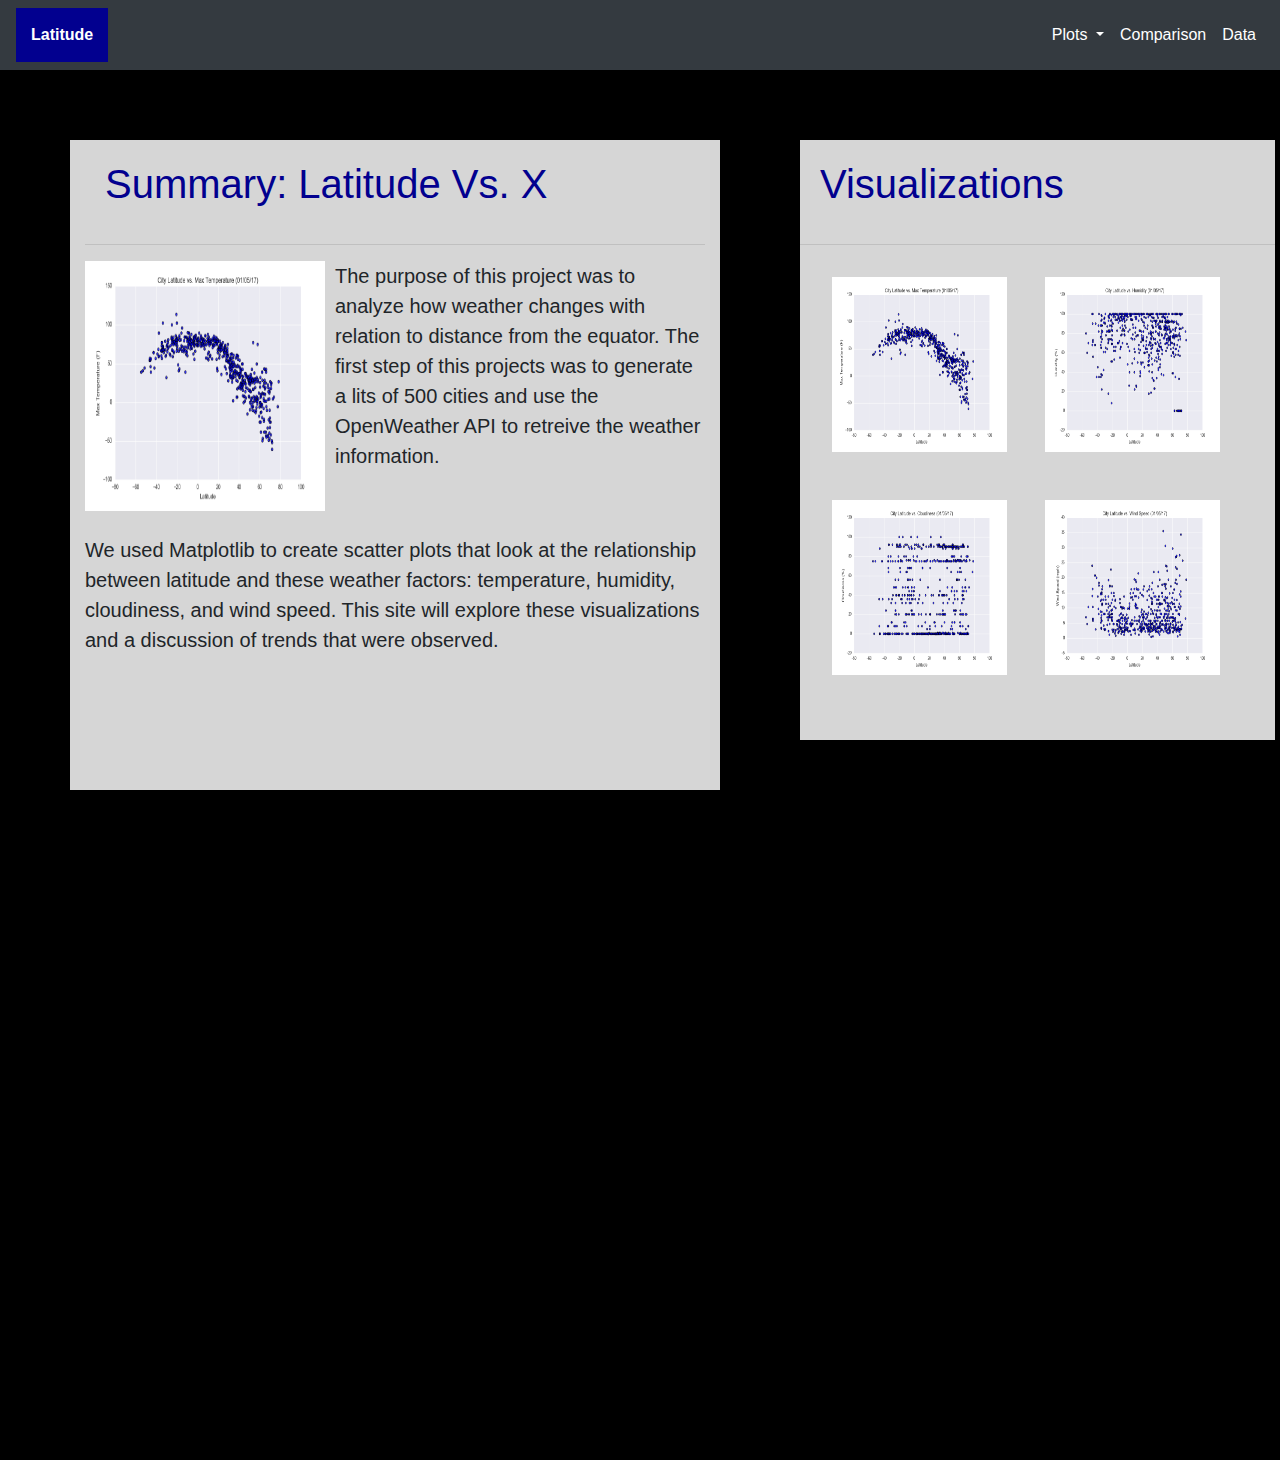
<file: index.html>
<!DOCTYPE html>
<html lang="en">
<head>
    <meta name="viewport" content="width=device-width, initial-scale=1.0, minimum-scale=1.0, maximum-scale=1.0, user-scalable=no, viewport-fit=cover">
    <meta charset="UTF-8">
    <title>Weather Data</title>
    <link rel="stylesheet" href="https://stackpath.bootstrapcdn.com/bootstrap/4.3.1/css/bootstrap.min.css" integrity="sha384-ggOyR0iXCbMQv3Xipma34MD+dH/1fQ784/j6cY/iJTQUOhcWr7x9JvoRxT2MZw1T" crossorigin="anonymous">
    <link rel="stylesheet" href="style.css">
</head>


<nav class="navbar navbar-expand-lg bg-dark navbar-dark" id="fun">
    <!-- This is the branded Label in the upper left -->
    <a class="Latitude" class="navbar-brand" href="https://joekell.github.io/WeatherWebVisualization/"><b>Latitude</b></a>
    <!-- Hamburger Button -->
    <button class="navbar-toggler" type="button" data-toggle="collapse" data-target="#navbarSupportedContent" aria-controls="navbarSupportedContent" aria-expanded="false" aria-label="Toggle navigation">
      <span class="navbar-toggler-icon"></span>
    </button>
    <!-- This groups the nav links in the upper right -->
    <div class="collapse navbar-collapse" id="navbarSupportedContent">
        <ul class="navbar-nav ml-auto">
            <li class="nav-item dropdown active">
                <a class="nav-link dropdown-toggle" id="navbarDropdown" role="button" data-toggle="dropdown" aria-haspopup="true" aria-expanded="false">
                    Plots
                </a>
                <div class="dropdown-menu" aria-labelledby="navbarDropdown">
                    <a class="dropdown-item" href="https://joekell.github.io/WeatherWebVisualization/maxtemp">Temperature</a>
                    <a class="dropdown-item" href="https://joekell.github.io/WeatherWebVisualization/humidity">Humidity</a>
                    <a class="dropdown-item" href="https://joekell.github.io/WeatherWebVisualization/cloudiness">Cloudiness</a>
                    <a class="dropdown-item" href="https://joekell.github.io/WeatherWebVisualization/windspeed">Wind Speed</a>
                </div>
            </li>
            <li class="nav-item active">
                <a class="nav-link" href="https://joekell.github.io/WeatherWebVisualization/comparison">Comparison</a>
            </li>
            <li class="nav-item active">
                <a class="nav-link" href="https://joekell.github.io/WeatherWebVisualization/data">Data</a>
            </li>
        </ul>
    </div>
</nav>



<body>
  <div class="container">
    <h1>Summary: Latitude Vs. X</h1>
    <hr>
    <img src="Resources/assets/images/Fig1.png" class="left" style="width:250px;height:250px;">
    <p>
      The purpose of this project was to analyze how weather changes with relation 
      to distance from the equator. The first step of this projects was to generate 
      a lits of 500 cities and use the OpenWeather API to retreive the weather information.
    </p>
    <br>
    <br>
    <p>
      We used Matplotlib to create scatter plots that look at the relationship 
      between latitude and these weather factors: temperature, 
      humidity, cloudiness, and wind speed. This site will explore these visualizations 
      and a discussion of trends that were observed.
    </p>
  </div>

  <!-- The sidebar -->
  <div class="sidebar">
    <h1>
      Visualizations
    </h1>
    <hr>
    <div class="row">
      <a href="https://joekell.github.io/WeatherWebVisualization/maxtemp">
        <img src="Resources/assets/images/Fig1.png" class="vis">
      </a>
      <a href="https://joekell.github.io/WeatherWebVisualization/humidity">
        <img src="Resources/assets/images/Fig2.png" class="vis">
      </a>
    </div>

    <div class="row">
      <a href="https://joekell.github.io/WeatherWebVisualization/cloudiness">
        <img src="Resources/assets/images/Fig3.png" class="vis">
      </a>
      <a href="https://joekell.github.io/WeatherWebVisualization/windspeed">
        <img src="Resources/assets/images/Fig4.png" class="vis">
      </a>
    </div>
  </div>

  <script src="https://code.jquery.com/jquery-3.3.1.slim.min.js" integrity="sha384-q8i/X+965DzO0rT7abK41JStQIAqVgRVzpbzo5smXKp4YfRvH+8abtTE1Pi6jizo" crossorigin="anonymous"></script>
  <script src="https://cdnjs.cloudflare.com/ajax/libs/popper.js/1.14.7/umd/popper.min.js" integrity="sha384-UO2eT0CpHqdSJQ6hJty5KVphtPhzWj9WO1clHTMGa3JDZwrnQq4sF86dIHNDz0W1" crossorigin="anonymous"></script>
  <script src="https://stackpath.bootstrapcdn.com/bootstrap/4.3.1/js/bootstrap.min.js" integrity="sha384-JjSmVgyd0p3pXB1rRibZUAYoIIy6OrQ6VrjIEaFf/nJGzIxFDsf4x0xIM+B07jRM" crossorigin="anonymous"></script>
</body>



</html>
</file>
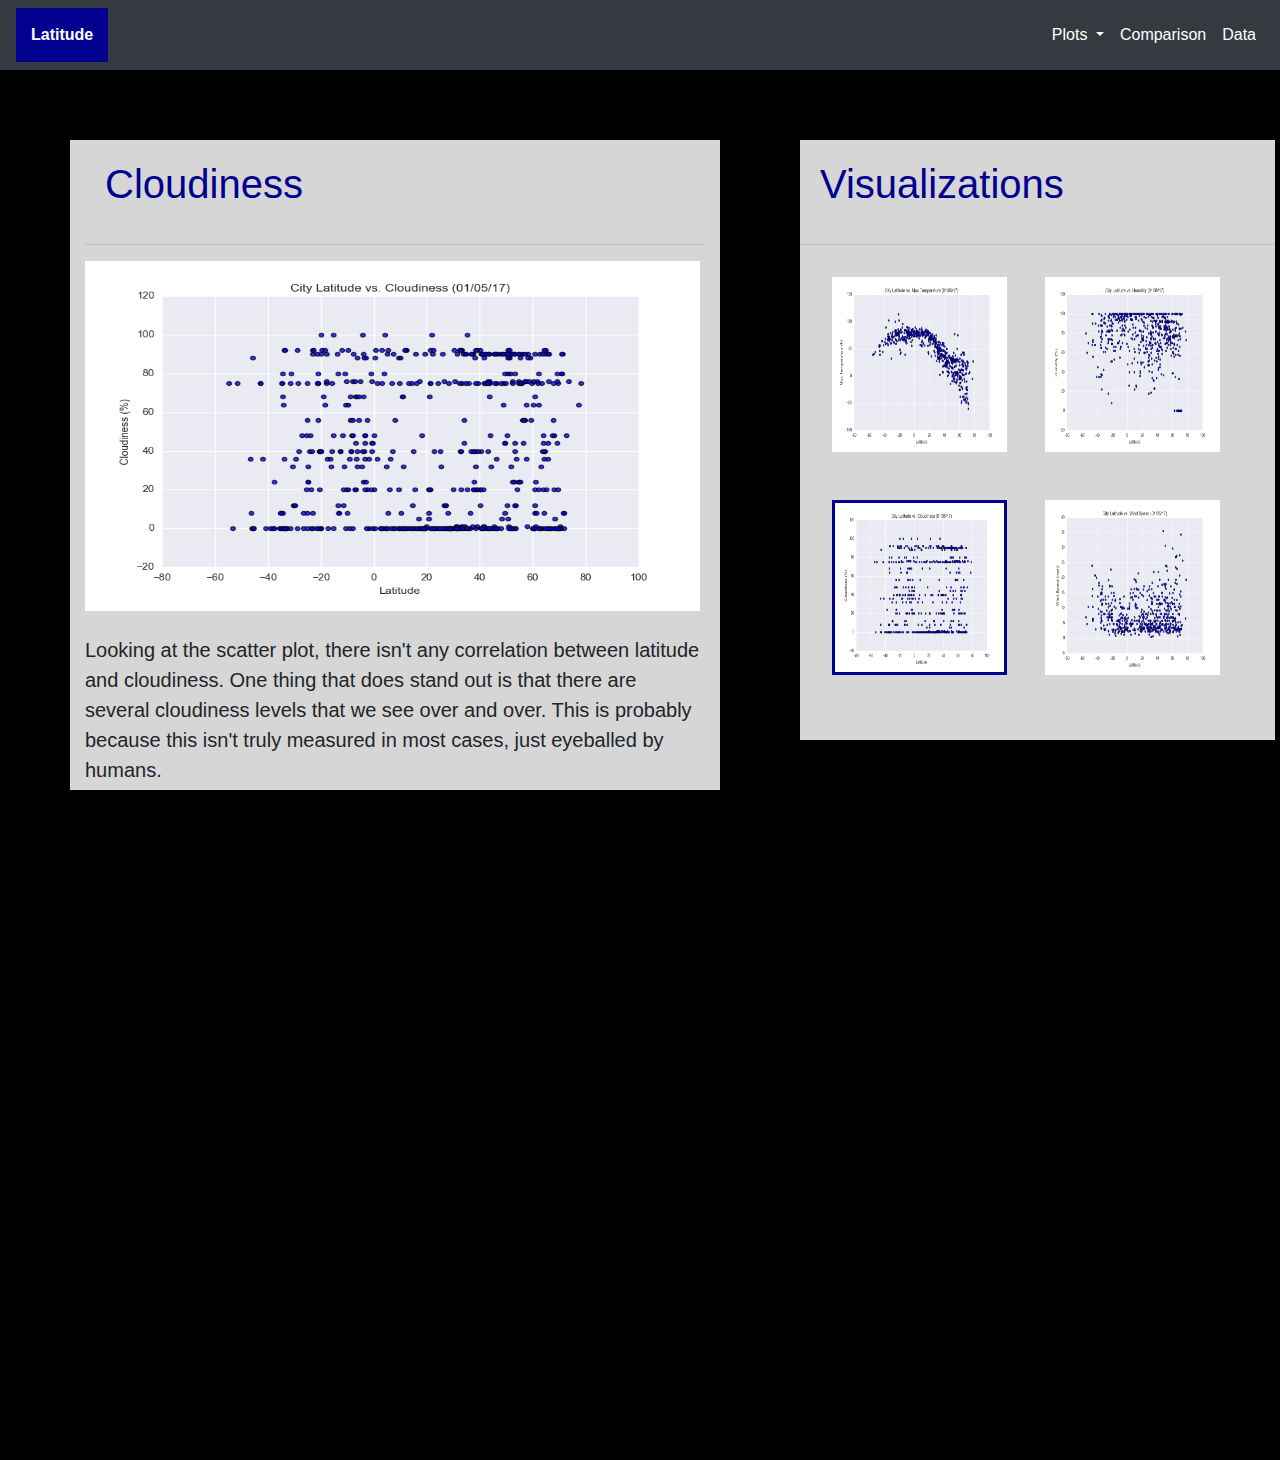
<file: cloudiness.html>
<!DOCTYPE html>
<html lang="en">
<head>
    <meta name="viewport" content="width=device-width, initial-scale=1.0, minimum-scale=1.0, maximum-scale=1.0, user-scalable=no, viewport-fit=cover">
    <meta charset="UTF-8">
    <title>Cloudiness vs Lat</title>
    <link rel="stylesheet" href="https://stackpath.bootstrapcdn.com/bootstrap/4.3.1/css/bootstrap.min.css" integrity="sha384-ggOyR0iXCbMQv3Xipma34MD+dH/1fQ784/j6cY/iJTQUOhcWr7x9JvoRxT2MZw1T" crossorigin="anonymous">
    <link rel="stylesheet" href="style.css">
</head>


<nav class="navbar navbar-expand-lg bg-dark navbar-dark" id="fun">
    <!-- This is the branded Label in the upper left -->
    <a class="Latitude" class="navbar-brand" href="https://joekell.github.io/WeatherWebVisualization/"><b>Latitude</b></a>
    <!-- Hamburger Button -->
    <button class="navbar-toggler" type="button" data-toggle="collapse" data-target="#navbarSupportedContent" aria-controls="navbarSupportedContent" aria-expanded="false" aria-label="Toggle navigation">
      <span class="navbar-toggler-icon"></span>
    </button>
    <!-- This groups the nav links in the upper right -->
    <div class="collapse navbar-collapse" id="navbarSupportedContent">
        <ul class="navbar-nav ml-auto">
            <li class="nav-item dropdown active">
                <a class="nav-link dropdown-toggle" id="navbarDropdown" role="button" data-toggle="dropdown" aria-haspopup="true" aria-expanded="false">
                    Plots
                </a>
                <div class="dropdown-menu" aria-labelledby="navbarDropdown">
                    <a class="dropdown-item" href="https://joekell.github.io/WeatherWebVisualization/maxtemp">Temperature</a>
                    <a class="dropdown-item" href="https://joekell.github.io/WeatherWebVisualization/humidity">Humidity</a>
                    <a class="dropdown-item" href="https://joekell.github.io/WeatherWebVisualization/cloudiness">Cloudiness</a>
                    <a class="dropdown-item" href="https://joekell.github.io/WeatherWebVisualization/windspeed">Wind Speed</a>
                </div>
            </li>
            <li class="nav-item active">
                <a class="nav-link" href="https://joekell.github.io/WeatherWebVisualization/comparison">Comparison</a>
            </li>
            <li class="nav-item active">
                <a class="nav-link" href="https://joekell.github.io/WeatherWebVisualization/data">Data</a>
            </li>
        </ul>
    </div>
</nav>



<body>
  <div class="container">
    <h1>Cloudiness</h1>
    <hr>
    <img src="Resources/assets/images/Fig3.png" class="mainfig">
    <br>
    <br>
    <p>
      Looking at the scatter plot, there isn't any correlation between latitude and cloudiness. 
      One thing that does stand out is that there are several cloudiness levels that we see over and over.
      This is probably because this isn't truly measured in most cases, just eyeballed by humans.
    </p>
  </div>

  <!-- The sidebar -->
  <div class="sidebar">
    <h1>
      Visualizations
    </h1>
    <hr>
    <div class="row">
      <a href="https://joekell.github.io/WeatherWebVisualization/maxtemp">
        <img src="Resources/assets/images/Fig1.png" class="vis">
      </a>
      <a href="https://joekell.github.io/WeatherWebVisualization/humidity">
        <img src="Resources/assets/images/Fig2.png" class="vis">
      </a>
    </div>

    <div class="row">
      <a href="https://joekell.github.io/WeatherWebVisualization/cloudiness">
        <img src="Resources/assets/images/Fig3.png" class="currentvis">
      </a>
      <a href="https://joekell.github.io/WeatherWebVisualization/windspeed">
        <img src="Resources/assets/images/Fig4.png" class="vis">
      </a>
    </div>
  </div>

  <script src="https://code.jquery.com/jquery-3.3.1.slim.min.js" integrity="sha384-q8i/X+965DzO0rT7abK41JStQIAqVgRVzpbzo5smXKp4YfRvH+8abtTE1Pi6jizo" crossorigin="anonymous"></script>
  <script src="https://cdnjs.cloudflare.com/ajax/libs/popper.js/1.14.7/umd/popper.min.js" integrity="sha384-UO2eT0CpHqdSJQ6hJty5KVphtPhzWj9WO1clHTMGa3JDZwrnQq4sF86dIHNDz0W1" crossorigin="anonymous"></script>
  <script src="https://stackpath.bootstrapcdn.com/bootstrap/4.3.1/js/bootstrap.min.js" integrity="sha384-JjSmVgyd0p3pXB1rRibZUAYoIIy6OrQ6VrjIEaFf/nJGzIxFDsf4x0xIM+B07jRM" crossorigin="anonymous"></script>
</body>



</html>
</file>
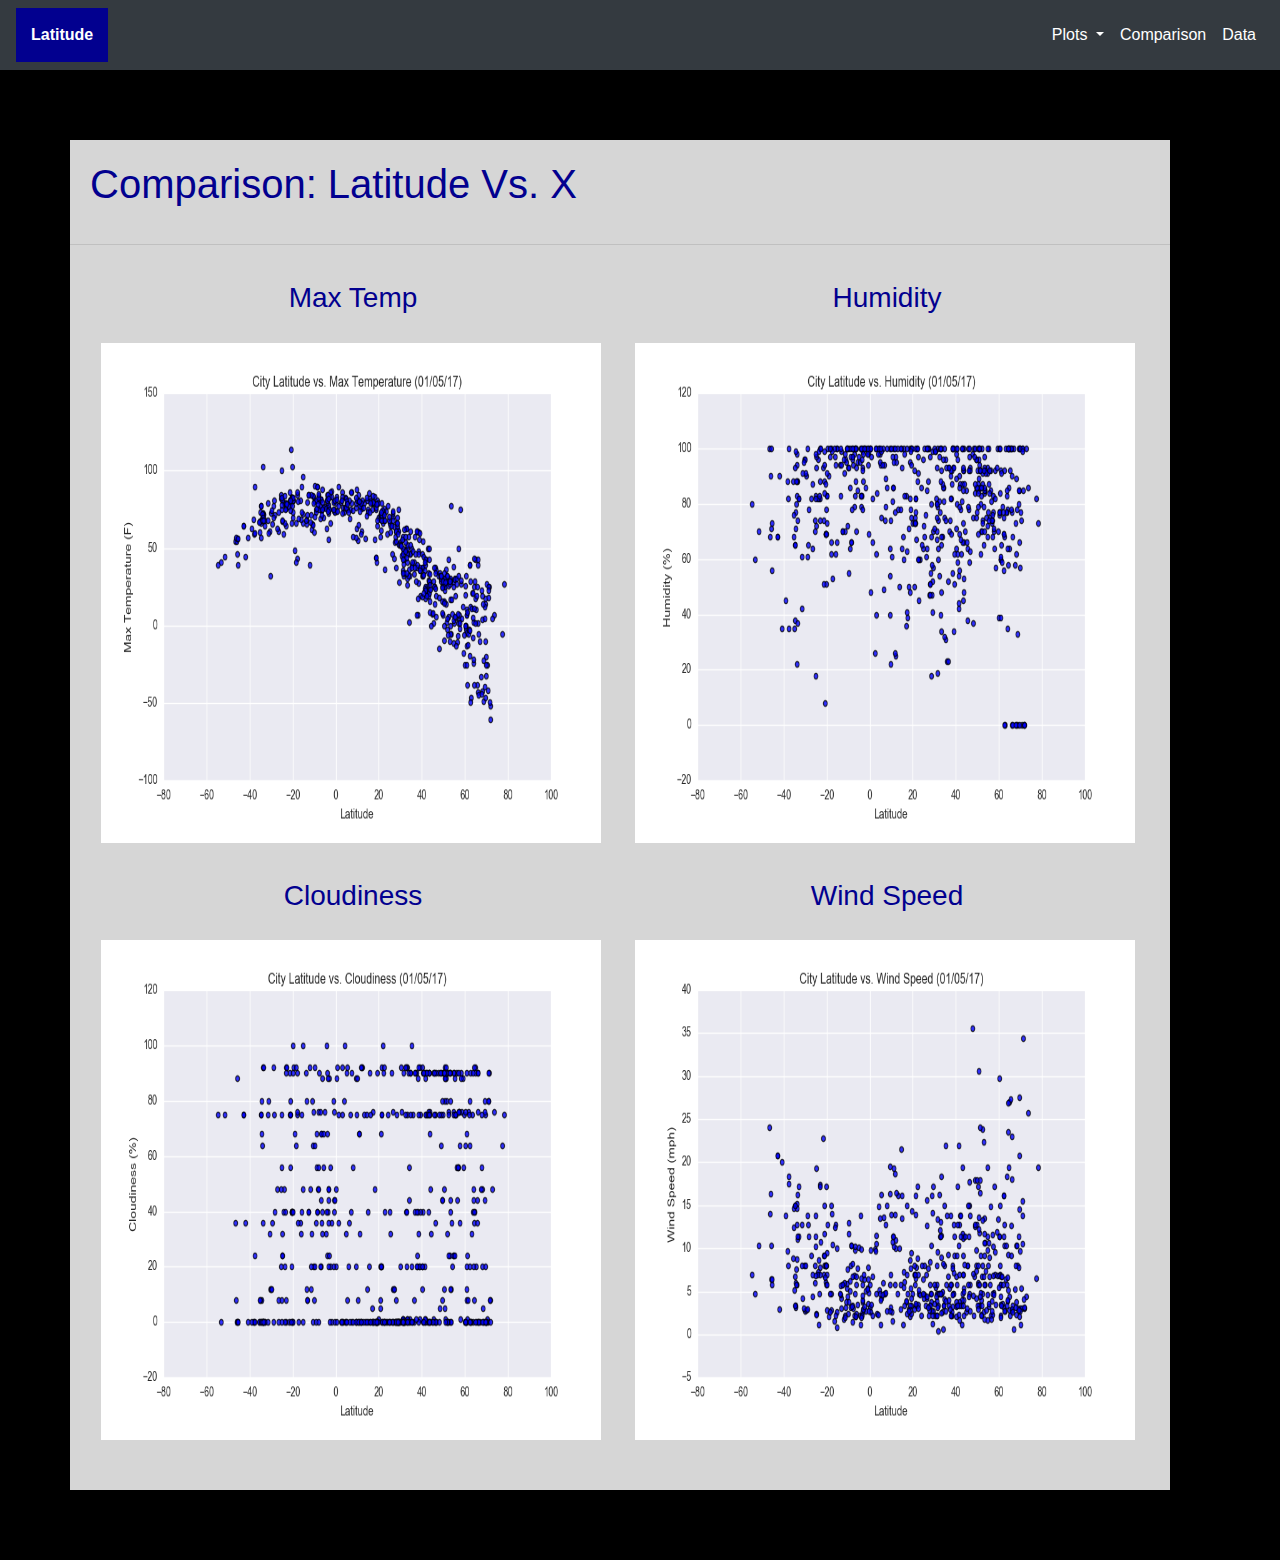
<file: comparison.html>
<!DOCTYPE html>
<html lang="en">
<head>
    <meta name="viewport" content="width=device-width, initial-scale=1.0, minimum-scale=1.0, maximum-scale=1.0, user-scalable=no, viewport-fit=cover">
    <meta charset="UTF-8">
    <title>Plot Comparisons</title>
    <link rel="stylesheet" href="https://stackpath.bootstrapcdn.com/bootstrap/4.3.1/css/bootstrap.min.css" integrity="sha384-ggOyR0iXCbMQv3Xipma34MD+dH/1fQ784/j6cY/iJTQUOhcWr7x9JvoRxT2MZw1T" crossorigin="anonymous">
    <link rel="stylesheet" href="style.css">
</head>


<nav class="navbar navbar-expand-lg bg-dark navbar-dark" id="fun">
    <!-- This is the branded Label in the upper left -->
    <a class="Latitude" class="navbar-brand" href="https://joekell.github.io/WeatherWebVisualization/"><b>Latitude</b></a>
    <!-- Hamburger Button -->
    <button class="navbar-toggler" type="button" data-toggle="collapse" data-target="#navbarSupportedContent" aria-controls="navbarSupportedContent" aria-expanded="false" aria-label="Toggle navigation">
      <span class="navbar-toggler-icon"></span>
    </button>
    <!-- This groups the nav links in the upper right -->
    <div class="collapse navbar-collapse" id="navbarSupportedContent">
        <ul class="navbar-nav ml-auto">
            <li class="nav-item dropdown active">
                <a class="nav-link dropdown-toggle" id="navbarDropdown" role="button" data-toggle="dropdown" aria-haspopup="true" aria-expanded="false">
                    Plots
                </a>
                <div class="dropdown-menu" aria-labelledby="navbarDropdown">
                    <a class="dropdown-item" href="https://joekell.github.io/WeatherWebVisualization/maxtemp">Temperature</a>
                    <a class="dropdown-item" href="https://joekell.github.io/WeatherWebVisualization/humidity">Humidity</a>
                    <a class="dropdown-item" href="https://joekell.github.io/WeatherWebVisualization/cloudiness">Cloudiness</a>
                    <a class="dropdown-item" href="https://joekell.github.io/WeatherWebVisualization/windspeed">Wind Speed</a>
                </div>
            </li>
            <li class="nav-item active">
                <a class="nav-link" href="https://joekell.github.io/WeatherWebVisualization/comparison">Comparison</a>
            </li>
            <li class="nav-item active">
                <a class="nav-link" href="https://joekell.github.io/WeatherWebVisualization/data">Data</a>
            </li>
        </ul>
    </div>
</nav>



<body>
  <div class="compcont">
    <h1>Comparison: Latitude Vs. X</h1>
    <hr>
    <div class="row">
        <div class="col-lg-6">
            <h3 class="center-block text-center">Max Temp</h3>
            <a href="https://joekell.github.io/WeatherWebVisualization/maxtemp">
                <img src="Resources/assets/images/Fig1.png" class="compvis">
            </a>
        </div>
        <div class="col-lg-6">
            <h3 class="text-center">Humidity</h3>
            <a class="center-block" href="https://joekell.github.io/WeatherWebVisualization/maxtemp">
                <img src="Resources/assets/images/Fig2.png" class="compvis">
            </a>
        </div>
    </div>
    <div class="row">
        <div class="col-lg-6">
            <h3 class="center-block text-center">Cloudiness</h3>
            <a href="https://joekell.github.io/WeatherWebVisualization/maxtemp">
                <img src="Resources/assets/images/Fig3.png" class="compvis">
            </a>
        </div>
        <div class="col-lg-6">
            <h3 class="center-block text-center">Wind Speed</h3>
            <a href="https://joekell.github.io/WeatherWebVisualization/maxtemp">
                <img src="Resources/assets/images/Fig4.png" class="compvis">
            </a>
        </div>
    </div>
  </div>

  <script src="https://code.jquery.com/jquery-3.3.1.slim.min.js" integrity="sha384-q8i/X+965DzO0rT7abK41JStQIAqVgRVzpbzo5smXKp4YfRvH+8abtTE1Pi6jizo" crossorigin="anonymous"></script>
  <script src="https://cdnjs.cloudflare.com/ajax/libs/popper.js/1.14.7/umd/popper.min.js" integrity="sha384-UO2eT0CpHqdSJQ6hJty5KVphtPhzWj9WO1clHTMGa3JDZwrnQq4sF86dIHNDz0W1" crossorigin="anonymous"></script>
  <script src="https://stackpath.bootstrapcdn.com/bootstrap/4.3.1/js/bootstrap.min.js" integrity="sha384-JjSmVgyd0p3pXB1rRibZUAYoIIy6OrQ6VrjIEaFf/nJGzIxFDsf4x0xIM+B07jRM" crossorigin="anonymous"></script>
</body>



</html>
</file>
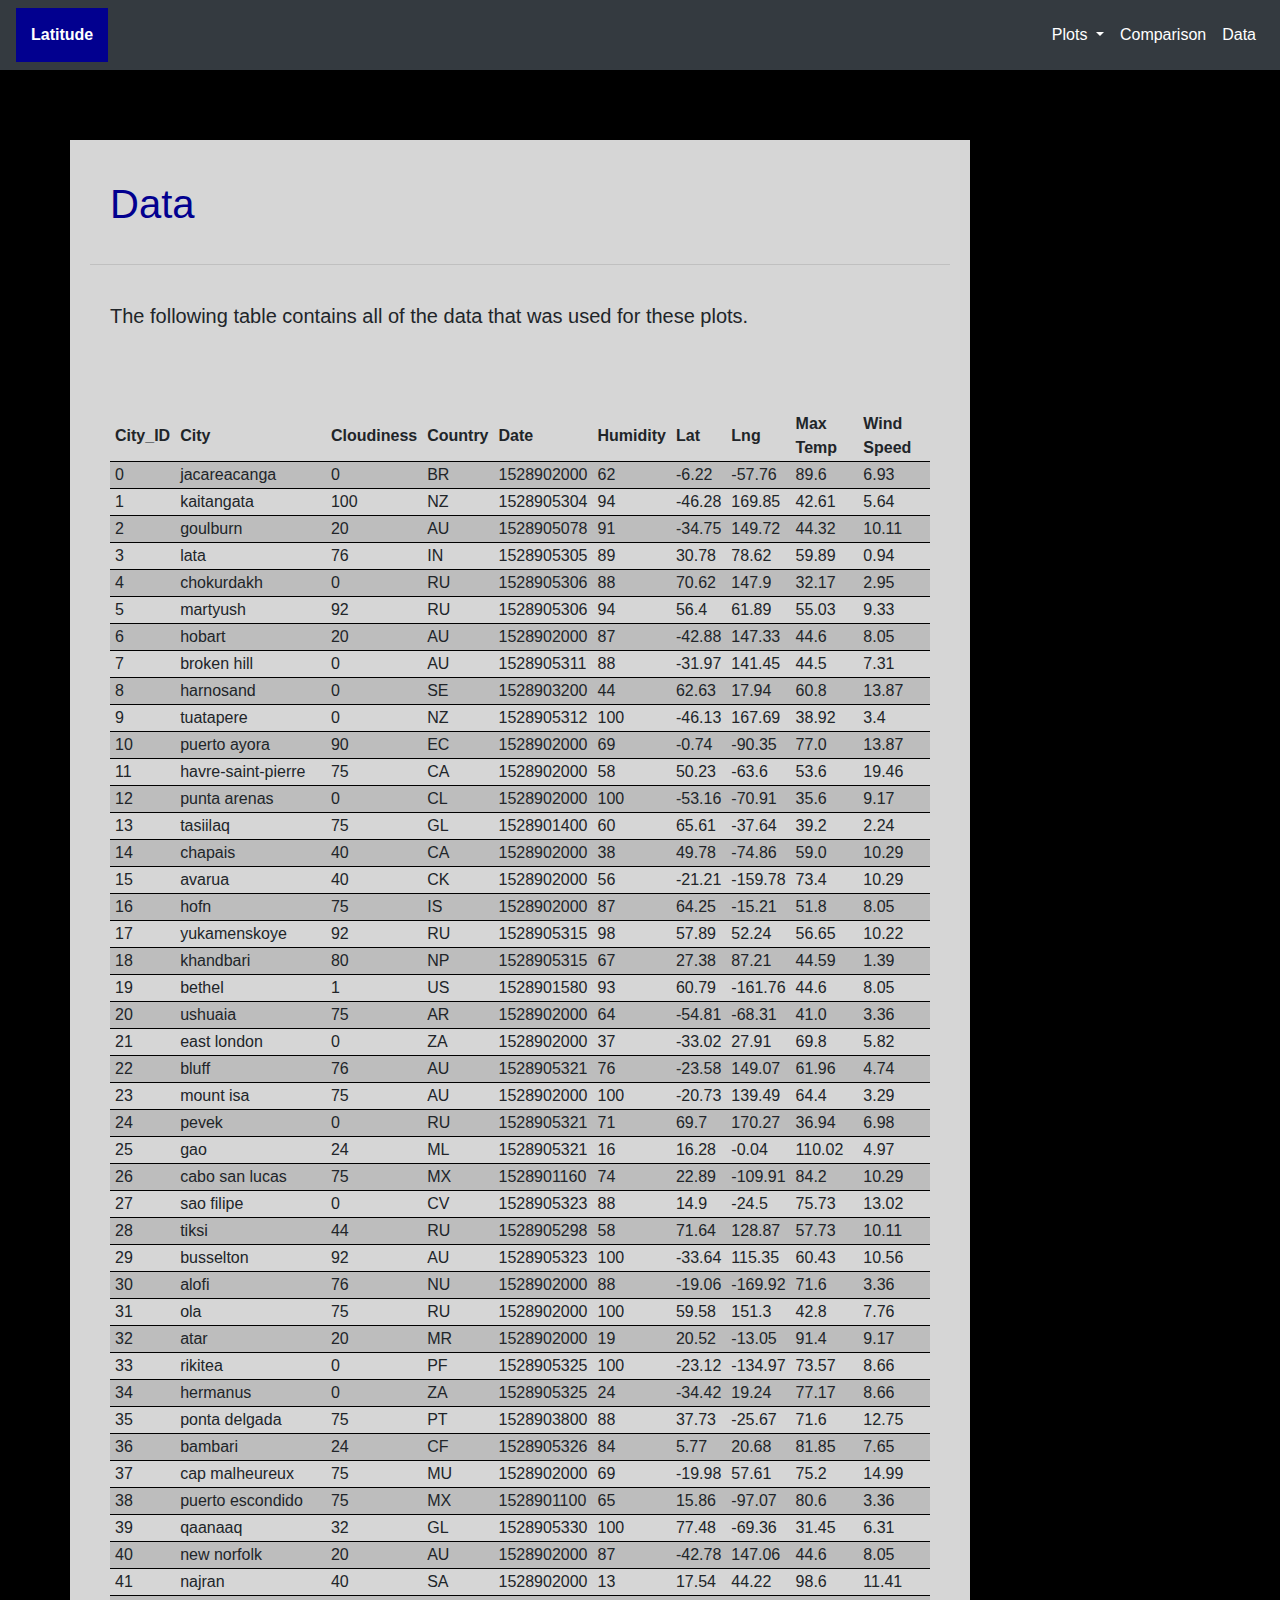
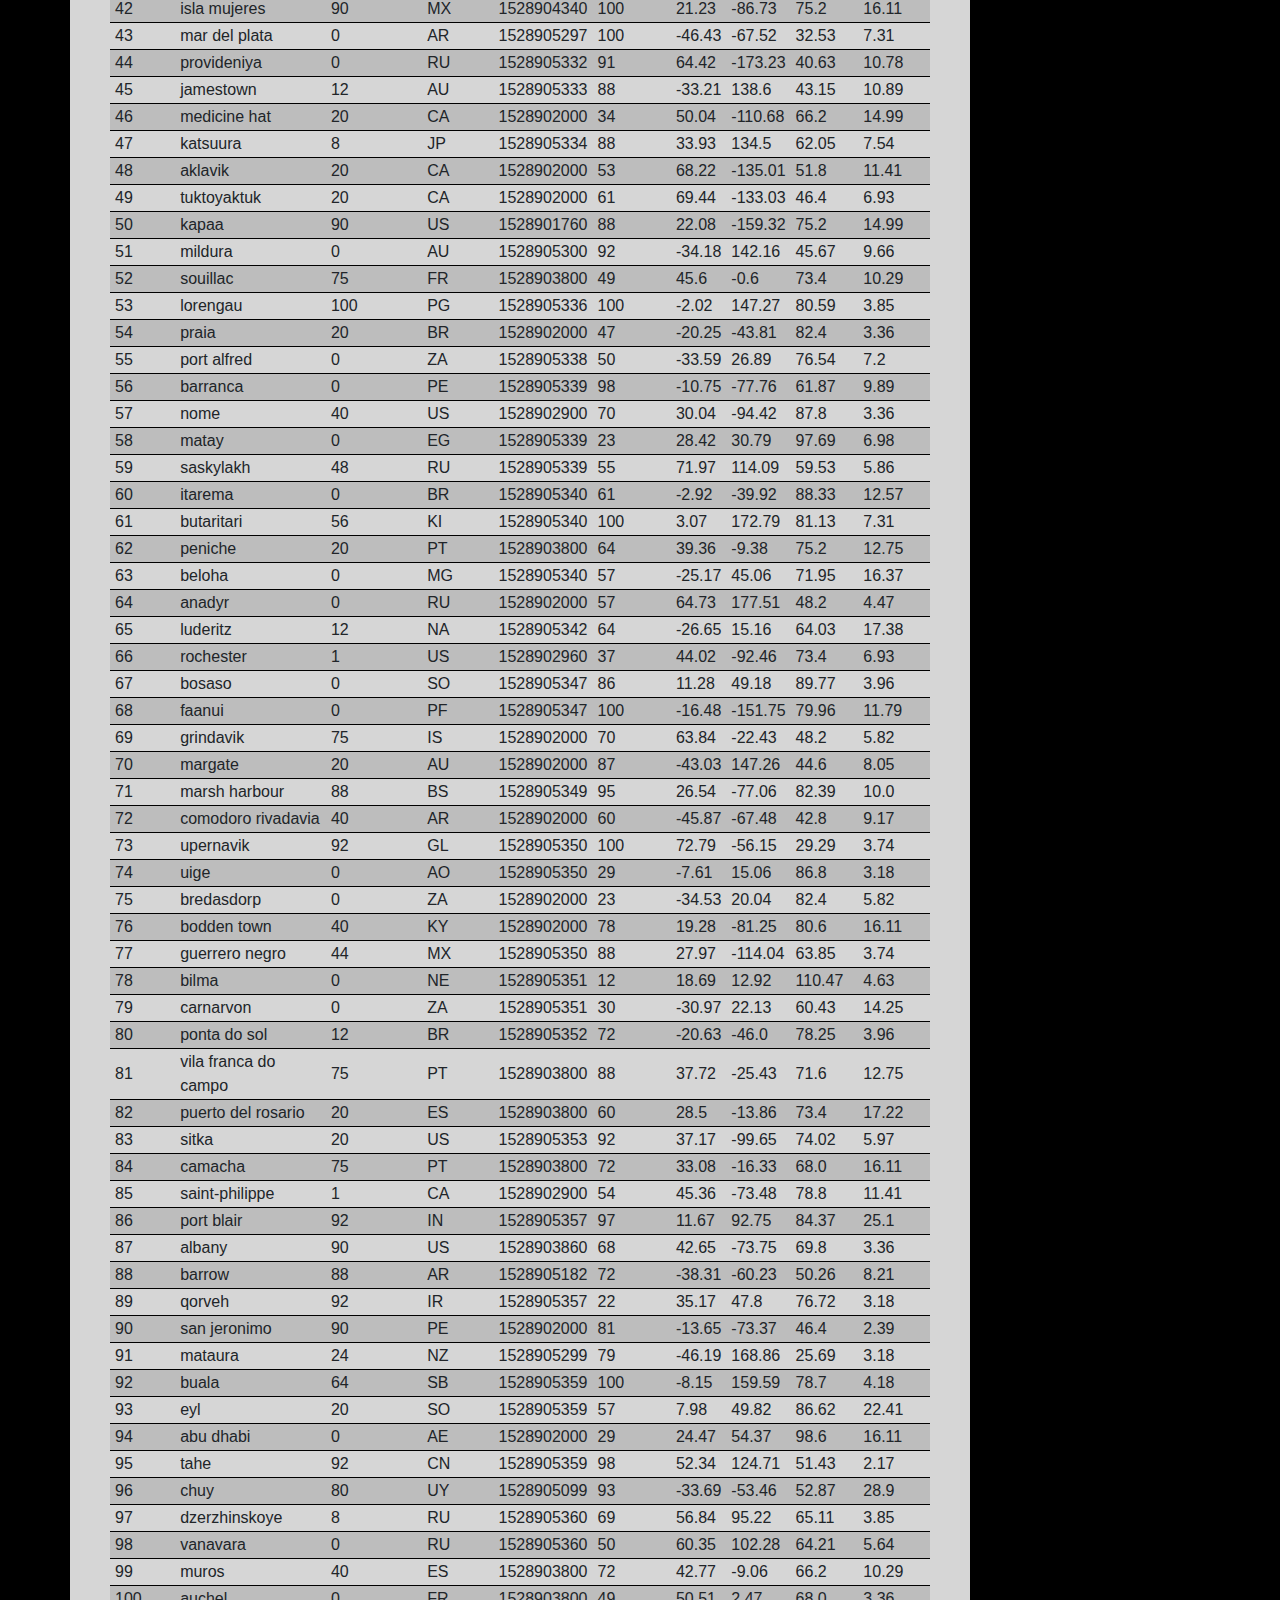
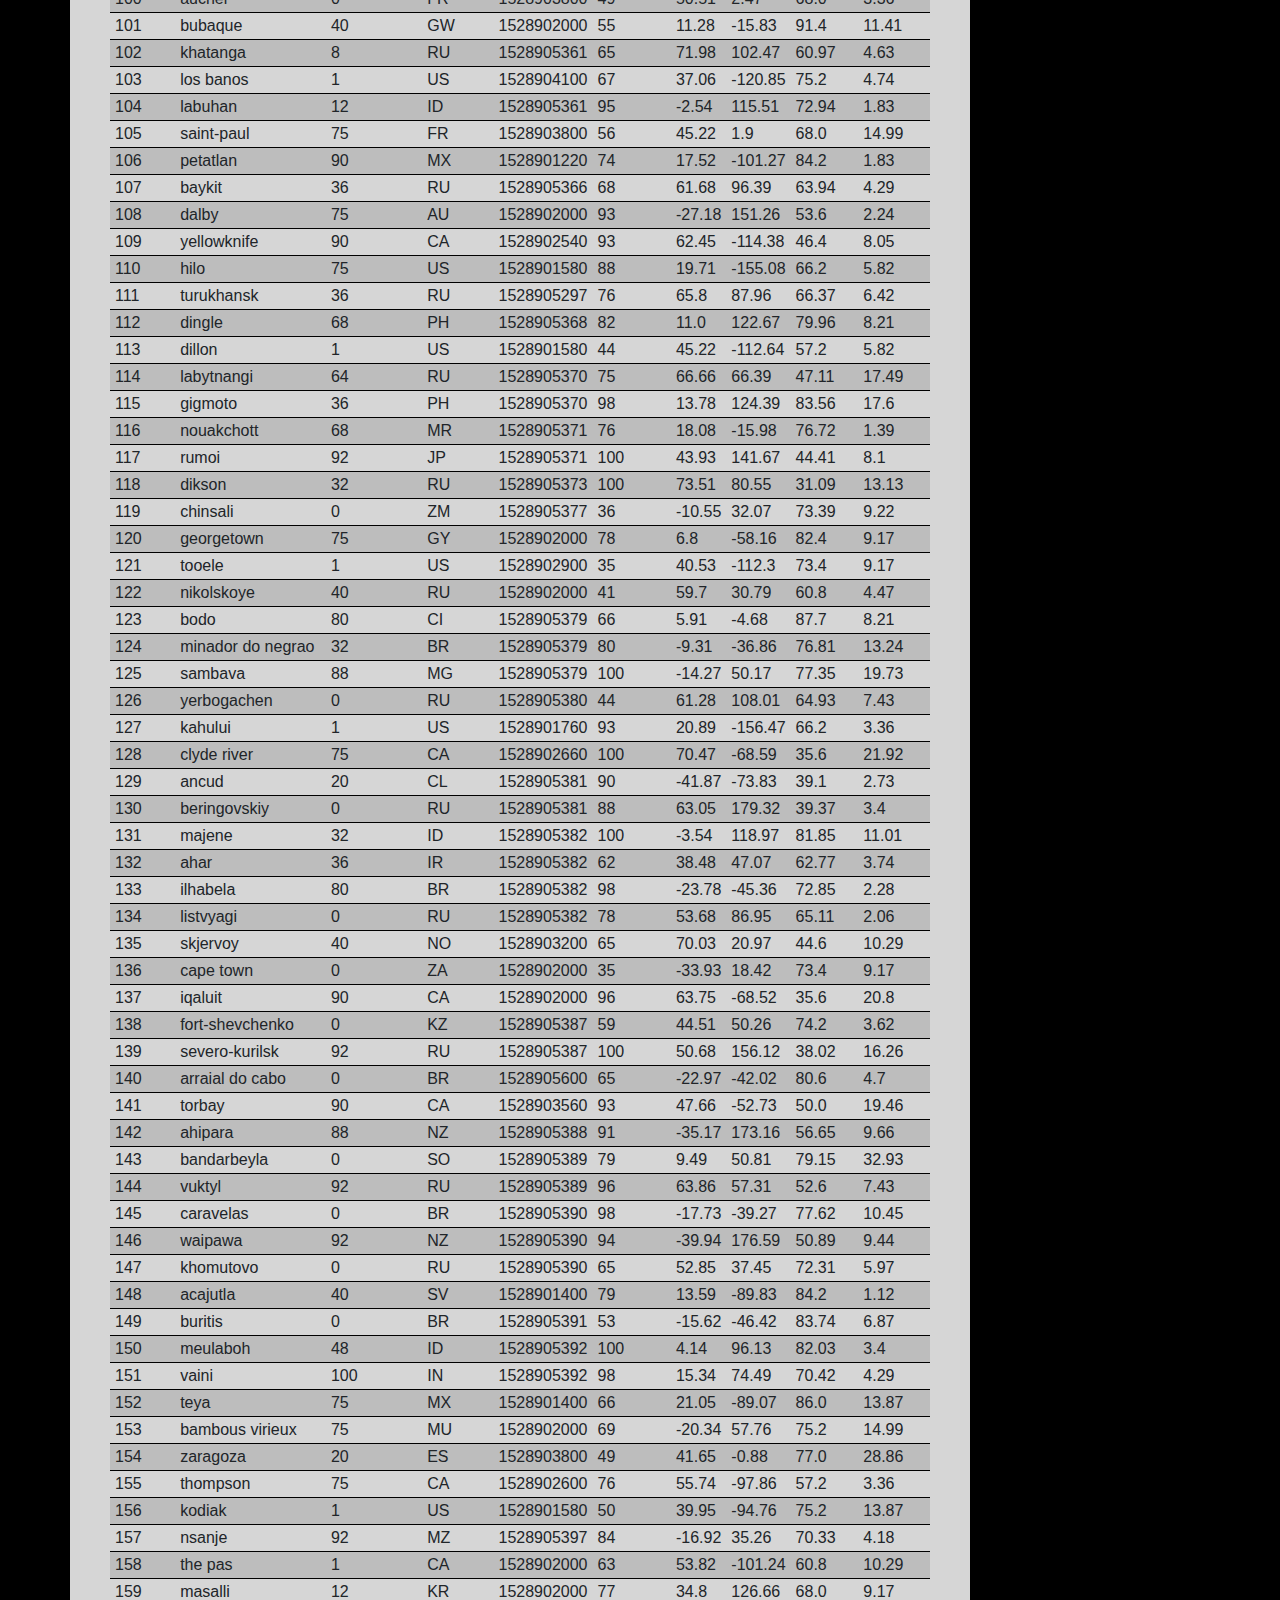
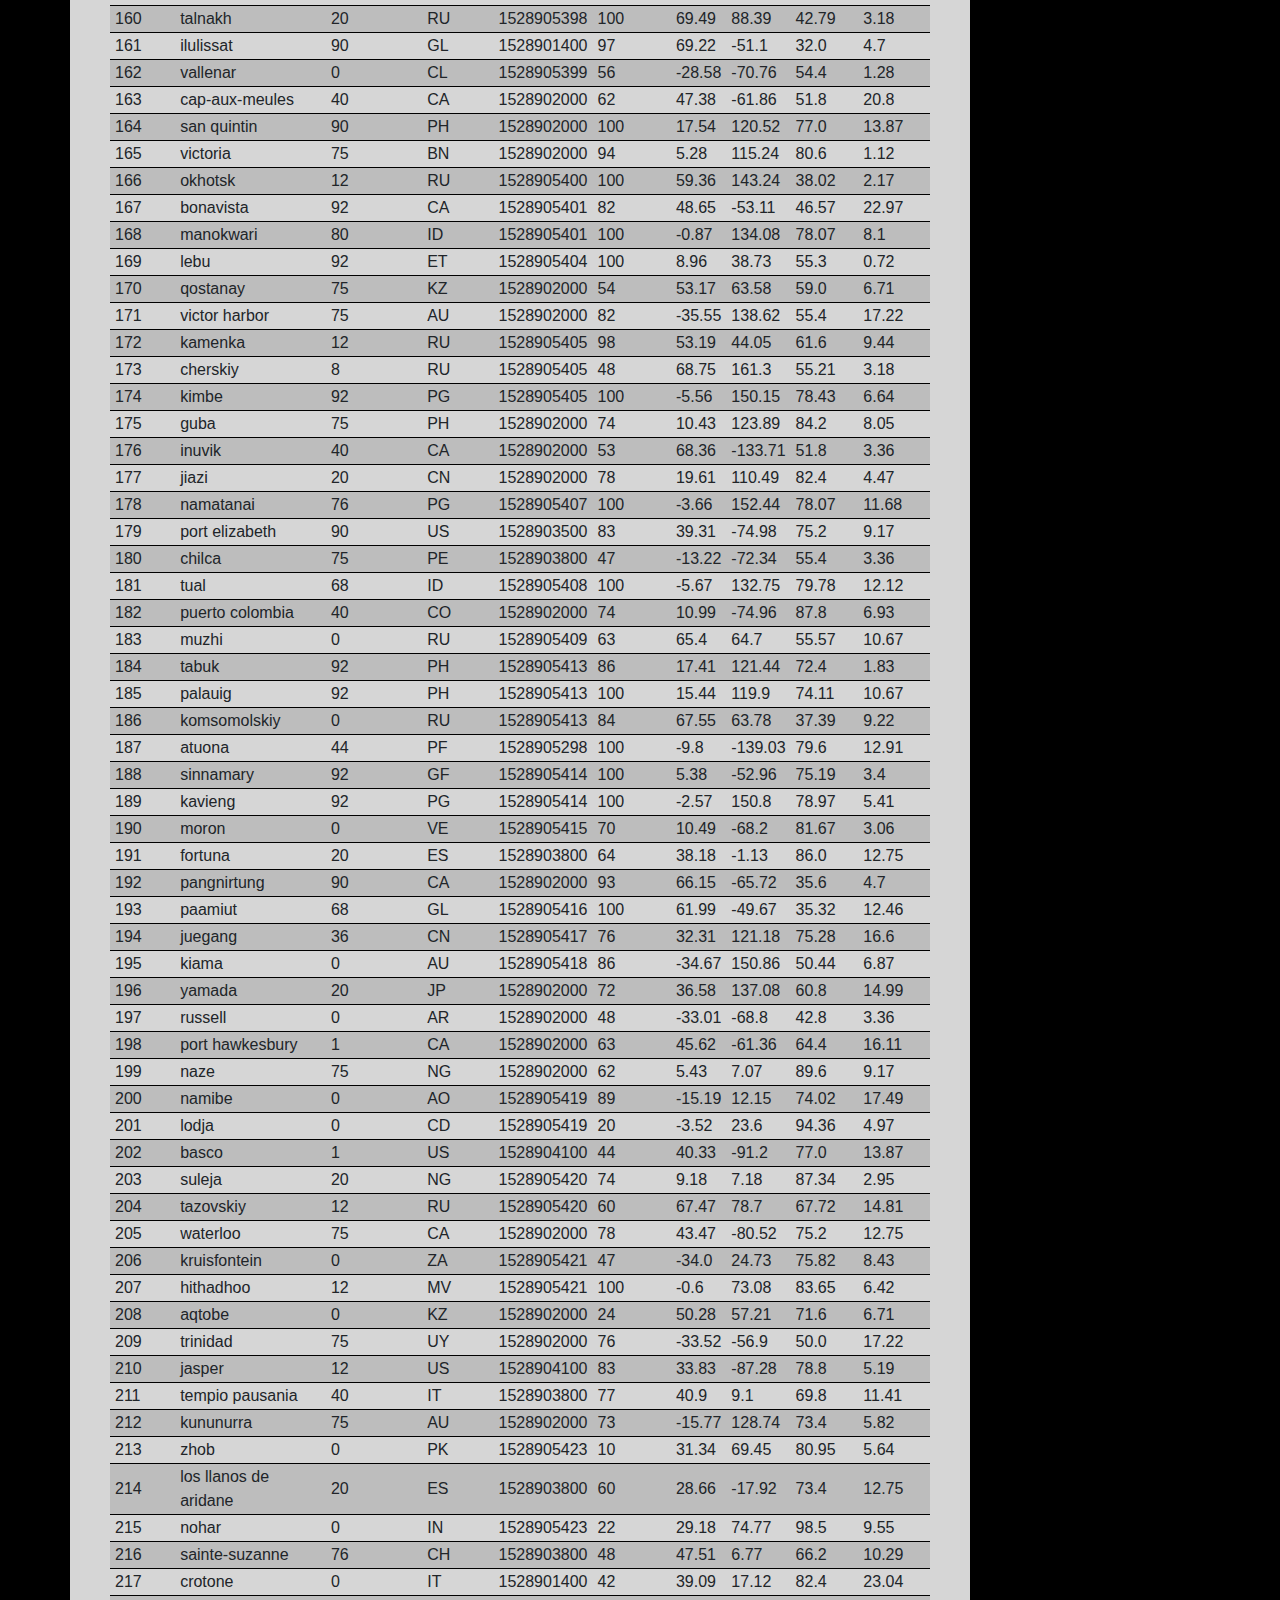
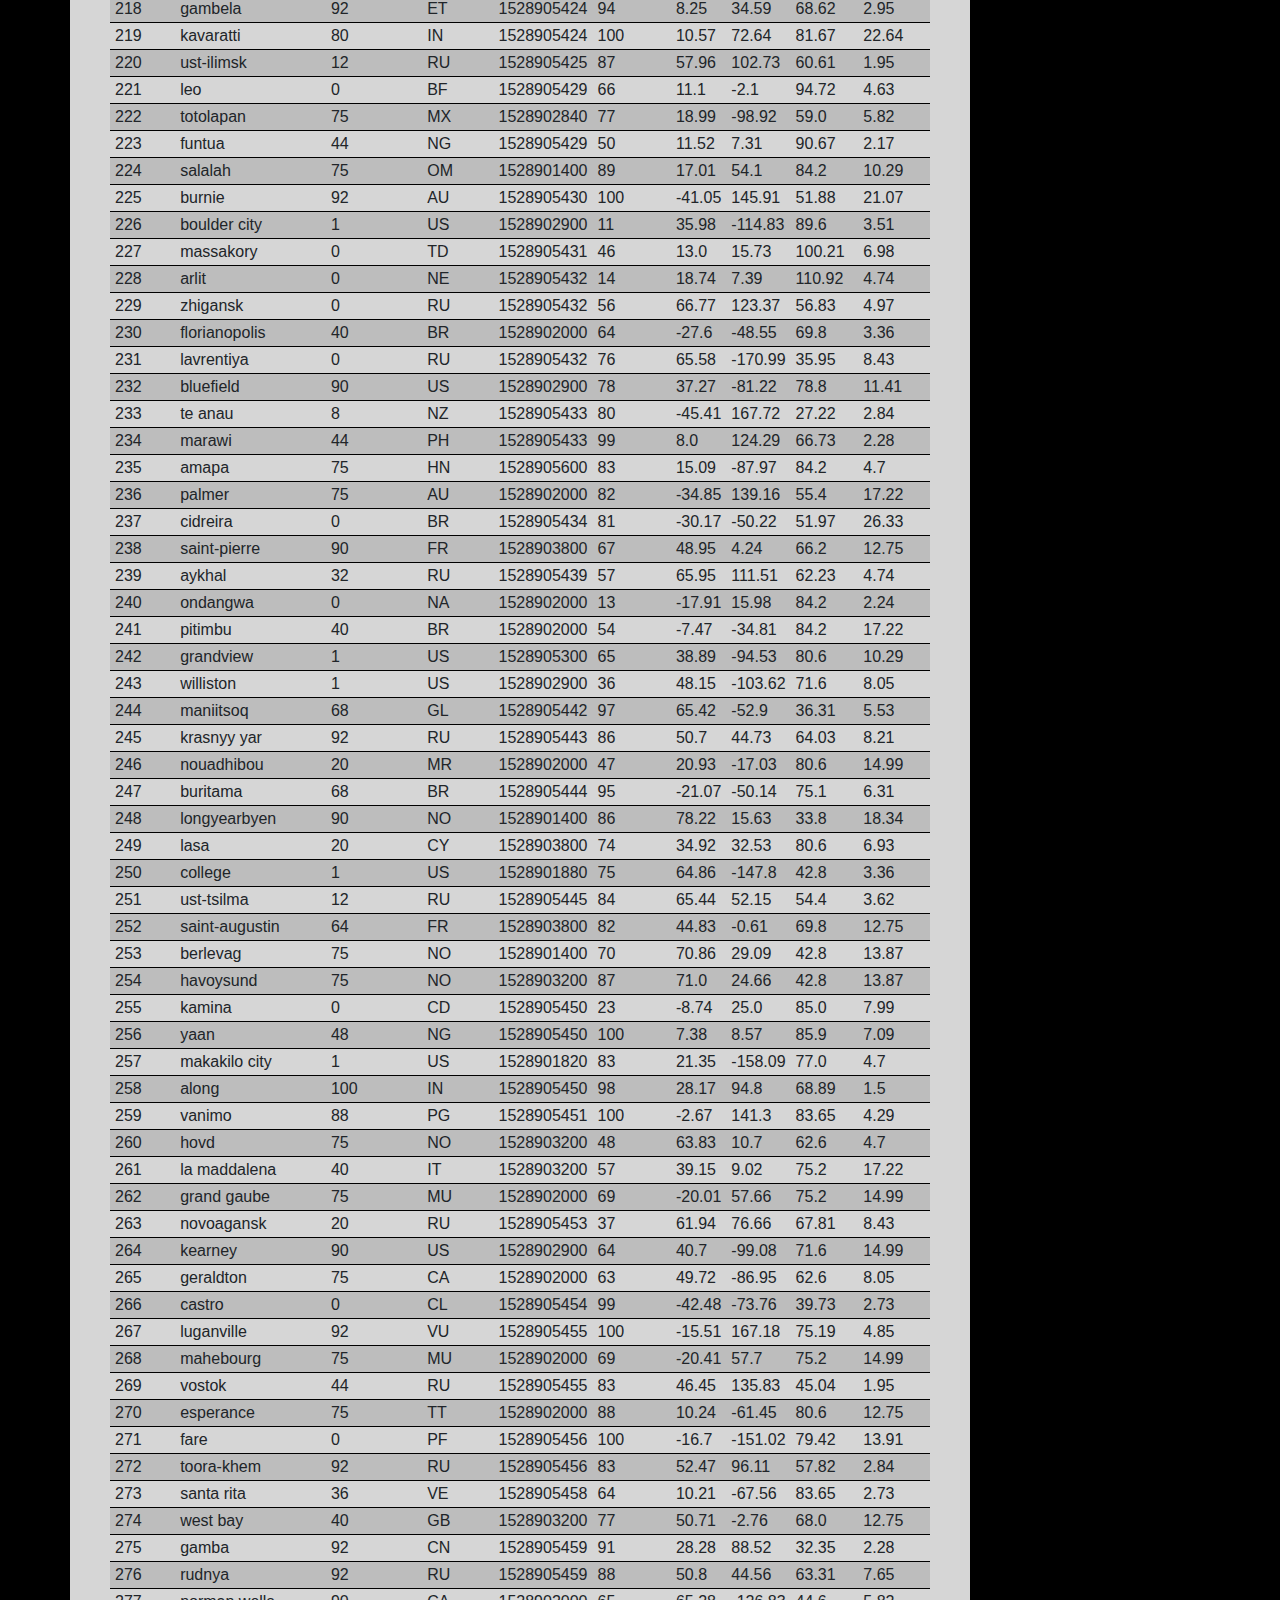
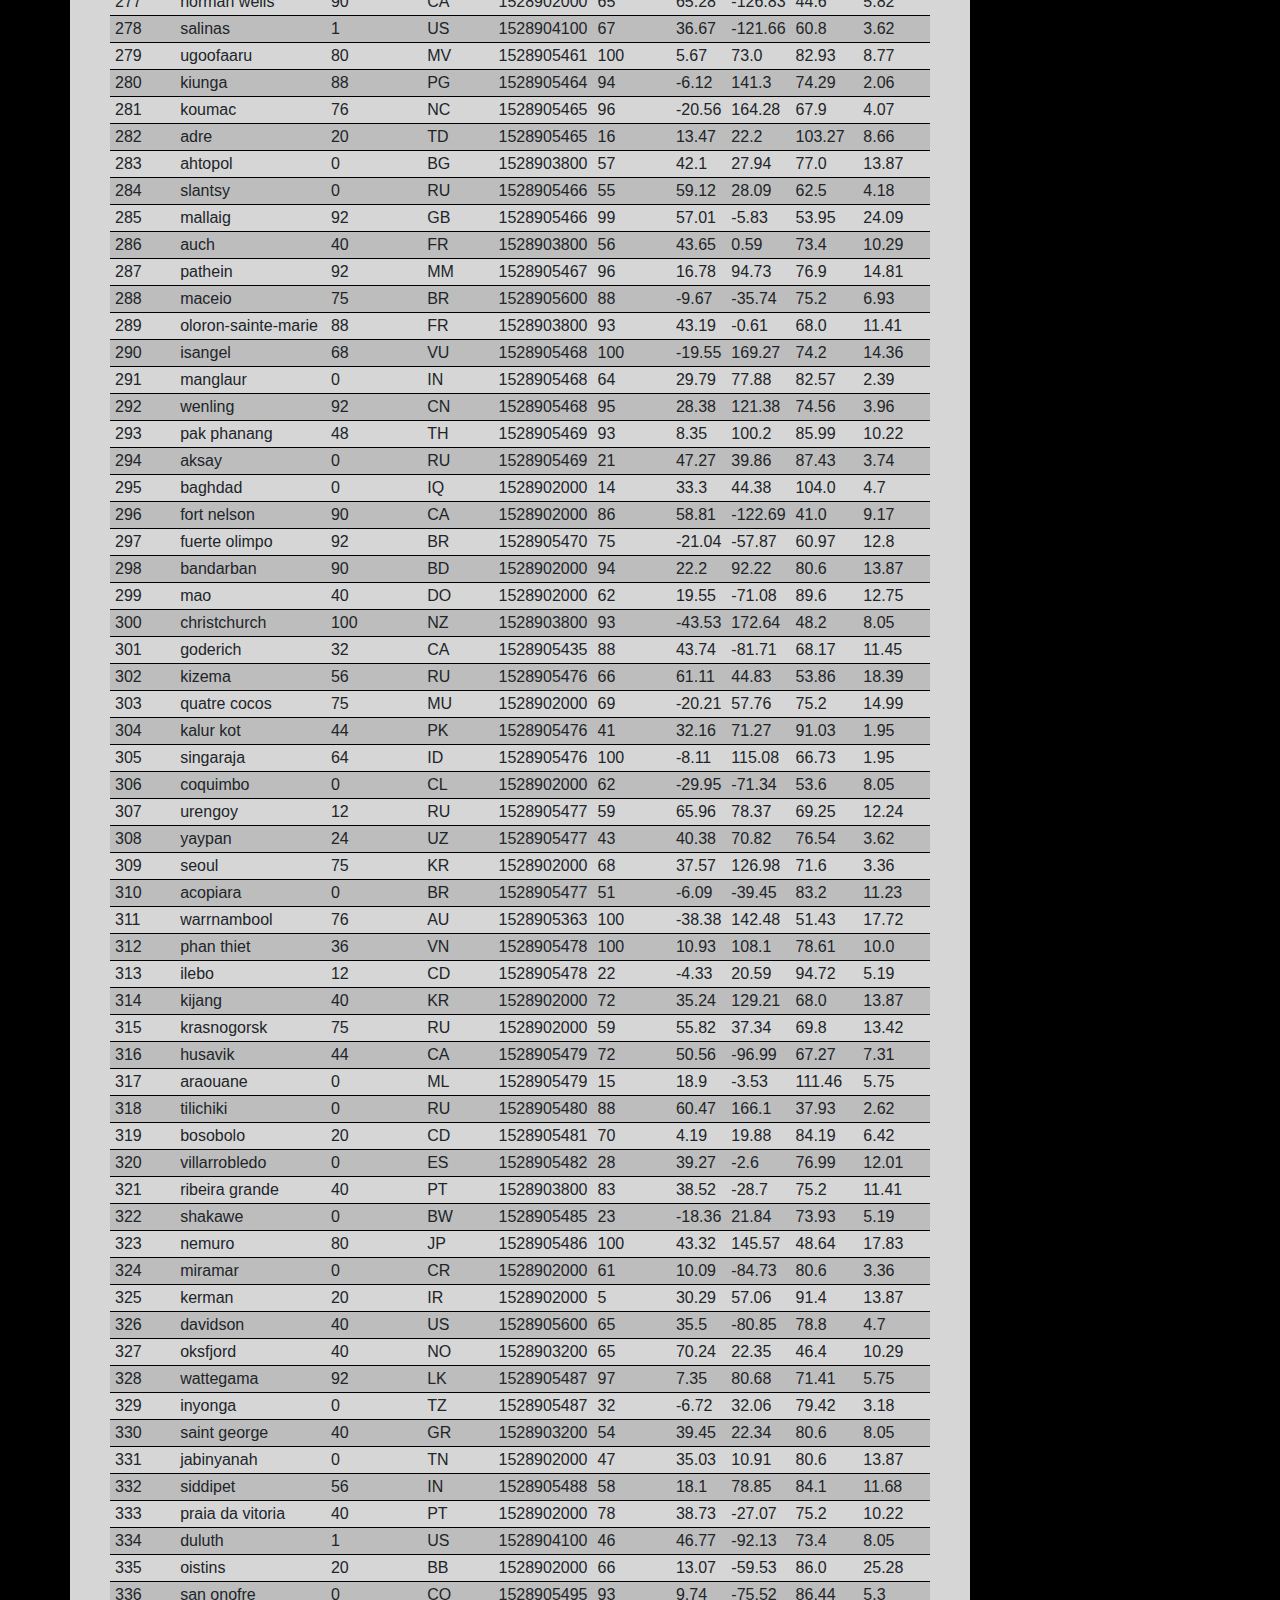
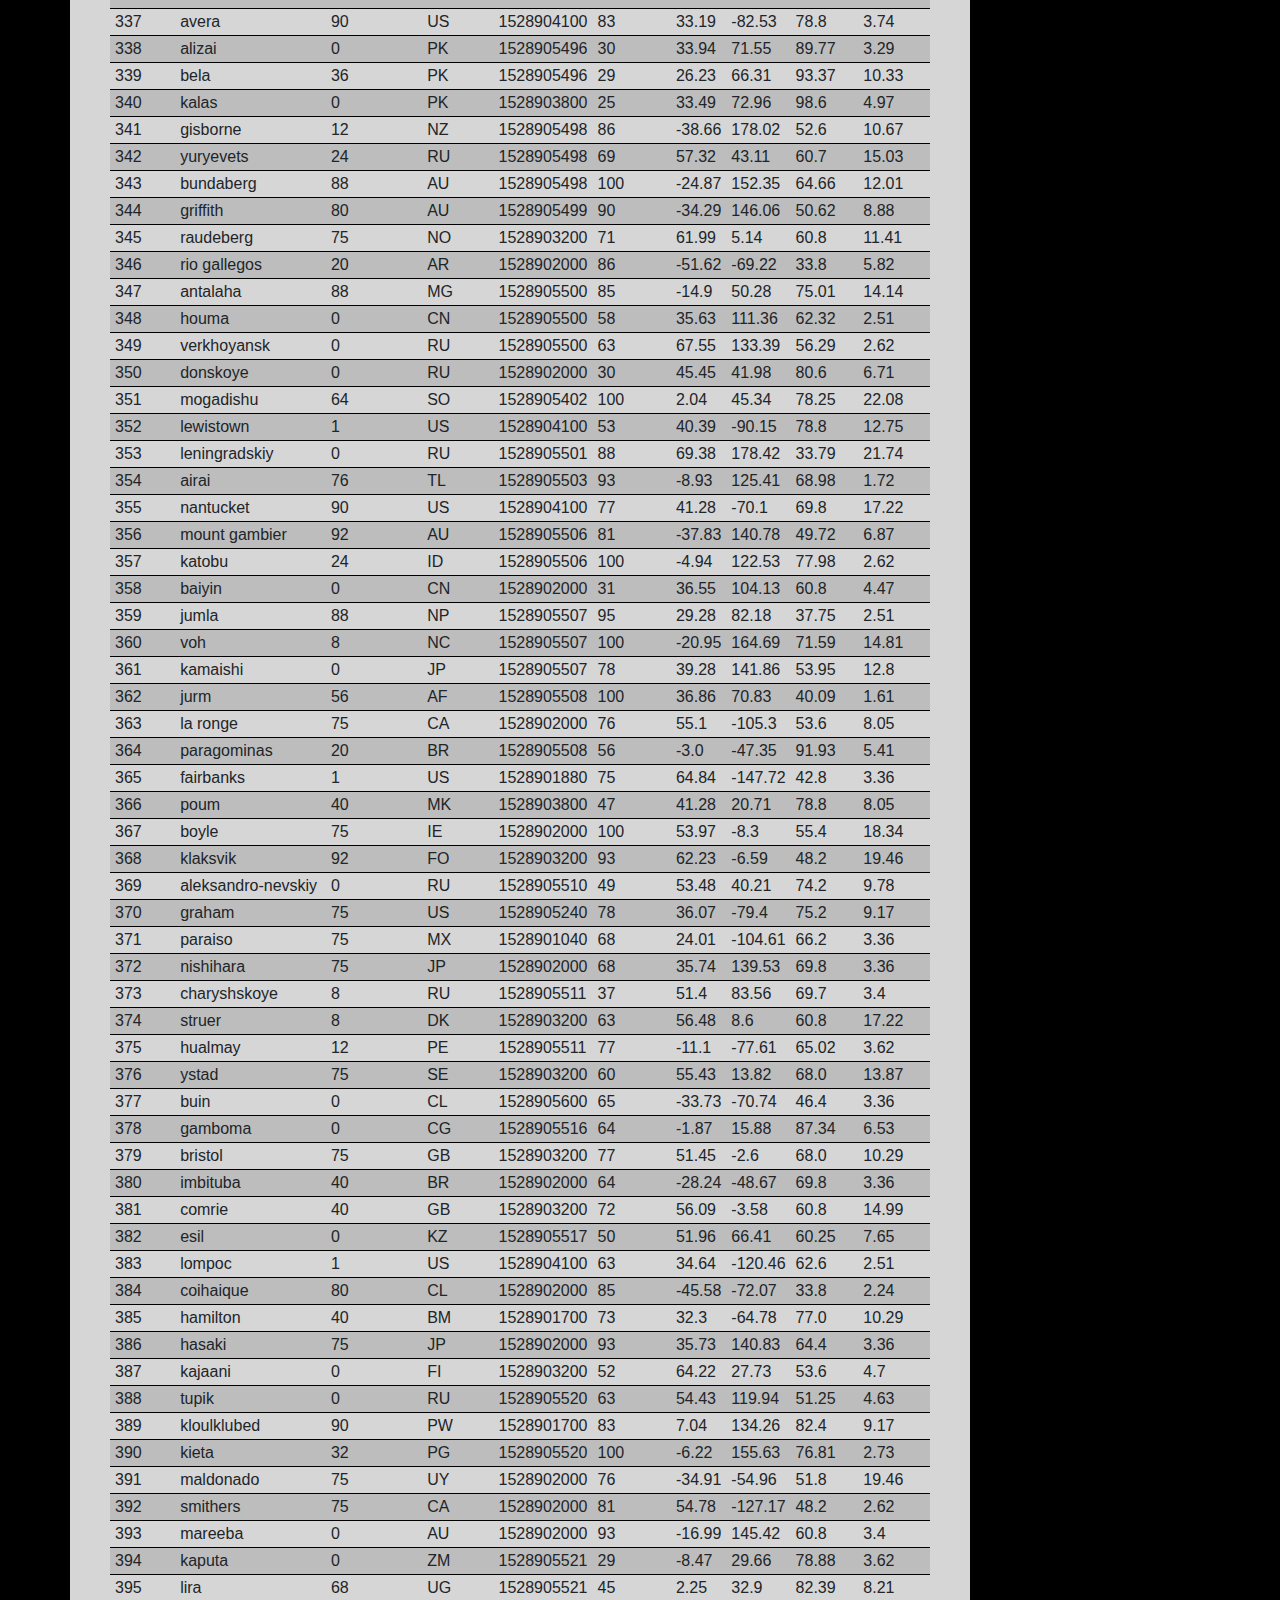
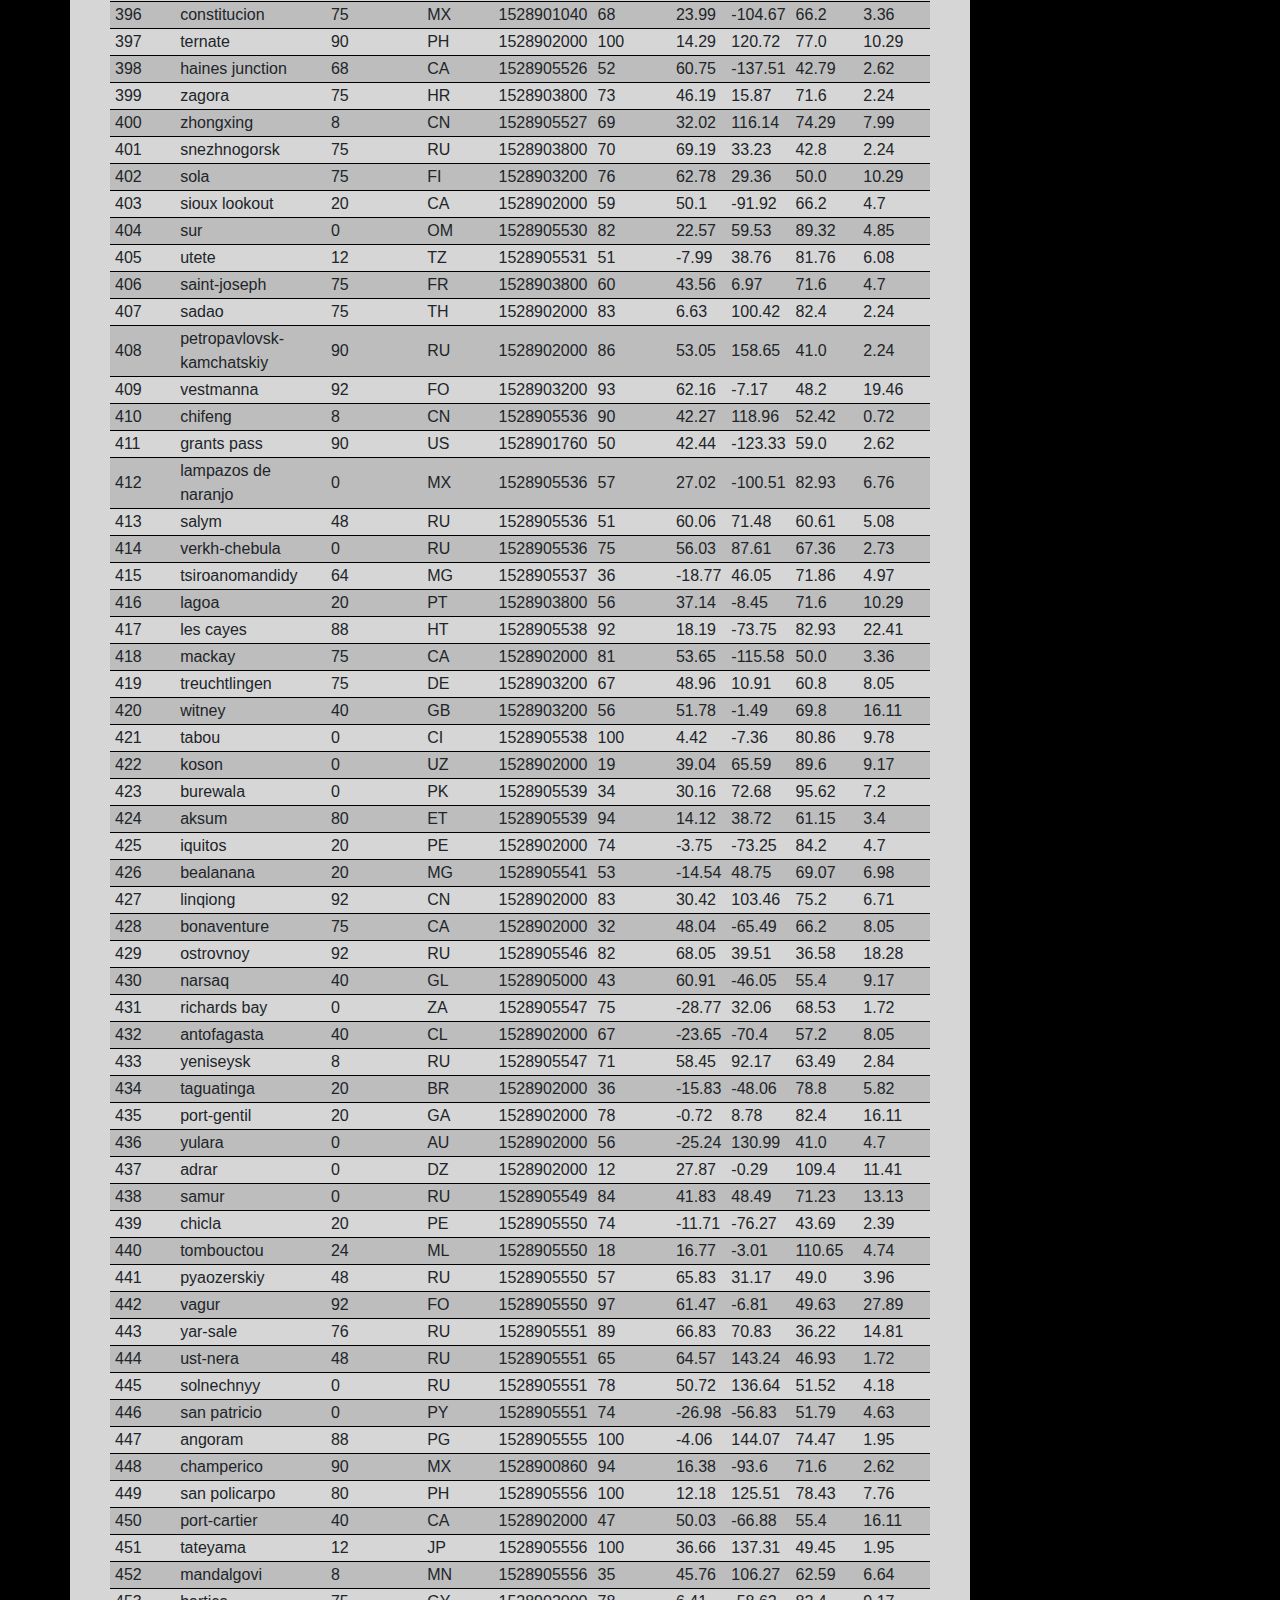
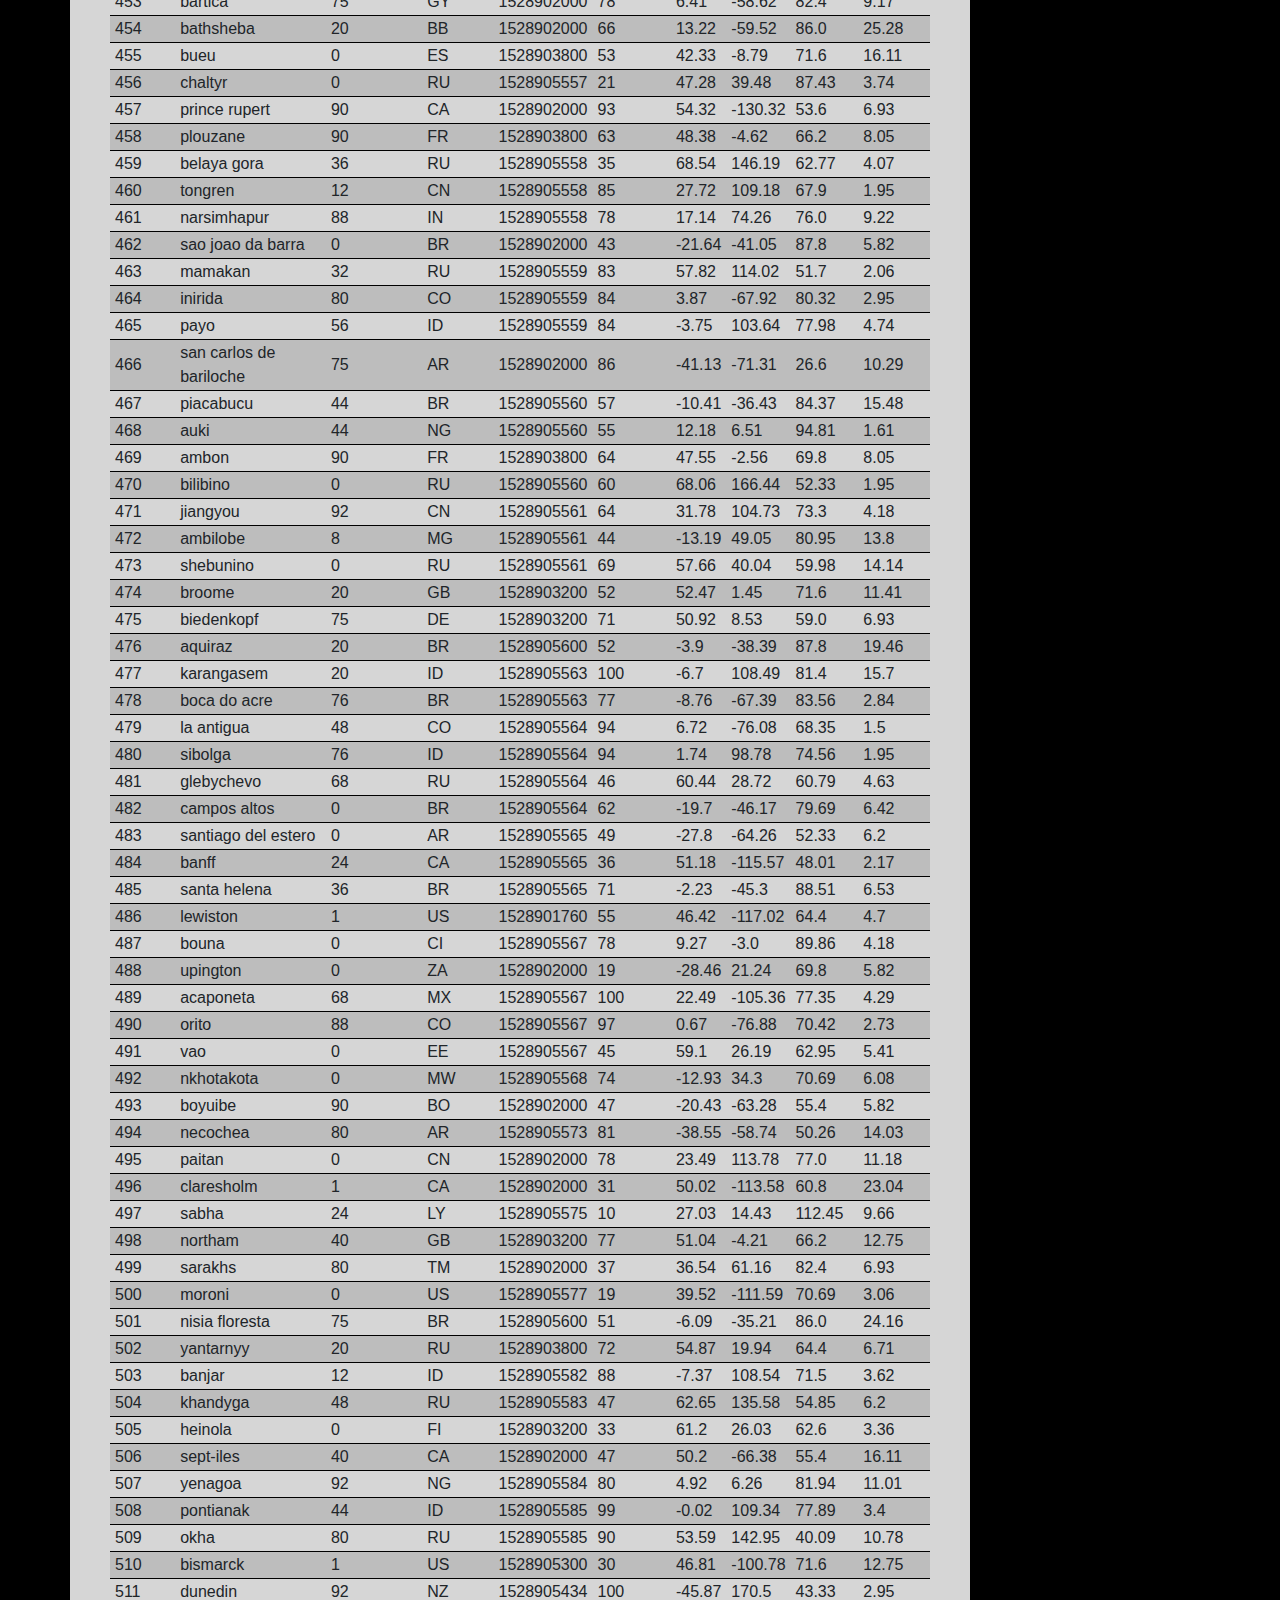
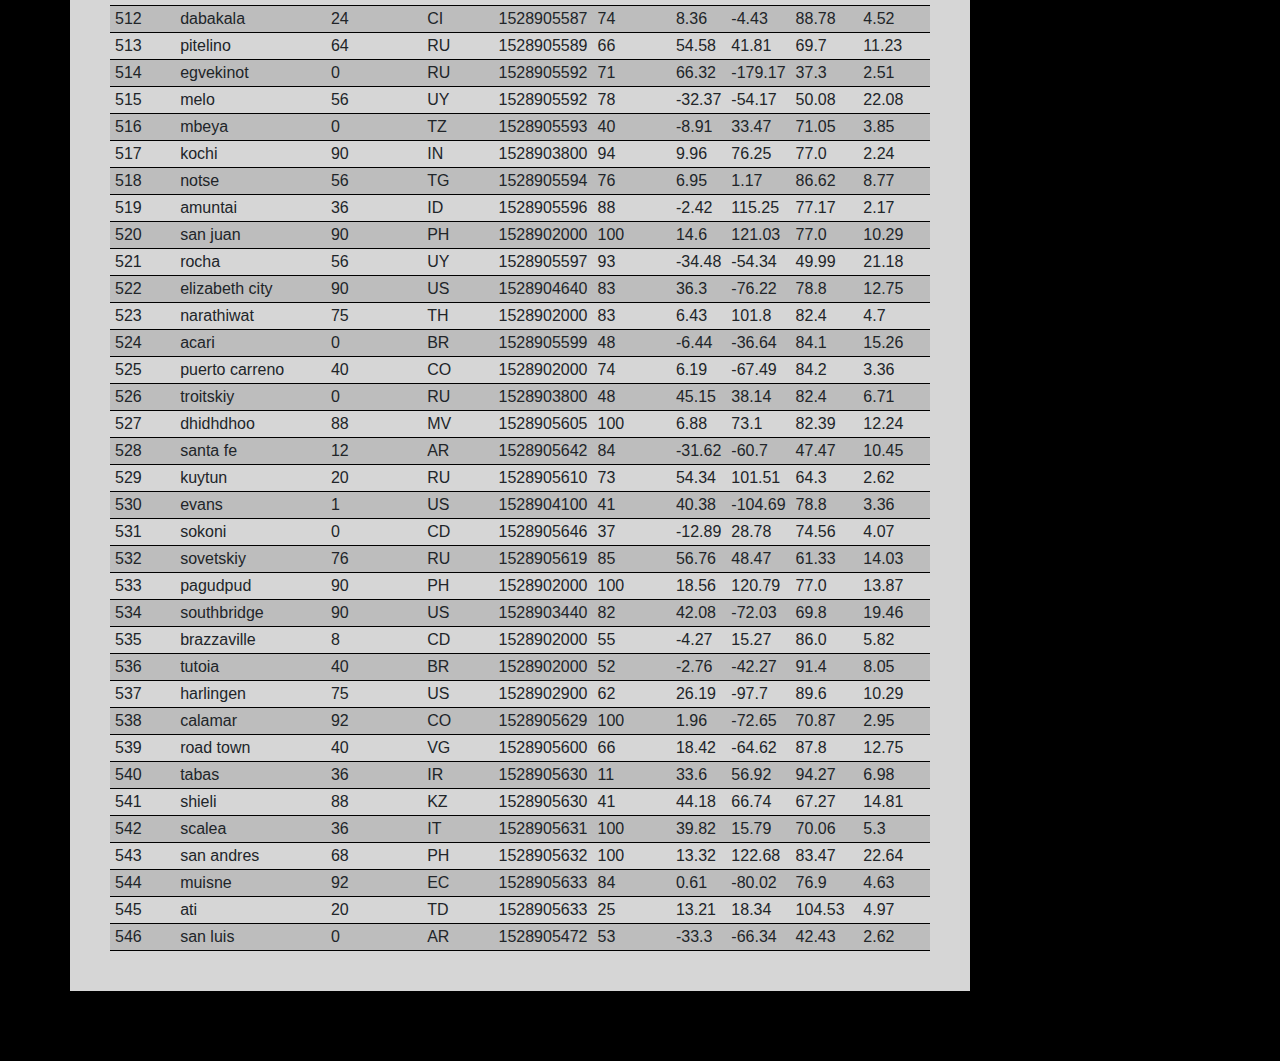
<file: data.html>
<!DOCTYPE html>
<html lang="en">
<head>
    <meta name="viewport" content="width=device-width, initial-scale=1.0, minimum-scale=1.0, maximum-scale=1.0, user-scalable=no, viewport-fit=cover">
    <meta charset="UTF-8">
    <title>Data</title>
    <link rel="stylesheet" href="https://stackpath.bootstrapcdn.com/bootstrap/4.3.1/css/bootstrap.min.css" integrity="sha384-ggOyR0iXCbMQv3Xipma34MD+dH/1fQ784/j6cY/iJTQUOhcWr7x9JvoRxT2MZw1T" crossorigin="anonymous">
    <link rel="stylesheet" href="style.css">
</head>


<nav class="navbar navbar-expand-lg bg-dark navbar-dark" id="fun">
    <!-- This is the branded Label in the upper left -->
    <a class="Latitude" class="navbar-brand" href="https://joekell.github.io/WeatherWebVisualization/"><b>Latitude</b></a>
    <!-- Hamburger Button -->
    <button class="navbar-toggler" type="button" data-toggle="collapse" data-target="#navbarSupportedContent" aria-controls="navbarSupportedContent" aria-expanded="false" aria-label="Toggle navigation">
      <span class="navbar-toggler-icon"></span>
    </button>
    <!-- This groups the nav links in the upper right -->
    <div class="collapse navbar-collapse" id="navbarSupportedContent">
        <ul class="navbar-nav ml-auto">
            <li class="nav-item dropdown active">
                <a class="nav-link dropdown-toggle" id="navbarDropdown" role="button" data-toggle="dropdown" aria-haspopup="true" aria-expanded="false">
                    Plots
                </a>
                <div class="dropdown-menu" aria-labelledby="navbarDropdown">
                    <a class="dropdown-item" href="https://joekell.github.io/WeatherWebVisualization/maxtemp">Temperature</a>
                    <a class="dropdown-item" href="https://joekell.github.io/WeatherWebVisualization/humidity">Humidity</a>
                    <a class="dropdown-item" href="https://joekell.github.io/WeatherWebVisualization/cloudiness">Cloudiness</a>
                    <a class="dropdown-item" href="https://joekell.github.io/WeatherWebVisualization/windspeed">Wind Speed</a>
                </div>
            </li>
            <li class="nav-item active">
                <a class="nav-link" href="https://joekell.github.io/WeatherWebVisualization/comparison">Comparison</a>
            </li>
            <li class="nav-item active">
                <a class="nav-link" href="https://joekell.github.io/WeatherWebVisualization/data">Data</a>
            </li>
        </ul>
    </div>
</nav>




<body>
  <div class="datacont">
    <h1>Data</h1>
    <hr>
    <p style="padding:20px;">
        The following table contains all of the data that was used for these plots.
    </p>
    <br>
    <table>
        <thead>
          <tr>
            <th>City_ID</th>
            <th>City</th>
            <th>Cloudiness</th>
            <th>Country</th>
            <th>Date</th>
            <th>Humidity</th>
            <th>Lat</th>
            <th>Lng</th>
            <th>Max Temp</th>
            <th>Wind Speed</th>
          </tr>
        </thead>
        <tbody>
          <tr class="alt">
            <td>0</td>
            <td>jacareacanga</td>
            <td>0</td>
            <td>BR</td>
            <td>1528902000</td>
            <td>62</td>
            <td>-6.22</td>
            <td>-57.76</td>
            <td>89.6</td>
            <td>6.93</td>
          </tr>
          <tr>
            <td>1</td>
            <td>kaitangata</td>
            <td>100</td>
            <td>NZ</td>
            <td>1528905304</td>
            <td>94</td>
            <td>-46.28</td>
            <td>169.85</td>
            <td>42.61</td>
            <td>5.64</td>
          </tr>
          <tr class="alt">
            <td>2</td>
            <td>goulburn</td>
            <td>20</td>
            <td>AU</td>
            <td>1528905078</td>
            <td>91</td>
            <td>-34.75</td>
            <td>149.72</td>
            <td>44.32</td>
            <td>10.11</td>
          </tr>
          <tr>
            <td>3</td>
            <td>lata</td>
            <td>76</td>
            <td>IN</td>
            <td>1528905305</td>
            <td>89</td>
            <td>30.78</td>
            <td>78.62</td>
            <td>59.89</td>
            <td>0.94</td>
          </tr>
          <tr class="alt">
            <td>4</td>
            <td>chokurdakh</td>
            <td>0</td>
            <td>RU</td>
            <td>1528905306</td>
            <td>88</td>
            <td>70.62</td>
            <td>147.9</td>
            <td>32.17</td>
            <td>2.95</td>
          </tr>
          <tr>
            <td>5</td>
            <td>martyush</td>
            <td>92</td>
            <td>RU</td>
            <td>1528905306</td>
            <td>94</td>
            <td>56.4</td>
            <td>61.89</td>
            <td>55.03</td>
            <td>9.33</td>
          </tr>
          <tr class="alt">
            <td>6</td>
            <td>hobart</td>
            <td>20</td>
            <td>AU</td>
            <td>1528902000</td>
            <td>87</td>
            <td>-42.88</td>
            <td>147.33</td>
            <td>44.6</td>
            <td>8.05</td>
          </tr>
          <tr>
            <td>7</td>
            <td>broken hill</td>
            <td>0</td>
            <td>AU</td>
            <td>1528905311</td>
            <td>88</td>
            <td>-31.97</td>
            <td>141.45</td>
            <td>44.5</td>
            <td>7.31</td>
          </tr>
          <tr class="alt">
            <td>8</td>
            <td>harnosand</td>
            <td>0</td>
            <td>SE</td>
            <td>1528903200</td>
            <td>44</td>
            <td>62.63</td>
            <td>17.94</td>
            <td>60.8</td>
            <td>13.87</td>
          </tr>
          <tr>
            <td>9</td>
            <td>tuatapere</td>
            <td>0</td>
            <td>NZ</td>
            <td>1528905312</td>
            <td>100</td>
            <td>-46.13</td>
            <td>167.69</td>
            <td>38.92</td>
            <td>3.4</td>
          </tr>
          <tr class="alt">
            <td>10</td>
            <td>puerto ayora</td>
            <td>90</td>
            <td>EC</td>
            <td>1528902000</td>
            <td>69</td>
            <td>-0.74</td>
            <td>-90.35</td>
            <td>77.0</td>
            <td>13.87</td>
          </tr>
          <tr>
            <td>11</td>
            <td>havre-saint-pierre</td>
            <td>75</td>
            <td>CA</td>
            <td>1528902000</td>
            <td>58</td>
            <td>50.23</td>
            <td>-63.6</td>
            <td>53.6</td>
            <td>19.46</td>
          </tr>
          <tr class="alt">
            <td>12</td>
            <td>punta arenas</td>
            <td>0</td>
            <td>CL</td>
            <td>1528902000</td>
            <td>100</td>
            <td>-53.16</td>
            <td>-70.91</td>
            <td>35.6</td>
            <td>9.17</td>
          </tr>
          <tr>
            <td>13</td>
            <td>tasiilaq</td>
            <td>75</td>
            <td>GL</td>
            <td>1528901400</td>
            <td>60</td>
            <td>65.61</td>
            <td>-37.64</td>
            <td>39.2</td>
            <td>2.24</td>
          </tr>
          <tr class="alt">
            <td>14</td>
            <td>chapais</td>
            <td>40</td>
            <td>CA</td>
            <td>1528902000</td>
            <td>38</td>
            <td>49.78</td>
            <td>-74.86</td>
            <td>59.0</td>
            <td>10.29</td>
          </tr>
          <tr>
            <td>15</td>
            <td>avarua</td>
            <td>40</td>
            <td>CK</td>
            <td>1528902000</td>
            <td>56</td>
            <td>-21.21</td>
            <td>-159.78</td>
            <td>73.4</td>
            <td>10.29</td>
          </tr>
          <tr class="alt">
            <td>16</td>
            <td>hofn</td>
            <td>75</td>
            <td>IS</td>
            <td>1528902000</td>
            <td>87</td>
            <td>64.25</td>
            <td>-15.21</td>
            <td>51.8</td>
            <td>8.05</td>
          </tr>
          <tr>
            <td>17</td>
            <td>yukamenskoye</td>
            <td>92</td>
            <td>RU</td>
            <td>1528905315</td>
            <td>98</td>
            <td>57.89</td>
            <td>52.24</td>
            <td>56.65</td>
            <td>10.22</td>
          </tr>
          <tr class="alt">
            <td>18</td>
            <td>khandbari</td>
            <td>80</td>
            <td>NP</td>
            <td>1528905315</td>
            <td>67</td>
            <td>27.38</td>
            <td>87.21</td>
            <td>44.59</td>
            <td>1.39</td>
          </tr>
          <tr>
            <td>19</td>
            <td>bethel</td>
            <td>1</td>
            <td>US</td>
            <td>1528901580</td>
            <td>93</td>
            <td>60.79</td>
            <td>-161.76</td>
            <td>44.6</td>
            <td>8.05</td>
          </tr>
          <tr class="alt">
            <td>20</td>
            <td>ushuaia</td>
            <td>75</td>
            <td>AR</td>
            <td>1528902000</td>
            <td>64</td>
            <td>-54.81</td>
            <td>-68.31</td>
            <td>41.0</td>
            <td>3.36</td>
          </tr>
          <tr>
            <td>21</td>
            <td>east london</td>
            <td>0</td>
            <td>ZA</td>
            <td>1528902000</td>
            <td>37</td>
            <td>-33.02</td>
            <td>27.91</td>
            <td>69.8</td>
            <td>5.82</td>
          </tr>
          <tr class="alt">
            <td>22</td>
            <td>bluff</td>
            <td>76</td>
            <td>AU</td>
            <td>1528905321</td>
            <td>76</td>
            <td>-23.58</td>
            <td>149.07</td>
            <td>61.96</td>
            <td>4.74</td>
          </tr>
          <tr>
            <td>23</td>
            <td>mount isa</td>
            <td>75</td>
            <td>AU</td>
            <td>1528902000</td>
            <td>100</td>
            <td>-20.73</td>
            <td>139.49</td>
            <td>64.4</td>
            <td>3.29</td>
          </tr>
          <tr class="alt">
            <td>24</td>
            <td>pevek</td>
            <td>0</td>
            <td>RU</td>
            <td>1528905321</td>
            <td>71</td>
            <td>69.7</td>
            <td>170.27</td>
            <td>36.94</td>
            <td>6.98</td>
          </tr>
          <tr>
            <td>25</td>
            <td>gao</td>
            <td>24</td>
            <td>ML</td>
            <td>1528905321</td>
            <td>16</td>
            <td>16.28</td>
            <td>-0.04</td>
            <td>110.02</td>
            <td>4.97</td>
          </tr>
          <tr class="alt">
            <td>26</td>
            <td>cabo san lucas</td>
            <td>75</td>
            <td>MX</td>
            <td>1528901160</td>
            <td>74</td>
            <td>22.89</td>
            <td>-109.91</td>
            <td>84.2</td>
            <td>10.29</td>
          </tr>
          <tr>
            <td>27</td>
            <td>sao filipe</td>
            <td>0</td>
            <td>CV</td>
            <td>1528905323</td>
            <td>88</td>
            <td>14.9</td>
            <td>-24.5</td>
            <td>75.73</td>
            <td>13.02</td>
          </tr>
          <tr class="alt">
            <td>28</td>
            <td>tiksi</td>
            <td>44</td>
            <td>RU</td>
            <td>1528905298</td>
            <td>58</td>
            <td>71.64</td>
            <td>128.87</td>
            <td>57.73</td>
            <td>10.11</td>
          </tr>
          <tr>
            <td>29</td>
            <td>busselton</td>
            <td>92</td>
            <td>AU</td>
            <td>1528905323</td>
            <td>100</td>
            <td>-33.64</td>
            <td>115.35</td>
            <td>60.43</td>
            <td>10.56</td>
          </tr>
          <tr class="alt">
            <td>30</td>
            <td>alofi</td>
            <td>76</td>
            <td>NU</td>
            <td>1528902000</td>
            <td>88</td>
            <td>-19.06</td>
            <td>-169.92</td>
            <td>71.6</td>
            <td>3.36</td>
          </tr>
          <tr>
            <td>31</td>
            <td>ola</td>
            <td>75</td>
            <td>RU</td>
            <td>1528902000</td>
            <td>100</td>
            <td>59.58</td>
            <td>151.3</td>
            <td>42.8</td>
            <td>7.76</td>
          </tr>
          <tr class="alt">
            <td>32</td>
            <td>atar</td>
            <td>20</td>
            <td>MR</td>
            <td>1528902000</td>
            <td>19</td>
            <td>20.52</td>
            <td>-13.05</td>
            <td>91.4</td>
            <td>9.17</td>
          </tr>
          <tr>
            <td>33</td>
            <td>rikitea</td>
            <td>0</td>
            <td>PF</td>
            <td>1528905325</td>
            <td>100</td>
            <td>-23.12</td>
            <td>-134.97</td>
            <td>73.57</td>
            <td>8.66</td>
          </tr>
          <tr class="alt">
            <td>34</td>
            <td>hermanus</td>
            <td>0</td>
            <td>ZA</td>
            <td>1528905325</td>
            <td>24</td>
            <td>-34.42</td>
            <td>19.24</td>
            <td>77.17</td>
            <td>8.66</td>
          </tr>
          <tr>
            <td>35</td>
            <td>ponta delgada</td>
            <td>75</td>
            <td>PT</td>
            <td>1528903800</td>
            <td>88</td>
            <td>37.73</td>
            <td>-25.67</td>
            <td>71.6</td>
            <td>12.75</td>
          </tr>
          <tr class="alt">
            <td>36</td>
            <td>bambari</td>
            <td>24</td>
            <td>CF</td>
            <td>1528905326</td>
            <td>84</td>
            <td>5.77</td>
            <td>20.68</td>
            <td>81.85</td>
            <td>7.65</td>
          </tr>
          <tr>
            <td>37</td>
            <td>cap malheureux</td>
            <td>75</td>
            <td>MU</td>
            <td>1528902000</td>
            <td>69</td>
            <td>-19.98</td>
            <td>57.61</td>
            <td>75.2</td>
            <td>14.99</td>
          </tr>
          <tr class="alt">
            <td>38</td>
            <td>puerto escondido</td>
            <td>75</td>
            <td>MX</td>
            <td>1528901100</td>
            <td>65</td>
            <td>15.86</td>
            <td>-97.07</td>
            <td>80.6</td>
            <td>3.36</td>
          </tr>
          <tr>
            <td>39</td>
            <td>qaanaaq</td>
            <td>32</td>
            <td>GL</td>
            <td>1528905330</td>
            <td>100</td>
            <td>77.48</td>
            <td>-69.36</td>
            <td>31.45</td>
            <td>6.31</td>
          </tr>
          <tr class="alt">
            <td>40</td>
            <td>new norfolk</td>
            <td>20</td>
            <td>AU</td>
            <td>1528902000</td>
            <td>87</td>
            <td>-42.78</td>
            <td>147.06</td>
            <td>44.6</td>
            <td>8.05</td>
          </tr>
          <tr>
            <td>41</td>
            <td>najran</td>
            <td>40</td>
            <td>SA</td>
            <td>1528902000</td>
            <td>13</td>
            <td>17.54</td>
            <td>44.22</td>
            <td>98.6</td>
            <td>11.41</td>
          </tr>
          <tr class="alt">
            <td>42</td>
            <td>isla mujeres</td>
            <td>90</td>
            <td>MX</td>
            <td>1528904340</td>
            <td>100</td>
            <td>21.23</td>
            <td>-86.73</td>
            <td>75.2</td>
            <td>16.11</td>
          </tr>
          <tr>
            <td>43</td>
            <td>mar del plata</td>
            <td>0</td>
            <td>AR</td>
            <td>1528905297</td>
            <td>100</td>
            <td>-46.43</td>
            <td>-67.52</td>
            <td>32.53</td>
            <td>7.31</td>
          </tr>
          <tr class="alt">
            <td>44</td>
            <td>provideniya</td>
            <td>0</td>
            <td>RU</td>
            <td>1528905332</td>
            <td>91</td>
            <td>64.42</td>
            <td>-173.23</td>
            <td>40.63</td>
            <td>10.78</td>
          </tr>
          <tr>
            <td>45</td>
            <td>jamestown</td>
            <td>12</td>
            <td>AU</td>
            <td>1528905333</td>
            <td>88</td>
            <td>-33.21</td>
            <td>138.6</td>
            <td>43.15</td>
            <td>10.89</td>
          </tr>
          <tr class="alt">
            <td>46</td>
            <td>medicine hat</td>
            <td>20</td>
            <td>CA</td>
            <td>1528902000</td>
            <td>34</td>
            <td>50.04</td>
            <td>-110.68</td>
            <td>66.2</td>
            <td>14.99</td>
          </tr>
          <tr>
            <td>47</td>
            <td>katsuura</td>
            <td>8</td>
            <td>JP</td>
            <td>1528905334</td>
            <td>88</td>
            <td>33.93</td>
            <td>134.5</td>
            <td>62.05</td>
            <td>7.54</td>
          </tr>
          <tr class="alt">
            <td>48</td>
            <td>aklavik</td>
            <td>20</td>
            <td>CA</td>
            <td>1528902000</td>
            <td>53</td>
            <td>68.22</td>
            <td>-135.01</td>
            <td>51.8</td>
            <td>11.41</td>
          </tr>
          <tr>
            <td>49</td>
            <td>tuktoyaktuk</td>
            <td>20</td>
            <td>CA</td>
            <td>1528902000</td>
            <td>61</td>
            <td>69.44</td>
            <td>-133.03</td>
            <td>46.4</td>
            <td>6.93</td>
          </tr>
          <tr class="alt">
            <td>50</td>
            <td>kapaa</td>
            <td>90</td>
            <td>US</td>
            <td>1528901760</td>
            <td>88</td>
            <td>22.08</td>
            <td>-159.32</td>
            <td>75.2</td>
            <td>14.99</td>
          </tr>
          <tr>
            <td>51</td>
            <td>mildura</td>
            <td>0</td>
            <td>AU</td>
            <td>1528905300</td>
            <td>92</td>
            <td>-34.18</td>
            <td>142.16</td>
            <td>45.67</td>
            <td>9.66</td>
          </tr>
          <tr class="alt">
            <td>52</td>
            <td>souillac</td>
            <td>75</td>
            <td>FR</td>
            <td>1528903800</td>
            <td>49</td>
            <td>45.6</td>
            <td>-0.6</td>
            <td>73.4</td>
            <td>10.29</td>
          </tr>
          <tr>
            <td>53</td>
            <td>lorengau</td>
            <td>100</td>
            <td>PG</td>
            <td>1528905336</td>
            <td>100</td>
            <td>-2.02</td>
            <td>147.27</td>
            <td>80.59</td>
            <td>3.85</td>
          </tr>
          <tr class="alt">
            <td>54</td>
            <td>praia</td>
            <td>20</td>
            <td>BR</td>
            <td>1528902000</td>
            <td>47</td>
            <td>-20.25</td>
            <td>-43.81</td>
            <td>82.4</td>
            <td>3.36</td>
          </tr>
          <tr>
            <td>55</td>
            <td>port alfred</td>
            <td>0</td>
            <td>ZA</td>
            <td>1528905338</td>
            <td>50</td>
            <td>-33.59</td>
            <td>26.89</td>
            <td>76.54</td>
            <td>7.2</td>
          </tr>
          <tr class="alt">
            <td>56</td>
            <td>barranca</td>
            <td>0</td>
            <td>PE</td>
            <td>1528905339</td>
            <td>98</td>
            <td>-10.75</td>
            <td>-77.76</td>
            <td>61.87</td>
            <td>9.89</td>
          </tr>
          <tr>
            <td>57</td>
            <td>nome</td>
            <td>40</td>
            <td>US</td>
            <td>1528902900</td>
            <td>70</td>
            <td>30.04</td>
            <td>-94.42</td>
            <td>87.8</td>
            <td>3.36</td>
          </tr>
          <tr class="alt">
            <td>58</td>
            <td>matay</td>
            <td>0</td>
            <td>EG</td>
            <td>1528905339</td>
            <td>23</td>
            <td>28.42</td>
            <td>30.79</td>
            <td>97.69</td>
            <td>6.98</td>
          </tr>
          <tr>
            <td>59</td>
            <td>saskylakh</td>
            <td>48</td>
            <td>RU</td>
            <td>1528905339</td>
            <td>55</td>
            <td>71.97</td>
            <td>114.09</td>
            <td>59.53</td>
            <td>5.86</td>
          </tr>
          <tr class="alt">
            <td>60</td>
            <td>itarema</td>
            <td>0</td>
            <td>BR</td>
            <td>1528905340</td>
            <td>61</td>
            <td>-2.92</td>
            <td>-39.92</td>
            <td>88.33</td>
            <td>12.57</td>
          </tr>
          <tr>
            <td>61</td>
            <td>butaritari</td>
            <td>56</td>
            <td>KI</td>
            <td>1528905340</td>
            <td>100</td>
            <td>3.07</td>
            <td>172.79</td>
            <td>81.13</td>
            <td>7.31</td>
          </tr>
          <tr class="alt">
            <td>62</td>
            <td>peniche</td>
            <td>20</td>
            <td>PT</td>
            <td>1528903800</td>
            <td>64</td>
            <td>39.36</td>
            <td>-9.38</td>
            <td>75.2</td>
            <td>12.75</td>
          </tr>
          <tr>
            <td>63</td>
            <td>beloha</td>
            <td>0</td>
            <td>MG</td>
            <td>1528905340</td>
            <td>57</td>
            <td>-25.17</td>
            <td>45.06</td>
            <td>71.95</td>
            <td>16.37</td>
          </tr>
          <tr class="alt">
            <td>64</td>
            <td>anadyr</td>
            <td>0</td>
            <td>RU</td>
            <td>1528902000</td>
            <td>57</td>
            <td>64.73</td>
            <td>177.51</td>
            <td>48.2</td>
            <td>4.47</td>
          </tr>
          <tr>
            <td>65</td>
            <td>luderitz</td>
            <td>12</td>
            <td>NA</td>
            <td>1528905342</td>
            <td>64</td>
            <td>-26.65</td>
            <td>15.16</td>
            <td>64.03</td>
            <td>17.38</td>
          </tr>
          <tr class="alt">
            <td>66</td>
            <td>rochester</td>
            <td>1</td>
            <td>US</td>
            <td>1528902960</td>
            <td>37</td>
            <td>44.02</td>
            <td>-92.46</td>
            <td>73.4</td>
            <td>6.93</td>
          </tr>
          <tr>
            <td>67</td>
            <td>bosaso</td>
            <td>0</td>
            <td>SO</td>
            <td>1528905347</td>
            <td>86</td>
            <td>11.28</td>
            <td>49.18</td>
            <td>89.77</td>
            <td>3.96</td>
          </tr>
          <tr class="alt">
            <td>68</td>
            <td>faanui</td>
            <td>0</td>
            <td>PF</td>
            <td>1528905347</td>
            <td>100</td>
            <td>-16.48</td>
            <td>-151.75</td>
            <td>79.96</td>
            <td>11.79</td>
          </tr>
          <tr>
            <td>69</td>
            <td>grindavik</td>
            <td>75</td>
            <td>IS</td>
            <td>1528902000</td>
            <td>70</td>
            <td>63.84</td>
            <td>-22.43</td>
            <td>48.2</td>
            <td>5.82</td>
          </tr>
          <tr class="alt">
            <td>70</td>
            <td>margate</td>
            <td>20</td>
            <td>AU</td>
            <td>1528902000</td>
            <td>87</td>
            <td>-43.03</td>
            <td>147.26</td>
            <td>44.6</td>
            <td>8.05</td>
          </tr>
          <tr>
            <td>71</td>
            <td>marsh harbour</td>
            <td>88</td>
            <td>BS</td>
            <td>1528905349</td>
            <td>95</td>
            <td>26.54</td>
            <td>-77.06</td>
            <td>82.39</td>
            <td>10.0</td>
          </tr>
          <tr class="alt">
            <td>72</td>
            <td>comodoro rivadavia</td>
            <td>40</td>
            <td>AR</td>
            <td>1528902000</td>
            <td>60</td>
            <td>-45.87</td>
            <td>-67.48</td>
            <td>42.8</td>
            <td>9.17</td>
          </tr>
          <tr>
            <td>73</td>
            <td>upernavik</td>
            <td>92</td>
            <td>GL</td>
            <td>1528905350</td>
            <td>100</td>
            <td>72.79</td>
            <td>-56.15</td>
            <td>29.29</td>
            <td>3.74</td>
          </tr>
          <tr class="alt">
            <td>74</td>
            <td>uige</td>
            <td>0</td>
            <td>AO</td>
            <td>1528905350</td>
            <td>29</td>
            <td>-7.61</td>
            <td>15.06</td>
            <td>86.8</td>
            <td>3.18</td>
          </tr>
          <tr>
            <td>75</td>
            <td>bredasdorp</td>
            <td>0</td>
            <td>ZA</td>
            <td>1528902000</td>
            <td>23</td>
            <td>-34.53</td>
            <td>20.04</td>
            <td>82.4</td>
            <td>5.82</td>
          </tr>
          <tr class="alt">
            <td>76</td>
            <td>bodden town</td>
            <td>40</td>
            <td>KY</td>
            <td>1528902000</td>
            <td>78</td>
            <td>19.28</td>
            <td>-81.25</td>
            <td>80.6</td>
            <td>16.11</td>
          </tr>
          <tr>
            <td>77</td>
            <td>guerrero negro</td>
            <td>44</td>
            <td>MX</td>
            <td>1528905350</td>
            <td>88</td>
            <td>27.97</td>
            <td>-114.04</td>
            <td>63.85</td>
            <td>3.74</td>
          </tr>
          <tr class="alt">
            <td>78</td>
            <td>bilma</td>
            <td>0</td>
            <td>NE</td>
            <td>1528905351</td>
            <td>12</td>
            <td>18.69</td>
            <td>12.92</td>
            <td>110.47</td>
            <td>4.63</td>
          </tr>
          <tr>
            <td>79</td>
            <td>carnarvon</td>
            <td>0</td>
            <td>ZA</td>
            <td>1528905351</td>
            <td>30</td>
            <td>-30.97</td>
            <td>22.13</td>
            <td>60.43</td>
            <td>14.25</td>
          </tr>
          <tr class="alt">
            <td>80</td>
            <td>ponta do sol</td>
            <td>12</td>
            <td>BR</td>
            <td>1528905352</td>
            <td>72</td>
            <td>-20.63</td>
            <td>-46.0</td>
            <td>78.25</td>
            <td>3.96</td>
          </tr>
          <tr>
            <td>81</td>
            <td>vila franca do campo</td>
            <td>75</td>
            <td>PT</td>
            <td>1528903800</td>
            <td>88</td>
            <td>37.72</td>
            <td>-25.43</td>
            <td>71.6</td>
            <td>12.75</td>
          </tr>
          <tr class="alt">
            <td>82</td>
            <td>puerto del rosario</td>
            <td>20</td>
            <td>ES</td>
            <td>1528903800</td>
            <td>60</td>
            <td>28.5</td>
            <td>-13.86</td>
            <td>73.4</td>
            <td>17.22</td>
          </tr>
          <tr>
            <td>83</td>
            <td>sitka</td>
            <td>20</td>
            <td>US</td>
            <td>1528905353</td>
            <td>92</td>
            <td>37.17</td>
            <td>-99.65</td>
            <td>74.02</td>
            <td>5.97</td>
          </tr>
          <tr class="alt">
            <td>84</td>
            <td>camacha</td>
            <td>75</td>
            <td>PT</td>
            <td>1528903800</td>
            <td>72</td>
            <td>33.08</td>
            <td>-16.33</td>
            <td>68.0</td>
            <td>16.11</td>
          </tr>
          <tr>
            <td>85</td>
            <td>saint-philippe</td>
            <td>1</td>
            <td>CA</td>
            <td>1528902900</td>
            <td>54</td>
            <td>45.36</td>
            <td>-73.48</td>
            <td>78.8</td>
            <td>11.41</td>
          </tr>
          <tr class="alt">
            <td>86</td>
            <td>port blair</td>
            <td>92</td>
            <td>IN</td>
            <td>1528905357</td>
            <td>97</td>
            <td>11.67</td>
            <td>92.75</td>
            <td>84.37</td>
            <td>25.1</td>
          </tr>
          <tr>
            <td>87</td>
            <td>albany</td>
            <td>90</td>
            <td>US</td>
            <td>1528903860</td>
            <td>68</td>
            <td>42.65</td>
            <td>-73.75</td>
            <td>69.8</td>
            <td>3.36</td>
          </tr>
          <tr class="alt">
            <td>88</td>
            <td>barrow</td>
            <td>88</td>
            <td>AR</td>
            <td>1528905182</td>
            <td>72</td>
            <td>-38.31</td>
            <td>-60.23</td>
            <td>50.26</td>
            <td>8.21</td>
          </tr>
          <tr>
            <td>89</td>
            <td>qorveh</td>
            <td>92</td>
            <td>IR</td>
            <td>1528905357</td>
            <td>22</td>
            <td>35.17</td>
            <td>47.8</td>
            <td>76.72</td>
            <td>3.18</td>
          </tr>
          <tr class="alt">
            <td>90</td>
            <td>san jeronimo</td>
            <td>90</td>
            <td>PE</td>
            <td>1528902000</td>
            <td>81</td>
            <td>-13.65</td>
            <td>-73.37</td>
            <td>46.4</td>
            <td>2.39</td>
          </tr>
          <tr>
            <td>91</td>
            <td>mataura</td>
            <td>24</td>
            <td>NZ</td>
            <td>1528905299</td>
            <td>79</td>
            <td>-46.19</td>
            <td>168.86</td>
            <td>25.69</td>
            <td>3.18</td>
          </tr>
          <tr class="alt">
            <td>92</td>
            <td>buala</td>
            <td>64</td>
            <td>SB</td>
            <td>1528905359</td>
            <td>100</td>
            <td>-8.15</td>
            <td>159.59</td>
            <td>78.7</td>
            <td>4.18</td>
          </tr>
          <tr>
            <td>93</td>
            <td>eyl</td>
            <td>20</td>
            <td>SO</td>
            <td>1528905359</td>
            <td>57</td>
            <td>7.98</td>
            <td>49.82</td>
            <td>86.62</td>
            <td>22.41</td>
          </tr>
          <tr class="alt">
            <td>94</td>
            <td>abu dhabi</td>
            <td>0</td>
            <td>AE</td>
            <td>1528902000</td>
            <td>29</td>
            <td>24.47</td>
            <td>54.37</td>
            <td>98.6</td>
            <td>16.11</td>
          </tr>
          <tr>
            <td>95</td>
            <td>tahe</td>
            <td>92</td>
            <td>CN</td>
            <td>1528905359</td>
            <td>98</td>
            <td>52.34</td>
            <td>124.71</td>
            <td>51.43</td>
            <td>2.17</td>
          </tr>
          <tr class="alt">
            <td>96</td>
            <td>chuy</td>
            <td>80</td>
            <td>UY</td>
            <td>1528905099</td>
            <td>93</td>
            <td>-33.69</td>
            <td>-53.46</td>
            <td>52.87</td>
            <td>28.9</td>
          </tr>
          <tr>
            <td>97</td>
            <td>dzerzhinskoye</td>
            <td>8</td>
            <td>RU</td>
            <td>1528905360</td>
            <td>69</td>
            <td>56.84</td>
            <td>95.22</td>
            <td>65.11</td>
            <td>3.85</td>
          </tr>
          <tr class="alt">
            <td>98</td>
            <td>vanavara</td>
            <td>0</td>
            <td>RU</td>
            <td>1528905360</td>
            <td>50</td>
            <td>60.35</td>
            <td>102.28</td>
            <td>64.21</td>
            <td>5.64</td>
          </tr>
          <tr>
            <td>99</td>
            <td>muros</td>
            <td>40</td>
            <td>ES</td>
            <td>1528903800</td>
            <td>72</td>
            <td>42.77</td>
            <td>-9.06</td>
            <td>66.2</td>
            <td>10.29</td>
          </tr>
          <tr class="alt">
            <td>100</td>
            <td>auchel</td>
            <td>0</td>
            <td>FR</td>
            <td>1528903800</td>
            <td>49</td>
            <td>50.51</td>
            <td>2.47</td>
            <td>68.0</td>
            <td>3.36</td>
          </tr>
          <tr>
            <td>101</td>
            <td>bubaque</td>
            <td>40</td>
            <td>GW</td>
            <td>1528902000</td>
            <td>55</td>
            <td>11.28</td>
            <td>-15.83</td>
            <td>91.4</td>
            <td>11.41</td>
          </tr>
          <tr class="alt">
            <td>102</td>
            <td>khatanga</td>
            <td>8</td>
            <td>RU</td>
            <td>1528905361</td>
            <td>65</td>
            <td>71.98</td>
            <td>102.47</td>
            <td>60.97</td>
            <td>4.63</td>
          </tr>
          <tr>
            <td>103</td>
            <td>los banos</td>
            <td>1</td>
            <td>US</td>
            <td>1528904100</td>
            <td>67</td>
            <td>37.06</td>
            <td>-120.85</td>
            <td>75.2</td>
            <td>4.74</td>
          </tr>
          <tr class="alt">
            <td>104</td>
            <td>labuhan</td>
            <td>12</td>
            <td>ID</td>
            <td>1528905361</td>
            <td>95</td>
            <td>-2.54</td>
            <td>115.51</td>
            <td>72.94</td>
            <td>1.83</td>
          </tr>
          <tr>
            <td>105</td>
            <td>saint-paul</td>
            <td>75</td>
            <td>FR</td>
            <td>1528903800</td>
            <td>56</td>
            <td>45.22</td>
            <td>1.9</td>
            <td>68.0</td>
            <td>14.99</td>
          </tr>
          <tr class="alt">
            <td>106</td>
            <td>petatlan</td>
            <td>90</td>
            <td>MX</td>
            <td>1528901220</td>
            <td>74</td>
            <td>17.52</td>
            <td>-101.27</td>
            <td>84.2</td>
            <td>1.83</td>
          </tr>
          <tr>
            <td>107</td>
            <td>baykit</td>
            <td>36</td>
            <td>RU</td>
            <td>1528905366</td>
            <td>68</td>
            <td>61.68</td>
            <td>96.39</td>
            <td>63.94</td>
            <td>4.29</td>
          </tr>
          <tr class="alt">
            <td>108</td>
            <td>dalby</td>
            <td>75</td>
            <td>AU</td>
            <td>1528902000</td>
            <td>93</td>
            <td>-27.18</td>
            <td>151.26</td>
            <td>53.6</td>
            <td>2.24</td>
          </tr>
          <tr>
            <td>109</td>
            <td>yellowknife</td>
            <td>90</td>
            <td>CA</td>
            <td>1528902540</td>
            <td>93</td>
            <td>62.45</td>
            <td>-114.38</td>
            <td>46.4</td>
            <td>8.05</td>
          </tr>
          <tr class="alt">
            <td>110</td>
            <td>hilo</td>
            <td>75</td>
            <td>US</td>
            <td>1528901580</td>
            <td>88</td>
            <td>19.71</td>
            <td>-155.08</td>
            <td>66.2</td>
            <td>5.82</td>
          </tr>
          <tr>
            <td>111</td>
            <td>turukhansk</td>
            <td>36</td>
            <td>RU</td>
            <td>1528905297</td>
            <td>76</td>
            <td>65.8</td>
            <td>87.96</td>
            <td>66.37</td>
            <td>6.42</td>
          </tr>
          <tr class="alt">
            <td>112</td>
            <td>dingle</td>
            <td>68</td>
            <td>PH</td>
            <td>1528905368</td>
            <td>82</td>
            <td>11.0</td>
            <td>122.67</td>
            <td>79.96</td>
            <td>8.21</td>
          </tr>
          <tr>
            <td>113</td>
            <td>dillon</td>
            <td>1</td>
            <td>US</td>
            <td>1528901580</td>
            <td>44</td>
            <td>45.22</td>
            <td>-112.64</td>
            <td>57.2</td>
            <td>5.82</td>
          </tr>
          <tr class="alt">
            <td>114</td>
            <td>labytnangi</td>
            <td>64</td>
            <td>RU</td>
            <td>1528905370</td>
            <td>75</td>
            <td>66.66</td>
            <td>66.39</td>
            <td>47.11</td>
            <td>17.49</td>
          </tr>
          <tr>
            <td>115</td>
            <td>gigmoto</td>
            <td>36</td>
            <td>PH</td>
            <td>1528905370</td>
            <td>98</td>
            <td>13.78</td>
            <td>124.39</td>
            <td>83.56</td>
            <td>17.6</td>
          </tr>
          <tr class="alt">
            <td>116</td>
            <td>nouakchott</td>
            <td>68</td>
            <td>MR</td>
            <td>1528905371</td>
            <td>76</td>
            <td>18.08</td>
            <td>-15.98</td>
            <td>76.72</td>
            <td>1.39</td>
          </tr>
          <tr>
            <td>117</td>
            <td>rumoi</td>
            <td>92</td>
            <td>JP</td>
            <td>1528905371</td>
            <td>100</td>
            <td>43.93</td>
            <td>141.67</td>
            <td>44.41</td>
            <td>8.1</td>
          </tr>
          <tr class="alt">
            <td>118</td>
            <td>dikson</td>
            <td>32</td>
            <td>RU</td>
            <td>1528905373</td>
            <td>100</td>
            <td>73.51</td>
            <td>80.55</td>
            <td>31.09</td>
            <td>13.13</td>
          </tr>
          <tr>
            <td>119</td>
            <td>chinsali</td>
            <td>0</td>
            <td>ZM</td>
            <td>1528905377</td>
            <td>36</td>
            <td>-10.55</td>
            <td>32.07</td>
            <td>73.39</td>
            <td>9.22</td>
          </tr>
          <tr class="alt">
            <td>120</td>
            <td>georgetown</td>
            <td>75</td>
            <td>GY</td>
            <td>1528902000</td>
            <td>78</td>
            <td>6.8</td>
            <td>-58.16</td>
            <td>82.4</td>
            <td>9.17</td>
          </tr>
          <tr>
            <td>121</td>
            <td>tooele</td>
            <td>1</td>
            <td>US</td>
            <td>1528902900</td>
            <td>35</td>
            <td>40.53</td>
            <td>-112.3</td>
            <td>73.4</td>
            <td>9.17</td>
          </tr>
          <tr class="alt">
            <td>122</td>
            <td>nikolskoye</td>
            <td>40</td>
            <td>RU</td>
            <td>1528902000</td>
            <td>41</td>
            <td>59.7</td>
            <td>30.79</td>
            <td>60.8</td>
            <td>4.47</td>
          </tr>
          <tr>
            <td>123</td>
            <td>bodo</td>
            <td>80</td>
            <td>CI</td>
            <td>1528905379</td>
            <td>66</td>
            <td>5.91</td>
            <td>-4.68</td>
            <td>87.7</td>
            <td>8.21</td>
          </tr>
          <tr class="alt">
            <td>124</td>
            <td>minador do negrao</td>
            <td>32</td>
            <td>BR</td>
            <td>1528905379</td>
            <td>80</td>
            <td>-9.31</td>
            <td>-36.86</td>
            <td>76.81</td>
            <td>13.24</td>
          </tr>
          <tr>
            <td>125</td>
            <td>sambava</td>
            <td>88</td>
            <td>MG</td>
            <td>1528905379</td>
            <td>100</td>
            <td>-14.27</td>
            <td>50.17</td>
            <td>77.35</td>
            <td>19.73</td>
          </tr>
          <tr class="alt">
            <td>126</td>
            <td>yerbogachen</td>
            <td>0</td>
            <td>RU</td>
            <td>1528905380</td>
            <td>44</td>
            <td>61.28</td>
            <td>108.01</td>
            <td>64.93</td>
            <td>7.43</td>
          </tr>
          <tr>
            <td>127</td>
            <td>kahului</td>
            <td>1</td>
            <td>US</td>
            <td>1528901760</td>
            <td>93</td>
            <td>20.89</td>
            <td>-156.47</td>
            <td>66.2</td>
            <td>3.36</td>
          </tr>
          <tr class="alt">
            <td>128</td>
            <td>clyde river</td>
            <td>75</td>
            <td>CA</td>
            <td>1528902660</td>
            <td>100</td>
            <td>70.47</td>
            <td>-68.59</td>
            <td>35.6</td>
            <td>21.92</td>
          </tr>
          <tr>
            <td>129</td>
            <td>ancud</td>
            <td>20</td>
            <td>CL</td>
            <td>1528905381</td>
            <td>90</td>
            <td>-41.87</td>
            <td>-73.83</td>
            <td>39.1</td>
            <td>2.73</td>
          </tr>
          <tr class="alt">
            <td>130</td>
            <td>beringovskiy</td>
            <td>0</td>
            <td>RU</td>
            <td>1528905381</td>
            <td>88</td>
            <td>63.05</td>
            <td>179.32</td>
            <td>39.37</td>
            <td>3.4</td>
          </tr>
          <tr>
            <td>131</td>
            <td>majene</td>
            <td>32</td>
            <td>ID</td>
            <td>1528905382</td>
            <td>100</td>
            <td>-3.54</td>
            <td>118.97</td>
            <td>81.85</td>
            <td>11.01</td>
          </tr>
          <tr class="alt">
            <td>132</td>
            <td>ahar</td>
            <td>36</td>
            <td>IR</td>
            <td>1528905382</td>
            <td>62</td>
            <td>38.48</td>
            <td>47.07</td>
            <td>62.77</td>
            <td>3.74</td>
          </tr>
          <tr>
            <td>133</td>
            <td>ilhabela</td>
            <td>80</td>
            <td>BR</td>
            <td>1528905382</td>
            <td>98</td>
            <td>-23.78</td>
            <td>-45.36</td>
            <td>72.85</td>
            <td>2.28</td>
          </tr>
          <tr class="alt">
            <td>134</td>
            <td>listvyagi</td>
            <td>0</td>
            <td>RU</td>
            <td>1528905382</td>
            <td>78</td>
            <td>53.68</td>
            <td>86.95</td>
            <td>65.11</td>
            <td>2.06</td>
          </tr>
          <tr>
            <td>135</td>
            <td>skjervoy</td>
            <td>40</td>
            <td>NO</td>
            <td>1528903200</td>
            <td>65</td>
            <td>70.03</td>
            <td>20.97</td>
            <td>44.6</td>
            <td>10.29</td>
          </tr>
          <tr class="alt">
            <td>136</td>
            <td>cape town</td>
            <td>0</td>
            <td>ZA</td>
            <td>1528902000</td>
            <td>35</td>
            <td>-33.93</td>
            <td>18.42</td>
            <td>73.4</td>
            <td>9.17</td>
          </tr>
          <tr>
            <td>137</td>
            <td>iqaluit</td>
            <td>90</td>
            <td>CA</td>
            <td>1528902000</td>
            <td>96</td>
            <td>63.75</td>
            <td>-68.52</td>
            <td>35.6</td>
            <td>20.8</td>
          </tr>
          <tr class="alt">
            <td>138</td>
            <td>fort-shevchenko</td>
            <td>0</td>
            <td>KZ</td>
            <td>1528905387</td>
            <td>59</td>
            <td>44.51</td>
            <td>50.26</td>
            <td>74.2</td>
            <td>3.62</td>
          </tr>
          <tr>
            <td>139</td>
            <td>severo-kurilsk</td>
            <td>92</td>
            <td>RU</td>
            <td>1528905387</td>
            <td>100</td>
            <td>50.68</td>
            <td>156.12</td>
            <td>38.02</td>
            <td>16.26</td>
          </tr>
          <tr class="alt">
            <td>140</td>
            <td>arraial do cabo</td>
            <td>0</td>
            <td>BR</td>
            <td>1528905600</td>
            <td>65</td>
            <td>-22.97</td>
            <td>-42.02</td>
            <td>80.6</td>
            <td>4.7</td>
          </tr>
          <tr>
            <td>141</td>
            <td>torbay</td>
            <td>90</td>
            <td>CA</td>
            <td>1528903560</td>
            <td>93</td>
            <td>47.66</td>
            <td>-52.73</td>
            <td>50.0</td>
            <td>19.46</td>
          </tr>
          <tr class="alt">
            <td>142</td>
            <td>ahipara</td>
            <td>88</td>
            <td>NZ</td>
            <td>1528905388</td>
            <td>91</td>
            <td>-35.17</td>
            <td>173.16</td>
            <td>56.65</td>
            <td>9.66</td>
          </tr>
          <tr>
            <td>143</td>
            <td>bandarbeyla</td>
            <td>0</td>
            <td>SO</td>
            <td>1528905389</td>
            <td>79</td>
            <td>9.49</td>
            <td>50.81</td>
            <td>79.15</td>
            <td>32.93</td>
          </tr>
          <tr class="alt">
            <td>144</td>
            <td>vuktyl</td>
            <td>92</td>
            <td>RU</td>
            <td>1528905389</td>
            <td>96</td>
            <td>63.86</td>
            <td>57.31</td>
            <td>52.6</td>
            <td>7.43</td>
          </tr>
          <tr>
            <td>145</td>
            <td>caravelas</td>
            <td>0</td>
            <td>BR</td>
            <td>1528905390</td>
            <td>98</td>
            <td>-17.73</td>
            <td>-39.27</td>
            <td>77.62</td>
            <td>10.45</td>
          </tr>
          <tr class="alt">
            <td>146</td>
            <td>waipawa</td>
            <td>92</td>
            <td>NZ</td>
            <td>1528905390</td>
            <td>94</td>
            <td>-39.94</td>
            <td>176.59</td>
            <td>50.89</td>
            <td>9.44</td>
          </tr>
          <tr>
            <td>147</td>
            <td>khomutovo</td>
            <td>0</td>
            <td>RU</td>
            <td>1528905390</td>
            <td>65</td>
            <td>52.85</td>
            <td>37.45</td>
            <td>72.31</td>
            <td>5.97</td>
          </tr>
          <tr class="alt">
            <td>148</td>
            <td>acajutla</td>
            <td>40</td>
            <td>SV</td>
            <td>1528901400</td>
            <td>79</td>
            <td>13.59</td>
            <td>-89.83</td>
            <td>84.2</td>
            <td>1.12</td>
          </tr>
          <tr>
            <td>149</td>
            <td>buritis</td>
            <td>0</td>
            <td>BR</td>
            <td>1528905391</td>
            <td>53</td>
            <td>-15.62</td>
            <td>-46.42</td>
            <td>83.74</td>
            <td>6.87</td>
          </tr>
          <tr class="alt">
            <td>150</td>
            <td>meulaboh</td>
            <td>48</td>
            <td>ID</td>
            <td>1528905392</td>
            <td>100</td>
            <td>4.14</td>
            <td>96.13</td>
            <td>82.03</td>
            <td>3.4</td>
          </tr>
          <tr>
            <td>151</td>
            <td>vaini</td>
            <td>100</td>
            <td>IN</td>
            <td>1528905392</td>
            <td>98</td>
            <td>15.34</td>
            <td>74.49</td>
            <td>70.42</td>
            <td>4.29</td>
          </tr>
          <tr class="alt">
            <td>152</td>
            <td>teya</td>
            <td>75</td>
            <td>MX</td>
            <td>1528901400</td>
            <td>66</td>
            <td>21.05</td>
            <td>-89.07</td>
            <td>86.0</td>
            <td>13.87</td>
          </tr>
          <tr>
            <td>153</td>
            <td>bambous virieux</td>
            <td>75</td>
            <td>MU</td>
            <td>1528902000</td>
            <td>69</td>
            <td>-20.34</td>
            <td>57.76</td>
            <td>75.2</td>
            <td>14.99</td>
          </tr>
          <tr class="alt">
            <td>154</td>
            <td>zaragoza</td>
            <td>20</td>
            <td>ES</td>
            <td>1528903800</td>
            <td>49</td>
            <td>41.65</td>
            <td>-0.88</td>
            <td>77.0</td>
            <td>28.86</td>
          </tr>
          <tr>
            <td>155</td>
            <td>thompson</td>
            <td>75</td>
            <td>CA</td>
            <td>1528902600</td>
            <td>76</td>
            <td>55.74</td>
            <td>-97.86</td>
            <td>57.2</td>
            <td>3.36</td>
          </tr>
          <tr class="alt">
            <td>156</td>
            <td>kodiak</td>
            <td>1</td>
            <td>US</td>
            <td>1528901580</td>
            <td>50</td>
            <td>39.95</td>
            <td>-94.76</td>
            <td>75.2</td>
            <td>13.87</td>
          </tr>
          <tr>
            <td>157</td>
            <td>nsanje</td>
            <td>92</td>
            <td>MZ</td>
            <td>1528905397</td>
            <td>84</td>
            <td>-16.92</td>
            <td>35.26</td>
            <td>70.33</td>
            <td>4.18</td>
          </tr>
          <tr class="alt">
            <td>158</td>
            <td>the pas</td>
            <td>1</td>
            <td>CA</td>
            <td>1528902000</td>
            <td>63</td>
            <td>53.82</td>
            <td>-101.24</td>
            <td>60.8</td>
            <td>10.29</td>
          </tr>
          <tr>
            <td>159</td>
            <td>masalli</td>
            <td>12</td>
            <td>KR</td>
            <td>1528902000</td>
            <td>77</td>
            <td>34.8</td>
            <td>126.66</td>
            <td>68.0</td>
            <td>9.17</td>
          </tr>
          <tr class="alt">
            <td>160</td>
            <td>talnakh</td>
            <td>20</td>
            <td>RU</td>
            <td>1528905398</td>
            <td>100</td>
            <td>69.49</td>
            <td>88.39</td>
            <td>42.79</td>
            <td>3.18</td>
          </tr>
          <tr>
            <td>161</td>
            <td>ilulissat</td>
            <td>90</td>
            <td>GL</td>
            <td>1528901400</td>
            <td>97</td>
            <td>69.22</td>
            <td>-51.1</td>
            <td>32.0</td>
            <td>4.7</td>
          </tr>
          <tr class="alt">
            <td>162</td>
            <td>vallenar</td>
            <td>0</td>
            <td>CL</td>
            <td>1528905399</td>
            <td>56</td>
            <td>-28.58</td>
            <td>-70.76</td>
            <td>54.4</td>
            <td>1.28</td>
          </tr>
          <tr>
            <td>163</td>
            <td>cap-aux-meules</td>
            <td>40</td>
            <td>CA</td>
            <td>1528902000</td>
            <td>62</td>
            <td>47.38</td>
            <td>-61.86</td>
            <td>51.8</td>
            <td>20.8</td>
          </tr>
          <tr class="alt">
            <td>164</td>
            <td>san quintin</td>
            <td>90</td>
            <td>PH</td>
            <td>1528902000</td>
            <td>100</td>
            <td>17.54</td>
            <td>120.52</td>
            <td>77.0</td>
            <td>13.87</td>
          </tr>
          <tr>
            <td>165</td>
            <td>victoria</td>
            <td>75</td>
            <td>BN</td>
            <td>1528902000</td>
            <td>94</td>
            <td>5.28</td>
            <td>115.24</td>
            <td>80.6</td>
            <td>1.12</td>
          </tr>
          <tr class="alt">
            <td>166</td>
            <td>okhotsk</td>
            <td>12</td>
            <td>RU</td>
            <td>1528905400</td>
            <td>100</td>
            <td>59.36</td>
            <td>143.24</td>
            <td>38.02</td>
            <td>2.17</td>
          </tr>
          <tr>
            <td>167</td>
            <td>bonavista</td>
            <td>92</td>
            <td>CA</td>
            <td>1528905401</td>
            <td>82</td>
            <td>48.65</td>
            <td>-53.11</td>
            <td>46.57</td>
            <td>22.97</td>
          </tr>
          <tr class="alt">
            <td>168</td>
            <td>manokwari</td>
            <td>80</td>
            <td>ID</td>
            <td>1528905401</td>
            <td>100</td>
            <td>-0.87</td>
            <td>134.08</td>
            <td>78.07</td>
            <td>8.1</td>
          </tr>
          <tr>
            <td>169</td>
            <td>lebu</td>
            <td>92</td>
            <td>ET</td>
            <td>1528905404</td>
            <td>100</td>
            <td>8.96</td>
            <td>38.73</td>
            <td>55.3</td>
            <td>0.72</td>
          </tr>
          <tr class="alt">
            <td>170</td>
            <td>qostanay</td>
            <td>75</td>
            <td>KZ</td>
            <td>1528902000</td>
            <td>54</td>
            <td>53.17</td>
            <td>63.58</td>
            <td>59.0</td>
            <td>6.71</td>
          </tr>
          <tr>
            <td>171</td>
            <td>victor harbor</td>
            <td>75</td>
            <td>AU</td>
            <td>1528902000</td>
            <td>82</td>
            <td>-35.55</td>
            <td>138.62</td>
            <td>55.4</td>
            <td>17.22</td>
          </tr>
          <tr class="alt">
            <td>172</td>
            <td>kamenka</td>
            <td>12</td>
            <td>RU</td>
            <td>1528905405</td>
            <td>98</td>
            <td>53.19</td>
            <td>44.05</td>
            <td>61.6</td>
            <td>9.44</td>
          </tr>
          <tr>
            <td>173</td>
            <td>cherskiy</td>
            <td>8</td>
            <td>RU</td>
            <td>1528905405</td>
            <td>48</td>
            <td>68.75</td>
            <td>161.3</td>
            <td>55.21</td>
            <td>3.18</td>
          </tr>
          <tr class="alt">
            <td>174</td>
            <td>kimbe</td>
            <td>92</td>
            <td>PG</td>
            <td>1528905405</td>
            <td>100</td>
            <td>-5.56</td>
            <td>150.15</td>
            <td>78.43</td>
            <td>6.64</td>
          </tr>
          <tr>
            <td>175</td>
            <td>guba</td>
            <td>75</td>
            <td>PH</td>
            <td>1528902000</td>
            <td>74</td>
            <td>10.43</td>
            <td>123.89</td>
            <td>84.2</td>
            <td>8.05</td>
          </tr>
          <tr class="alt">
            <td>176</td>
            <td>inuvik</td>
            <td>40</td>
            <td>CA</td>
            <td>1528902000</td>
            <td>53</td>
            <td>68.36</td>
            <td>-133.71</td>
            <td>51.8</td>
            <td>3.36</td>
          </tr>
          <tr>
            <td>177</td>
            <td>jiazi</td>
            <td>20</td>
            <td>CN</td>
            <td>1528902000</td>
            <td>78</td>
            <td>19.61</td>
            <td>110.49</td>
            <td>82.4</td>
            <td>4.47</td>
          </tr>
          <tr class="alt">
            <td>178</td>
            <td>namatanai</td>
            <td>76</td>
            <td>PG</td>
            <td>1528905407</td>
            <td>100</td>
            <td>-3.66</td>
            <td>152.44</td>
            <td>78.07</td>
            <td>11.68</td>
          </tr>
          <tr>
            <td>179</td>
            <td>port elizabeth</td>
            <td>90</td>
            <td>US</td>
            <td>1528903500</td>
            <td>83</td>
            <td>39.31</td>
            <td>-74.98</td>
            <td>75.2</td>
            <td>9.17</td>
          </tr>
          <tr class="alt">
            <td>180</td>
            <td>chilca</td>
            <td>75</td>
            <td>PE</td>
            <td>1528903800</td>
            <td>47</td>
            <td>-13.22</td>
            <td>-72.34</td>
            <td>55.4</td>
            <td>3.36</td>
          </tr>
          <tr>
            <td>181</td>
            <td>tual</td>
            <td>68</td>
            <td>ID</td>
            <td>1528905408</td>
            <td>100</td>
            <td>-5.67</td>
            <td>132.75</td>
            <td>79.78</td>
            <td>12.12</td>
          </tr>
          <tr class="alt">
            <td>182</td>
            <td>puerto colombia</td>
            <td>40</td>
            <td>CO</td>
            <td>1528902000</td>
            <td>74</td>
            <td>10.99</td>
            <td>-74.96</td>
            <td>87.8</td>
            <td>6.93</td>
          </tr>
          <tr>
            <td>183</td>
            <td>muzhi</td>
            <td>0</td>
            <td>RU</td>
            <td>1528905409</td>
            <td>63</td>
            <td>65.4</td>
            <td>64.7</td>
            <td>55.57</td>
            <td>10.67</td>
          </tr>
          <tr class="alt">
            <td>184</td>
            <td>tabuk</td>
            <td>92</td>
            <td>PH</td>
            <td>1528905413</td>
            <td>86</td>
            <td>17.41</td>
            <td>121.44</td>
            <td>72.4</td>
            <td>1.83</td>
          </tr>
          <tr>
            <td>185</td>
            <td>palauig</td>
            <td>92</td>
            <td>PH</td>
            <td>1528905413</td>
            <td>100</td>
            <td>15.44</td>
            <td>119.9</td>
            <td>74.11</td>
            <td>10.67</td>
          </tr>
          <tr class="alt">
            <td>186</td>
            <td>komsomolskiy</td>
            <td>0</td>
            <td>RU</td>
            <td>1528905413</td>
            <td>84</td>
            <td>67.55</td>
            <td>63.78</td>
            <td>37.39</td>
            <td>9.22</td>
          </tr>
          <tr>
            <td>187</td>
            <td>atuona</td>
            <td>44</td>
            <td>PF</td>
            <td>1528905298</td>
            <td>100</td>
            <td>-9.8</td>
            <td>-139.03</td>
            <td>79.6</td>
            <td>12.91</td>
          </tr>
          <tr class="alt">
            <td>188</td>
            <td>sinnamary</td>
            <td>92</td>
            <td>GF</td>
            <td>1528905414</td>
            <td>100</td>
            <td>5.38</td>
            <td>-52.96</td>
            <td>75.19</td>
            <td>3.4</td>
          </tr>
          <tr>
            <td>189</td>
            <td>kavieng</td>
            <td>92</td>
            <td>PG</td>
            <td>1528905414</td>
            <td>100</td>
            <td>-2.57</td>
            <td>150.8</td>
            <td>78.97</td>
            <td>5.41</td>
          </tr>
          <tr class="alt">
            <td>190</td>
            <td>moron</td>
            <td>0</td>
            <td>VE</td>
            <td>1528905415</td>
            <td>70</td>
            <td>10.49</td>
            <td>-68.2</td>
            <td>81.67</td>
            <td>3.06</td>
          </tr>
          <tr>
            <td>191</td>
            <td>fortuna</td>
            <td>20</td>
            <td>ES</td>
            <td>1528903800</td>
            <td>64</td>
            <td>38.18</td>
            <td>-1.13</td>
            <td>86.0</td>
            <td>12.75</td>
          </tr>
          <tr class="alt">
            <td>192</td>
            <td>pangnirtung</td>
            <td>90</td>
            <td>CA</td>
            <td>1528902000</td>
            <td>93</td>
            <td>66.15</td>
            <td>-65.72</td>
            <td>35.6</td>
            <td>4.7</td>
          </tr>
          <tr>
            <td>193</td>
            <td>paamiut</td>
            <td>68</td>
            <td>GL</td>
            <td>1528905416</td>
            <td>100</td>
            <td>61.99</td>
            <td>-49.67</td>
            <td>35.32</td>
            <td>12.46</td>
          </tr>
          <tr class="alt">
            <td>194</td>
            <td>juegang</td>
            <td>36</td>
            <td>CN</td>
            <td>1528905417</td>
            <td>76</td>
            <td>32.31</td>
            <td>121.18</td>
            <td>75.28</td>
            <td>16.6</td>
          </tr>
          <tr>
            <td>195</td>
            <td>kiama</td>
            <td>0</td>
            <td>AU</td>
            <td>1528905418</td>
            <td>86</td>
            <td>-34.67</td>
            <td>150.86</td>
            <td>50.44</td>
            <td>6.87</td>
          </tr>
          <tr class="alt">
            <td>196</td>
            <td>yamada</td>
            <td>20</td>
            <td>JP</td>
            <td>1528902000</td>
            <td>72</td>
            <td>36.58</td>
            <td>137.08</td>
            <td>60.8</td>
            <td>14.99</td>
          </tr>
          <tr>
            <td>197</td>
            <td>russell</td>
            <td>0</td>
            <td>AR</td>
            <td>1528902000</td>
            <td>48</td>
            <td>-33.01</td>
            <td>-68.8</td>
            <td>42.8</td>
            <td>3.36</td>
          </tr>
          <tr class="alt">
            <td>198</td>
            <td>port hawkesbury</td>
            <td>1</td>
            <td>CA</td>
            <td>1528902000</td>
            <td>63</td>
            <td>45.62</td>
            <td>-61.36</td>
            <td>64.4</td>
            <td>16.11</td>
          </tr>
          <tr>
            <td>199</td>
            <td>naze</td>
            <td>75</td>
            <td>NG</td>
            <td>1528902000</td>
            <td>62</td>
            <td>5.43</td>
            <td>7.07</td>
            <td>89.6</td>
            <td>9.17</td>
          </tr>
          <tr class="alt">
            <td>200</td>
            <td>namibe</td>
            <td>0</td>
            <td>AO</td>
            <td>1528905419</td>
            <td>89</td>
            <td>-15.19</td>
            <td>12.15</td>
            <td>74.02</td>
            <td>17.49</td>
          </tr>
          <tr>
            <td>201</td>
            <td>lodja</td>
            <td>0</td>
            <td>CD</td>
            <td>1528905419</td>
            <td>20</td>
            <td>-3.52</td>
            <td>23.6</td>
            <td>94.36</td>
            <td>4.97</td>
          </tr>
          <tr class="alt">
            <td>202</td>
            <td>basco</td>
            <td>1</td>
            <td>US</td>
            <td>1528904100</td>
            <td>44</td>
            <td>40.33</td>
            <td>-91.2</td>
            <td>77.0</td>
            <td>13.87</td>
          </tr>
          <tr>
            <td>203</td>
            <td>suleja</td>
            <td>20</td>
            <td>NG</td>
            <td>1528905420</td>
            <td>74</td>
            <td>9.18</td>
            <td>7.18</td>
            <td>87.34</td>
            <td>2.95</td>
          </tr>
          <tr class="alt">
            <td>204</td>
            <td>tazovskiy</td>
            <td>12</td>
            <td>RU</td>
            <td>1528905420</td>
            <td>60</td>
            <td>67.47</td>
            <td>78.7</td>
            <td>67.72</td>
            <td>14.81</td>
          </tr>
          <tr>
            <td>205</td>
            <td>waterloo</td>
            <td>75</td>
            <td>CA</td>
            <td>1528902000</td>
            <td>78</td>
            <td>43.47</td>
            <td>-80.52</td>
            <td>75.2</td>
            <td>12.75</td>
          </tr>
          <tr class="alt">
            <td>206</td>
            <td>kruisfontein</td>
            <td>0</td>
            <td>ZA</td>
            <td>1528905421</td>
            <td>47</td>
            <td>-34.0</td>
            <td>24.73</td>
            <td>75.82</td>
            <td>8.43</td>
          </tr>
          <tr>
            <td>207</td>
            <td>hithadhoo</td>
            <td>12</td>
            <td>MV</td>
            <td>1528905421</td>
            <td>100</td>
            <td>-0.6</td>
            <td>73.08</td>
            <td>83.65</td>
            <td>6.42</td>
          </tr>
          <tr class="alt">
            <td>208</td>
            <td>aqtobe</td>
            <td>0</td>
            <td>KZ</td>
            <td>1528902000</td>
            <td>24</td>
            <td>50.28</td>
            <td>57.21</td>
            <td>71.6</td>
            <td>6.71</td>
          </tr>
          <tr>
            <td>209</td>
            <td>trinidad</td>
            <td>75</td>
            <td>UY</td>
            <td>1528902000</td>
            <td>76</td>
            <td>-33.52</td>
            <td>-56.9</td>
            <td>50.0</td>
            <td>17.22</td>
          </tr>
          <tr class="alt">
            <td>210</td>
            <td>jasper</td>
            <td>12</td>
            <td>US</td>
            <td>1528904100</td>
            <td>83</td>
            <td>33.83</td>
            <td>-87.28</td>
            <td>78.8</td>
            <td>5.19</td>
          </tr>
          <tr>
            <td>211</td>
            <td>tempio pausania</td>
            <td>40</td>
            <td>IT</td>
            <td>1528903800</td>
            <td>77</td>
            <td>40.9</td>
            <td>9.1</td>
            <td>69.8</td>
            <td>11.41</td>
          </tr>
          <tr class="alt">
            <td>212</td>
            <td>kununurra</td>
            <td>75</td>
            <td>AU</td>
            <td>1528902000</td>
            <td>73</td>
            <td>-15.77</td>
            <td>128.74</td>
            <td>73.4</td>
            <td>5.82</td>
          </tr>
          <tr>
            <td>213</td>
            <td>zhob</td>
            <td>0</td>
            <td>PK</td>
            <td>1528905423</td>
            <td>10</td>
            <td>31.34</td>
            <td>69.45</td>
            <td>80.95</td>
            <td>5.64</td>
          </tr>
          <tr class="alt">
            <td>214</td>
            <td>los llanos de aridane</td>
            <td>20</td>
            <td>ES</td>
            <td>1528903800</td>
            <td>60</td>
            <td>28.66</td>
            <td>-17.92</td>
            <td>73.4</td>
            <td>12.75</td>
          </tr>
          <tr>
            <td>215</td>
            <td>nohar</td>
            <td>0</td>
            <td>IN</td>
            <td>1528905423</td>
            <td>22</td>
            <td>29.18</td>
            <td>74.77</td>
            <td>98.5</td>
            <td>9.55</td>
          </tr>
          <tr class="alt">
            <td>216</td>
            <td>sainte-suzanne</td>
            <td>76</td>
            <td>CH</td>
            <td>1528903800</td>
            <td>48</td>
            <td>47.51</td>
            <td>6.77</td>
            <td>66.2</td>
            <td>10.29</td>
          </tr>
          <tr>
            <td>217</td>
            <td>crotone</td>
            <td>0</td>
            <td>IT</td>
            <td>1528901400</td>
            <td>42</td>
            <td>39.09</td>
            <td>17.12</td>
            <td>82.4</td>
            <td>23.04</td>
          </tr>
          <tr class="alt">
            <td>218</td>
            <td>gambela</td>
            <td>92</td>
            <td>ET</td>
            <td>1528905424</td>
            <td>94</td>
            <td>8.25</td>
            <td>34.59</td>
            <td>68.62</td>
            <td>2.95</td>
          </tr>
          <tr>
            <td>219</td>
            <td>kavaratti</td>
            <td>80</td>
            <td>IN</td>
            <td>1528905424</td>
            <td>100</td>
            <td>10.57</td>
            <td>72.64</td>
            <td>81.67</td>
            <td>22.64</td>
          </tr>
          <tr class="alt">
            <td>220</td>
            <td>ust-ilimsk</td>
            <td>12</td>
            <td>RU</td>
            <td>1528905425</td>
            <td>87</td>
            <td>57.96</td>
            <td>102.73</td>
            <td>60.61</td>
            <td>1.95</td>
          </tr>
          <tr>
            <td>221</td>
            <td>leo</td>
            <td>0</td>
            <td>BF</td>
            <td>1528905429</td>
            <td>66</td>
            <td>11.1</td>
            <td>-2.1</td>
            <td>94.72</td>
            <td>4.63</td>
          </tr>
          <tr class="alt">
            <td>222</td>
            <td>totolapan</td>
            <td>75</td>
            <td>MX</td>
            <td>1528902840</td>
            <td>77</td>
            <td>18.99</td>
            <td>-98.92</td>
            <td>59.0</td>
            <td>5.82</td>
          </tr>
          <tr>
            <td>223</td>
            <td>funtua</td>
            <td>44</td>
            <td>NG</td>
            <td>1528905429</td>
            <td>50</td>
            <td>11.52</td>
            <td>7.31</td>
            <td>90.67</td>
            <td>2.17</td>
          </tr>
          <tr class="alt">
            <td>224</td>
            <td>salalah</td>
            <td>75</td>
            <td>OM</td>
            <td>1528901400</td>
            <td>89</td>
            <td>17.01</td>
            <td>54.1</td>
            <td>84.2</td>
            <td>10.29</td>
          </tr>
          <tr>
            <td>225</td>
            <td>burnie</td>
            <td>92</td>
            <td>AU</td>
            <td>1528905430</td>
            <td>100</td>
            <td>-41.05</td>
            <td>145.91</td>
            <td>51.88</td>
            <td>21.07</td>
          </tr>
          <tr class="alt">
            <td>226</td>
            <td>boulder city</td>
            <td>1</td>
            <td>US</td>
            <td>1528902900</td>
            <td>11</td>
            <td>35.98</td>
            <td>-114.83</td>
            <td>89.6</td>
            <td>3.51</td>
          </tr>
          <tr>
            <td>227</td>
            <td>massakory</td>
            <td>0</td>
            <td>TD</td>
            <td>1528905431</td>
            <td>46</td>
            <td>13.0</td>
            <td>15.73</td>
            <td>100.21</td>
            <td>6.98</td>
          </tr>
          <tr class="alt">
            <td>228</td>
            <td>arlit</td>
            <td>0</td>
            <td>NE</td>
            <td>1528905432</td>
            <td>14</td>
            <td>18.74</td>
            <td>7.39</td>
            <td>110.92</td>
            <td>4.74</td>
          </tr>
          <tr>
            <td>229</td>
            <td>zhigansk</td>
            <td>0</td>
            <td>RU</td>
            <td>1528905432</td>
            <td>56</td>
            <td>66.77</td>
            <td>123.37</td>
            <td>56.83</td>
            <td>4.97</td>
          </tr>
          <tr class="alt">
            <td>230</td>
            <td>florianopolis</td>
            <td>40</td>
            <td>BR</td>
            <td>1528902000</td>
            <td>64</td>
            <td>-27.6</td>
            <td>-48.55</td>
            <td>69.8</td>
            <td>3.36</td>
          </tr>
          <tr>
            <td>231</td>
            <td>lavrentiya</td>
            <td>0</td>
            <td>RU</td>
            <td>1528905432</td>
            <td>76</td>
            <td>65.58</td>
            <td>-170.99</td>
            <td>35.95</td>
            <td>8.43</td>
          </tr>
          <tr class="alt">
            <td>232</td>
            <td>bluefield</td>
            <td>90</td>
            <td>US</td>
            <td>1528902900</td>
            <td>78</td>
            <td>37.27</td>
            <td>-81.22</td>
            <td>78.8</td>
            <td>11.41</td>
          </tr>
          <tr>
            <td>233</td>
            <td>te anau</td>
            <td>8</td>
            <td>NZ</td>
            <td>1528905433</td>
            <td>80</td>
            <td>-45.41</td>
            <td>167.72</td>
            <td>27.22</td>
            <td>2.84</td>
          </tr>
          <tr class="alt">
            <td>234</td>
            <td>marawi</td>
            <td>44</td>
            <td>PH</td>
            <td>1528905433</td>
            <td>99</td>
            <td>8.0</td>
            <td>124.29</td>
            <td>66.73</td>
            <td>2.28</td>
          </tr>
          <tr>
            <td>235</td>
            <td>amapa</td>
            <td>75</td>
            <td>HN</td>
            <td>1528905600</td>
            <td>83</td>
            <td>15.09</td>
            <td>-87.97</td>
            <td>84.2</td>
            <td>4.7</td>
          </tr>
          <tr class="alt">
            <td>236</td>
            <td>palmer</td>
            <td>75</td>
            <td>AU</td>
            <td>1528902000</td>
            <td>82</td>
            <td>-34.85</td>
            <td>139.16</td>
            <td>55.4</td>
            <td>17.22</td>
          </tr>
          <tr>
            <td>237</td>
            <td>cidreira</td>
            <td>0</td>
            <td>BR</td>
            <td>1528905434</td>
            <td>81</td>
            <td>-30.17</td>
            <td>-50.22</td>
            <td>51.97</td>
            <td>26.33</td>
          </tr>
          <tr class="alt">
            <td>238</td>
            <td>saint-pierre</td>
            <td>90</td>
            <td>FR</td>
            <td>1528903800</td>
            <td>67</td>
            <td>48.95</td>
            <td>4.24</td>
            <td>66.2</td>
            <td>12.75</td>
          </tr>
          <tr>
            <td>239</td>
            <td>aykhal</td>
            <td>32</td>
            <td>RU</td>
            <td>1528905439</td>
            <td>57</td>
            <td>65.95</td>
            <td>111.51</td>
            <td>62.23</td>
            <td>4.74</td>
          </tr>
          <tr class="alt">
            <td>240</td>
            <td>ondangwa</td>
            <td>0</td>
            <td>NA</td>
            <td>1528902000</td>
            <td>13</td>
            <td>-17.91</td>
            <td>15.98</td>
            <td>84.2</td>
            <td>2.24</td>
          </tr>
          <tr>
            <td>241</td>
            <td>pitimbu</td>
            <td>40</td>
            <td>BR</td>
            <td>1528902000</td>
            <td>54</td>
            <td>-7.47</td>
            <td>-34.81</td>
            <td>84.2</td>
            <td>17.22</td>
          </tr>
          <tr class="alt">
            <td>242</td>
            <td>grandview</td>
            <td>1</td>
            <td>US</td>
            <td>1528905300</td>
            <td>65</td>
            <td>38.89</td>
            <td>-94.53</td>
            <td>80.6</td>
            <td>10.29</td>
          </tr>
          <tr>
            <td>243</td>
            <td>williston</td>
            <td>1</td>
            <td>US</td>
            <td>1528902900</td>
            <td>36</td>
            <td>48.15</td>
            <td>-103.62</td>
            <td>71.6</td>
            <td>8.05</td>
          </tr>
          <tr class="alt">
            <td>244</td>
            <td>maniitsoq</td>
            <td>68</td>
            <td>GL</td>
            <td>1528905442</td>
            <td>97</td>
            <td>65.42</td>
            <td>-52.9</td>
            <td>36.31</td>
            <td>5.53</td>
          </tr>
          <tr>
            <td>245</td>
            <td>krasnyy yar</td>
            <td>92</td>
            <td>RU</td>
            <td>1528905443</td>
            <td>86</td>
            <td>50.7</td>
            <td>44.73</td>
            <td>64.03</td>
            <td>8.21</td>
          </tr>
          <tr class="alt">
            <td>246</td>
            <td>nouadhibou</td>
            <td>20</td>
            <td>MR</td>
            <td>1528902000</td>
            <td>47</td>
            <td>20.93</td>
            <td>-17.03</td>
            <td>80.6</td>
            <td>14.99</td>
          </tr>
          <tr>
            <td>247</td>
            <td>buritama</td>
            <td>68</td>
            <td>BR</td>
            <td>1528905444</td>
            <td>95</td>
            <td>-21.07</td>
            <td>-50.14</td>
            <td>75.1</td>
            <td>6.31</td>
          </tr>
          <tr class="alt">
            <td>248</td>
            <td>longyearbyen</td>
            <td>90</td>
            <td>NO</td>
            <td>1528901400</td>
            <td>86</td>
            <td>78.22</td>
            <td>15.63</td>
            <td>33.8</td>
            <td>18.34</td>
          </tr>
          <tr>
            <td>249</td>
            <td>lasa</td>
            <td>20</td>
            <td>CY</td>
            <td>1528903800</td>
            <td>74</td>
            <td>34.92</td>
            <td>32.53</td>
            <td>80.6</td>
            <td>6.93</td>
          </tr>
          <tr class="alt">
            <td>250</td>
            <td>college</td>
            <td>1</td>
            <td>US</td>
            <td>1528901880</td>
            <td>75</td>
            <td>64.86</td>
            <td>-147.8</td>
            <td>42.8</td>
            <td>3.36</td>
          </tr>
          <tr>
            <td>251</td>
            <td>ust-tsilma</td>
            <td>12</td>
            <td>RU</td>
            <td>1528905445</td>
            <td>84</td>
            <td>65.44</td>
            <td>52.15</td>
            <td>54.4</td>
            <td>3.62</td>
          </tr>
          <tr class="alt">
            <td>252</td>
            <td>saint-augustin</td>
            <td>64</td>
            <td>FR</td>
            <td>1528903800</td>
            <td>82</td>
            <td>44.83</td>
            <td>-0.61</td>
            <td>69.8</td>
            <td>12.75</td>
          </tr>
          <tr>
            <td>253</td>
            <td>berlevag</td>
            <td>75</td>
            <td>NO</td>
            <td>1528901400</td>
            <td>70</td>
            <td>70.86</td>
            <td>29.09</td>
            <td>42.8</td>
            <td>13.87</td>
          </tr>
          <tr class="alt">
            <td>254</td>
            <td>havoysund</td>
            <td>75</td>
            <td>NO</td>
            <td>1528903200</td>
            <td>87</td>
            <td>71.0</td>
            <td>24.66</td>
            <td>42.8</td>
            <td>13.87</td>
          </tr>
          <tr>
            <td>255</td>
            <td>kamina</td>
            <td>0</td>
            <td>CD</td>
            <td>1528905450</td>
            <td>23</td>
            <td>-8.74</td>
            <td>25.0</td>
            <td>85.0</td>
            <td>7.99</td>
          </tr>
          <tr class="alt">
            <td>256</td>
            <td>yaan</td>
            <td>48</td>
            <td>NG</td>
            <td>1528905450</td>
            <td>100</td>
            <td>7.38</td>
            <td>8.57</td>
            <td>85.9</td>
            <td>7.09</td>
          </tr>
          <tr>
            <td>257</td>
            <td>makakilo city</td>
            <td>1</td>
            <td>US</td>
            <td>1528901820</td>
            <td>83</td>
            <td>21.35</td>
            <td>-158.09</td>
            <td>77.0</td>
            <td>4.7</td>
          </tr>
          <tr class="alt">
            <td>258</td>
            <td>along</td>
            <td>100</td>
            <td>IN</td>
            <td>1528905450</td>
            <td>98</td>
            <td>28.17</td>
            <td>94.8</td>
            <td>68.89</td>
            <td>1.5</td>
          </tr>
          <tr>
            <td>259</td>
            <td>vanimo</td>
            <td>88</td>
            <td>PG</td>
            <td>1528905451</td>
            <td>100</td>
            <td>-2.67</td>
            <td>141.3</td>
            <td>83.65</td>
            <td>4.29</td>
          </tr>
          <tr class="alt">
            <td>260</td>
            <td>hovd</td>
            <td>75</td>
            <td>NO</td>
            <td>1528903200</td>
            <td>48</td>
            <td>63.83</td>
            <td>10.7</td>
            <td>62.6</td>
            <td>4.7</td>
          </tr>
          <tr>
            <td>261</td>
            <td>la maddalena</td>
            <td>40</td>
            <td>IT</td>
            <td>1528903200</td>
            <td>57</td>
            <td>39.15</td>
            <td>9.02</td>
            <td>75.2</td>
            <td>17.22</td>
          </tr>
          <tr class="alt">
            <td>262</td>
            <td>grand gaube</td>
            <td>75</td>
            <td>MU</td>
            <td>1528902000</td>
            <td>69</td>
            <td>-20.01</td>
            <td>57.66</td>
            <td>75.2</td>
            <td>14.99</td>
          </tr>
          <tr>
            <td>263</td>
            <td>novoagansk</td>
            <td>20</td>
            <td>RU</td>
            <td>1528905453</td>
            <td>37</td>
            <td>61.94</td>
            <td>76.66</td>
            <td>67.81</td>
            <td>8.43</td>
          </tr>
          <tr class="alt">
            <td>264</td>
            <td>kearney</td>
            <td>90</td>
            <td>US</td>
            <td>1528902900</td>
            <td>64</td>
            <td>40.7</td>
            <td>-99.08</td>
            <td>71.6</td>
            <td>14.99</td>
          </tr>
          <tr>
            <td>265</td>
            <td>geraldton</td>
            <td>75</td>
            <td>CA</td>
            <td>1528902000</td>
            <td>63</td>
            <td>49.72</td>
            <td>-86.95</td>
            <td>62.6</td>
            <td>8.05</td>
          </tr>
          <tr class="alt">
            <td>266</td>
            <td>castro</td>
            <td>0</td>
            <td>CL</td>
            <td>1528905454</td>
            <td>99</td>
            <td>-42.48</td>
            <td>-73.76</td>
            <td>39.73</td>
            <td>2.73</td>
          </tr>
          <tr>
            <td>267</td>
            <td>luganville</td>
            <td>92</td>
            <td>VU</td>
            <td>1528905455</td>
            <td>100</td>
            <td>-15.51</td>
            <td>167.18</td>
            <td>75.19</td>
            <td>4.85</td>
          </tr>
          <tr class="alt">
            <td>268</td>
            <td>mahebourg</td>
            <td>75</td>
            <td>MU</td>
            <td>1528902000</td>
            <td>69</td>
            <td>-20.41</td>
            <td>57.7</td>
            <td>75.2</td>
            <td>14.99</td>
          </tr>
          <tr>
            <td>269</td>
            <td>vostok</td>
            <td>44</td>
            <td>RU</td>
            <td>1528905455</td>
            <td>83</td>
            <td>46.45</td>
            <td>135.83</td>
            <td>45.04</td>
            <td>1.95</td>
          </tr>
          <tr class="alt">
            <td>270</td>
            <td>esperance</td>
            <td>75</td>
            <td>TT</td>
            <td>1528902000</td>
            <td>88</td>
            <td>10.24</td>
            <td>-61.45</td>
            <td>80.6</td>
            <td>12.75</td>
          </tr>
          <tr>
            <td>271</td>
            <td>fare</td>
            <td>0</td>
            <td>PF</td>
            <td>1528905456</td>
            <td>100</td>
            <td>-16.7</td>
            <td>-151.02</td>
            <td>79.42</td>
            <td>13.91</td>
          </tr>
          <tr class="alt">
            <td>272</td>
            <td>toora-khem</td>
            <td>92</td>
            <td>RU</td>
            <td>1528905456</td>
            <td>83</td>
            <td>52.47</td>
            <td>96.11</td>
            <td>57.82</td>
            <td>2.84</td>
          </tr>
          <tr>
            <td>273</td>
            <td>santa rita</td>
            <td>36</td>
            <td>VE</td>
            <td>1528905458</td>
            <td>64</td>
            <td>10.21</td>
            <td>-67.56</td>
            <td>83.65</td>
            <td>2.73</td>
          </tr>
          <tr class="alt">
            <td>274</td>
            <td>west bay</td>
            <td>40</td>
            <td>GB</td>
            <td>1528903200</td>
            <td>77</td>
            <td>50.71</td>
            <td>-2.76</td>
            <td>68.0</td>
            <td>12.75</td>
          </tr>
          <tr>
            <td>275</td>
            <td>gamba</td>
            <td>92</td>
            <td>CN</td>
            <td>1528905459</td>
            <td>91</td>
            <td>28.28</td>
            <td>88.52</td>
            <td>32.35</td>
            <td>2.28</td>
          </tr>
          <tr class="alt">
            <td>276</td>
            <td>rudnya</td>
            <td>92</td>
            <td>RU</td>
            <td>1528905459</td>
            <td>88</td>
            <td>50.8</td>
            <td>44.56</td>
            <td>63.31</td>
            <td>7.65</td>
          </tr>
          <tr>
            <td>277</td>
            <td>norman wells</td>
            <td>90</td>
            <td>CA</td>
            <td>1528902000</td>
            <td>65</td>
            <td>65.28</td>
            <td>-126.83</td>
            <td>44.6</td>
            <td>5.82</td>
          </tr>
          <tr class="alt">
            <td>278</td>
            <td>salinas</td>
            <td>1</td>
            <td>US</td>
            <td>1528904100</td>
            <td>67</td>
            <td>36.67</td>
            <td>-121.66</td>
            <td>60.8</td>
            <td>3.62</td>
          </tr>
          <tr>
            <td>279</td>
            <td>ugoofaaru</td>
            <td>80</td>
            <td>MV</td>
            <td>1528905461</td>
            <td>100</td>
            <td>5.67</td>
            <td>73.0</td>
            <td>82.93</td>
            <td>8.77</td>
          </tr>
          <tr class="alt">
            <td>280</td>
            <td>kiunga</td>
            <td>88</td>
            <td>PG</td>
            <td>1528905464</td>
            <td>94</td>
            <td>-6.12</td>
            <td>141.3</td>
            <td>74.29</td>
            <td>2.06</td>
          </tr>
          <tr>
            <td>281</td>
            <td>koumac</td>
            <td>76</td>
            <td>NC</td>
            <td>1528905465</td>
            <td>96</td>
            <td>-20.56</td>
            <td>164.28</td>
            <td>67.9</td>
            <td>4.07</td>
          </tr>
          <tr class="alt">
            <td>282</td>
            <td>adre</td>
            <td>20</td>
            <td>TD</td>
            <td>1528905465</td>
            <td>16</td>
            <td>13.47</td>
            <td>22.2</td>
            <td>103.27</td>
            <td>8.66</td>
          </tr>
          <tr>
            <td>283</td>
            <td>ahtopol</td>
            <td>0</td>
            <td>BG</td>
            <td>1528903800</td>
            <td>57</td>
            <td>42.1</td>
            <td>27.94</td>
            <td>77.0</td>
            <td>13.87</td>
          </tr>
          <tr class="alt">
            <td>284</td>
            <td>slantsy</td>
            <td>0</td>
            <td>RU</td>
            <td>1528905466</td>
            <td>55</td>
            <td>59.12</td>
            <td>28.09</td>
            <td>62.5</td>
            <td>4.18</td>
          </tr>
          <tr>
            <td>285</td>
            <td>mallaig</td>
            <td>92</td>
            <td>GB</td>
            <td>1528905466</td>
            <td>99</td>
            <td>57.01</td>
            <td>-5.83</td>
            <td>53.95</td>
            <td>24.09</td>
          </tr>
          <tr class="alt">
            <td>286</td>
            <td>auch</td>
            <td>40</td>
            <td>FR</td>
            <td>1528903800</td>
            <td>56</td>
            <td>43.65</td>
            <td>0.59</td>
            <td>73.4</td>
            <td>10.29</td>
          </tr>
          <tr>
            <td>287</td>
            <td>pathein</td>
            <td>92</td>
            <td>MM</td>
            <td>1528905467</td>
            <td>96</td>
            <td>16.78</td>
            <td>94.73</td>
            <td>76.9</td>
            <td>14.81</td>
          </tr>
          <tr class="alt">
            <td>288</td>
            <td>maceio</td>
            <td>75</td>
            <td>BR</td>
            <td>1528905600</td>
            <td>88</td>
            <td>-9.67</td>
            <td>-35.74</td>
            <td>75.2</td>
            <td>6.93</td>
          </tr>
          <tr>
            <td>289</td>
            <td>oloron-sainte-marie</td>
            <td>88</td>
            <td>FR</td>
            <td>1528903800</td>
            <td>93</td>
            <td>43.19</td>
            <td>-0.61</td>
            <td>68.0</td>
            <td>11.41</td>
          </tr>
          <tr class="alt">
            <td>290</td>
            <td>isangel</td>
            <td>68</td>
            <td>VU</td>
            <td>1528905468</td>
            <td>100</td>
            <td>-19.55</td>
            <td>169.27</td>
            <td>74.2</td>
            <td>14.36</td>
          </tr>
          <tr>
            <td>291</td>
            <td>manglaur</td>
            <td>0</td>
            <td>IN</td>
            <td>1528905468</td>
            <td>64</td>
            <td>29.79</td>
            <td>77.88</td>
            <td>82.57</td>
            <td>2.39</td>
          </tr>
          <tr class="alt">
            <td>292</td>
            <td>wenling</td>
            <td>92</td>
            <td>CN</td>
            <td>1528905468</td>
            <td>95</td>
            <td>28.38</td>
            <td>121.38</td>
            <td>74.56</td>
            <td>3.96</td>
          </tr>
          <tr>
            <td>293</td>
            <td>pak phanang</td>
            <td>48</td>
            <td>TH</td>
            <td>1528905469</td>
            <td>93</td>
            <td>8.35</td>
            <td>100.2</td>
            <td>85.99</td>
            <td>10.22</td>
          </tr>
          <tr class="alt">
            <td>294</td>
            <td>aksay</td>
            <td>0</td>
            <td>RU</td>
            <td>1528905469</td>
            <td>21</td>
            <td>47.27</td>
            <td>39.86</td>
            <td>87.43</td>
            <td>3.74</td>
          </tr>
          <tr>
            <td>295</td>
            <td>baghdad</td>
            <td>0</td>
            <td>IQ</td>
            <td>1528902000</td>
            <td>14</td>
            <td>33.3</td>
            <td>44.38</td>
            <td>104.0</td>
            <td>4.7</td>
          </tr>
          <tr class="alt">
            <td>296</td>
            <td>fort nelson</td>
            <td>90</td>
            <td>CA</td>
            <td>1528902000</td>
            <td>86</td>
            <td>58.81</td>
            <td>-122.69</td>
            <td>41.0</td>
            <td>9.17</td>
          </tr>
          <tr>
            <td>297</td>
            <td>fuerte olimpo</td>
            <td>92</td>
            <td>BR</td>
            <td>1528905470</td>
            <td>75</td>
            <td>-21.04</td>
            <td>-57.87</td>
            <td>60.97</td>
            <td>12.8</td>
          </tr>
          <tr class="alt">
            <td>298</td>
            <td>bandarban</td>
            <td>90</td>
            <td>BD</td>
            <td>1528902000</td>
            <td>94</td>
            <td>22.2</td>
            <td>92.22</td>
            <td>80.6</td>
            <td>13.87</td>
          </tr>
          <tr>
            <td>299</td>
            <td>mao</td>
            <td>40</td>
            <td>DO</td>
            <td>1528902000</td>
            <td>62</td>
            <td>19.55</td>
            <td>-71.08</td>
            <td>89.6</td>
            <td>12.75</td>
          </tr>
          <tr class="alt">
            <td>300</td>
            <td>christchurch</td>
            <td>100</td>
            <td>NZ</td>
            <td>1528903800</td>
            <td>93</td>
            <td>-43.53</td>
            <td>172.64</td>
            <td>48.2</td>
            <td>8.05</td>
          </tr>
          <tr>
            <td>301</td>
            <td>goderich</td>
            <td>32</td>
            <td>CA</td>
            <td>1528905435</td>
            <td>88</td>
            <td>43.74</td>
            <td>-81.71</td>
            <td>68.17</td>
            <td>11.45</td>
          </tr>
          <tr class="alt">
            <td>302</td>
            <td>kizema</td>
            <td>56</td>
            <td>RU</td>
            <td>1528905476</td>
            <td>66</td>
            <td>61.11</td>
            <td>44.83</td>
            <td>53.86</td>
            <td>18.39</td>
          </tr>
          <tr>
            <td>303</td>
            <td>quatre cocos</td>
            <td>75</td>
            <td>MU</td>
            <td>1528902000</td>
            <td>69</td>
            <td>-20.21</td>
            <td>57.76</td>
            <td>75.2</td>
            <td>14.99</td>
          </tr>
          <tr class="alt">
            <td>304</td>
            <td>kalur kot</td>
            <td>44</td>
            <td>PK</td>
            <td>1528905476</td>
            <td>41</td>
            <td>32.16</td>
            <td>71.27</td>
            <td>91.03</td>
            <td>1.95</td>
          </tr>
          <tr>
            <td>305</td>
            <td>singaraja</td>
            <td>64</td>
            <td>ID</td>
            <td>1528905476</td>
            <td>100</td>
            <td>-8.11</td>
            <td>115.08</td>
            <td>66.73</td>
            <td>1.95</td>
          </tr>
          <tr class="alt">
            <td>306</td>
            <td>coquimbo</td>
            <td>0</td>
            <td>CL</td>
            <td>1528902000</td>
            <td>62</td>
            <td>-29.95</td>
            <td>-71.34</td>
            <td>53.6</td>
            <td>8.05</td>
          </tr>
          <tr>
            <td>307</td>
            <td>urengoy</td>
            <td>12</td>
            <td>RU</td>
            <td>1528905477</td>
            <td>59</td>
            <td>65.96</td>
            <td>78.37</td>
            <td>69.25</td>
            <td>12.24</td>
          </tr>
          <tr class="alt">
            <td>308</td>
            <td>yaypan</td>
            <td>24</td>
            <td>UZ</td>
            <td>1528905477</td>
            <td>43</td>
            <td>40.38</td>
            <td>70.82</td>
            <td>76.54</td>
            <td>3.62</td>
          </tr>
          <tr>
            <td>309</td>
            <td>seoul</td>
            <td>75</td>
            <td>KR</td>
            <td>1528902000</td>
            <td>68</td>
            <td>37.57</td>
            <td>126.98</td>
            <td>71.6</td>
            <td>3.36</td>
          </tr>
          <tr class="alt">
            <td>310</td>
            <td>acopiara</td>
            <td>0</td>
            <td>BR</td>
            <td>1528905477</td>
            <td>51</td>
            <td>-6.09</td>
            <td>-39.45</td>
            <td>83.2</td>
            <td>11.23</td>
          </tr>
          <tr>
            <td>311</td>
            <td>warrnambool</td>
            <td>76</td>
            <td>AU</td>
            <td>1528905363</td>
            <td>100</td>
            <td>-38.38</td>
            <td>142.48</td>
            <td>51.43</td>
            <td>17.72</td>
          </tr>
          <tr class="alt">
            <td>312</td>
            <td>phan thiet</td>
            <td>36</td>
            <td>VN</td>
            <td>1528905478</td>
            <td>100</td>
            <td>10.93</td>
            <td>108.1</td>
            <td>78.61</td>
            <td>10.0</td>
          </tr>
          <tr>
            <td>313</td>
            <td>ilebo</td>
            <td>12</td>
            <td>CD</td>
            <td>1528905478</td>
            <td>22</td>
            <td>-4.33</td>
            <td>20.59</td>
            <td>94.72</td>
            <td>5.19</td>
          </tr>
          <tr class="alt">
            <td>314</td>
            <td>kijang</td>
            <td>40</td>
            <td>KR</td>
            <td>1528902000</td>
            <td>72</td>
            <td>35.24</td>
            <td>129.21</td>
            <td>68.0</td>
            <td>13.87</td>
          </tr>
          <tr>
            <td>315</td>
            <td>krasnogorsk</td>
            <td>75</td>
            <td>RU</td>
            <td>1528902000</td>
            <td>59</td>
            <td>55.82</td>
            <td>37.34</td>
            <td>69.8</td>
            <td>13.42</td>
          </tr>
          <tr class="alt">
            <td>316</td>
            <td>husavik</td>
            <td>44</td>
            <td>CA</td>
            <td>1528905479</td>
            <td>72</td>
            <td>50.56</td>
            <td>-96.99</td>
            <td>67.27</td>
            <td>7.31</td>
          </tr>
          <tr>
            <td>317</td>
            <td>araouane</td>
            <td>0</td>
            <td>ML</td>
            <td>1528905479</td>
            <td>15</td>
            <td>18.9</td>
            <td>-3.53</td>
            <td>111.46</td>
            <td>5.75</td>
          </tr>
          <tr class="alt">
            <td>318</td>
            <td>tilichiki</td>
            <td>0</td>
            <td>RU</td>
            <td>1528905480</td>
            <td>88</td>
            <td>60.47</td>
            <td>166.1</td>
            <td>37.93</td>
            <td>2.62</td>
          </tr>
          <tr>
            <td>319</td>
            <td>bosobolo</td>
            <td>20</td>
            <td>CD</td>
            <td>1528905481</td>
            <td>70</td>
            <td>4.19</td>
            <td>19.88</td>
            <td>84.19</td>
            <td>6.42</td>
          </tr>
          <tr class="alt">
            <td>320</td>
            <td>villarrobledo</td>
            <td>0</td>
            <td>ES</td>
            <td>1528905482</td>
            <td>28</td>
            <td>39.27</td>
            <td>-2.6</td>
            <td>76.99</td>
            <td>12.01</td>
          </tr>
          <tr>
            <td>321</td>
            <td>ribeira grande</td>
            <td>40</td>
            <td>PT</td>
            <td>1528903800</td>
            <td>83</td>
            <td>38.52</td>
            <td>-28.7</td>
            <td>75.2</td>
            <td>11.41</td>
          </tr>
          <tr class="alt">
            <td>322</td>
            <td>shakawe</td>
            <td>0</td>
            <td>BW</td>
            <td>1528905485</td>
            <td>23</td>
            <td>-18.36</td>
            <td>21.84</td>
            <td>73.93</td>
            <td>5.19</td>
          </tr>
          <tr>
            <td>323</td>
            <td>nemuro</td>
            <td>80</td>
            <td>JP</td>
            <td>1528905486</td>
            <td>100</td>
            <td>43.32</td>
            <td>145.57</td>
            <td>48.64</td>
            <td>17.83</td>
          </tr>
          <tr class="alt">
            <td>324</td>
            <td>miramar</td>
            <td>0</td>
            <td>CR</td>
            <td>1528902000</td>
            <td>61</td>
            <td>10.09</td>
            <td>-84.73</td>
            <td>80.6</td>
            <td>3.36</td>
          </tr>
          <tr>
            <td>325</td>
            <td>kerman</td>
            <td>20</td>
            <td>IR</td>
            <td>1528902000</td>
            <td>5</td>
            <td>30.29</td>
            <td>57.06</td>
            <td>91.4</td>
            <td>13.87</td>
          </tr>
          <tr class="alt">
            <td>326</td>
            <td>davidson</td>
            <td>40</td>
            <td>US</td>
            <td>1528905600</td>
            <td>65</td>
            <td>35.5</td>
            <td>-80.85</td>
            <td>78.8</td>
            <td>4.7</td>
          </tr>
          <tr>
            <td>327</td>
            <td>oksfjord</td>
            <td>40</td>
            <td>NO</td>
            <td>1528903200</td>
            <td>65</td>
            <td>70.24</td>
            <td>22.35</td>
            <td>46.4</td>
            <td>10.29</td>
          </tr>
          <tr class="alt">
            <td>328</td>
            <td>wattegama</td>
            <td>92</td>
            <td>LK</td>
            <td>1528905487</td>
            <td>97</td>
            <td>7.35</td>
            <td>80.68</td>
            <td>71.41</td>
            <td>5.75</td>
          </tr>
          <tr>
            <td>329</td>
            <td>inyonga</td>
            <td>0</td>
            <td>TZ</td>
            <td>1528905487</td>
            <td>32</td>
            <td>-6.72</td>
            <td>32.06</td>
            <td>79.42</td>
            <td>3.18</td>
          </tr>
          <tr class="alt">
            <td>330</td>
            <td>saint george</td>
            <td>40</td>
            <td>GR</td>
            <td>1528903200</td>
            <td>54</td>
            <td>39.45</td>
            <td>22.34</td>
            <td>80.6</td>
            <td>8.05</td>
          </tr>
          <tr>
            <td>331</td>
            <td>jabinyanah</td>
            <td>0</td>
            <td>TN</td>
            <td>1528902000</td>
            <td>47</td>
            <td>35.03</td>
            <td>10.91</td>
            <td>80.6</td>
            <td>13.87</td>
          </tr>
          <tr class="alt">
            <td>332</td>
            <td>siddipet</td>
            <td>56</td>
            <td>IN</td>
            <td>1528905488</td>
            <td>58</td>
            <td>18.1</td>
            <td>78.85</td>
            <td>84.1</td>
            <td>11.68</td>
          </tr>
          <tr>
            <td>333</td>
            <td>praia da vitoria</td>
            <td>40</td>
            <td>PT</td>
            <td>1528902000</td>
            <td>78</td>
            <td>38.73</td>
            <td>-27.07</td>
            <td>75.2</td>
            <td>10.22</td>
          </tr>
          <tr class="alt">
            <td>334</td>
            <td>duluth</td>
            <td>1</td>
            <td>US</td>
            <td>1528904100</td>
            <td>46</td>
            <td>46.77</td>
            <td>-92.13</td>
            <td>73.4</td>
            <td>8.05</td>
          </tr>
          <tr>
            <td>335</td>
            <td>oistins</td>
            <td>20</td>
            <td>BB</td>
            <td>1528902000</td>
            <td>66</td>
            <td>13.07</td>
            <td>-59.53</td>
            <td>86.0</td>
            <td>25.28</td>
          </tr>
          <tr class="alt">
            <td>336</td>
            <td>san onofre</td>
            <td>0</td>
            <td>CO</td>
            <td>1528905495</td>
            <td>93</td>
            <td>9.74</td>
            <td>-75.52</td>
            <td>86.44</td>
            <td>5.3</td>
          </tr>
          <tr>
            <td>337</td>
            <td>avera</td>
            <td>90</td>
            <td>US</td>
            <td>1528904100</td>
            <td>83</td>
            <td>33.19</td>
            <td>-82.53</td>
            <td>78.8</td>
            <td>3.74</td>
          </tr>
          <tr class="alt">
            <td>338</td>
            <td>alizai</td>
            <td>0</td>
            <td>PK</td>
            <td>1528905496</td>
            <td>30</td>
            <td>33.94</td>
            <td>71.55</td>
            <td>89.77</td>
            <td>3.29</td>
          </tr>
          <tr>
            <td>339</td>
            <td>bela</td>
            <td>36</td>
            <td>PK</td>
            <td>1528905496</td>
            <td>29</td>
            <td>26.23</td>
            <td>66.31</td>
            <td>93.37</td>
            <td>10.33</td>
          </tr>
          <tr class="alt">
            <td>340</td>
            <td>kalas</td>
            <td>0</td>
            <td>PK</td>
            <td>1528903800</td>
            <td>25</td>
            <td>33.49</td>
            <td>72.96</td>
            <td>98.6</td>
            <td>4.97</td>
          </tr>
          <tr>
            <td>341</td>
            <td>gisborne</td>
            <td>12</td>
            <td>NZ</td>
            <td>1528905498</td>
            <td>86</td>
            <td>-38.66</td>
            <td>178.02</td>
            <td>52.6</td>
            <td>10.67</td>
          </tr>
          <tr class="alt">
            <td>342</td>
            <td>yuryevets</td>
            <td>24</td>
            <td>RU</td>
            <td>1528905498</td>
            <td>69</td>
            <td>57.32</td>
            <td>43.11</td>
            <td>60.7</td>
            <td>15.03</td>
          </tr>
          <tr>
            <td>343</td>
            <td>bundaberg</td>
            <td>88</td>
            <td>AU</td>
            <td>1528905498</td>
            <td>100</td>
            <td>-24.87</td>
            <td>152.35</td>
            <td>64.66</td>
            <td>12.01</td>
          </tr>
          <tr class="alt">
            <td>344</td>
            <td>griffith</td>
            <td>80</td>
            <td>AU</td>
            <td>1528905499</td>
            <td>90</td>
            <td>-34.29</td>
            <td>146.06</td>
            <td>50.62</td>
            <td>8.88</td>
          </tr>
          <tr>
            <td>345</td>
            <td>raudeberg</td>
            <td>75</td>
            <td>NO</td>
            <td>1528903200</td>
            <td>71</td>
            <td>61.99</td>
            <td>5.14</td>
            <td>60.8</td>
            <td>11.41</td>
          </tr>
          <tr class="alt">
            <td>346</td>
            <td>rio gallegos</td>
            <td>20</td>
            <td>AR</td>
            <td>1528902000</td>
            <td>86</td>
            <td>-51.62</td>
            <td>-69.22</td>
            <td>33.8</td>
            <td>5.82</td>
          </tr>
          <tr>
            <td>347</td>
            <td>antalaha</td>
            <td>88</td>
            <td>MG</td>
            <td>1528905500</td>
            <td>85</td>
            <td>-14.9</td>
            <td>50.28</td>
            <td>75.01</td>
            <td>14.14</td>
          </tr>
          <tr class="alt">
            <td>348</td>
            <td>houma</td>
            <td>0</td>
            <td>CN</td>
            <td>1528905500</td>
            <td>58</td>
            <td>35.63</td>
            <td>111.36</td>
            <td>62.32</td>
            <td>2.51</td>
          </tr>
          <tr>
            <td>349</td>
            <td>verkhoyansk</td>
            <td>0</td>
            <td>RU</td>
            <td>1528905500</td>
            <td>63</td>
            <td>67.55</td>
            <td>133.39</td>
            <td>56.29</td>
            <td>2.62</td>
          </tr>
          <tr class="alt">
            <td>350</td>
            <td>donskoye</td>
            <td>0</td>
            <td>RU</td>
            <td>1528902000</td>
            <td>30</td>
            <td>45.45</td>
            <td>41.98</td>
            <td>80.6</td>
            <td>6.71</td>
          </tr>
          <tr>
            <td>351</td>
            <td>mogadishu</td>
            <td>64</td>
            <td>SO</td>
            <td>1528905402</td>
            <td>100</td>
            <td>2.04</td>
            <td>45.34</td>
            <td>78.25</td>
            <td>22.08</td>
          </tr>
          <tr class="alt">
            <td>352</td>
            <td>lewistown</td>
            <td>1</td>
            <td>US</td>
            <td>1528904100</td>
            <td>53</td>
            <td>40.39</td>
            <td>-90.15</td>
            <td>78.8</td>
            <td>12.75</td>
          </tr>
          <tr>
            <td>353</td>
            <td>leningradskiy</td>
            <td>0</td>
            <td>RU</td>
            <td>1528905501</td>
            <td>88</td>
            <td>69.38</td>
            <td>178.42</td>
            <td>33.79</td>
            <td>21.74</td>
          </tr>
          <tr class="alt">
            <td>354</td>
            <td>airai</td>
            <td>76</td>
            <td>TL</td>
            <td>1528905503</td>
            <td>93</td>
            <td>-8.93</td>
            <td>125.41</td>
            <td>68.98</td>
            <td>1.72</td>
          </tr>
          <tr>
            <td>355</td>
            <td>nantucket</td>
            <td>90</td>
            <td>US</td>
            <td>1528904100</td>
            <td>77</td>
            <td>41.28</td>
            <td>-70.1</td>
            <td>69.8</td>
            <td>17.22</td>
          </tr>
          <tr class="alt">
            <td>356</td>
            <td>mount gambier</td>
            <td>92</td>
            <td>AU</td>
            <td>1528905506</td>
            <td>81</td>
            <td>-37.83</td>
            <td>140.78</td>
            <td>49.72</td>
            <td>6.87</td>
          </tr>
          <tr>
            <td>357</td>
            <td>katobu</td>
            <td>24</td>
            <td>ID</td>
            <td>1528905506</td>
            <td>100</td>
            <td>-4.94</td>
            <td>122.53</td>
            <td>77.98</td>
            <td>2.62</td>
          </tr>
          <tr class="alt">
            <td>358</td>
            <td>baiyin</td>
            <td>0</td>
            <td>CN</td>
            <td>1528902000</td>
            <td>31</td>
            <td>36.55</td>
            <td>104.13</td>
            <td>60.8</td>
            <td>4.47</td>
          </tr>
          <tr>
            <td>359</td>
            <td>jumla</td>
            <td>88</td>
            <td>NP</td>
            <td>1528905507</td>
            <td>95</td>
            <td>29.28</td>
            <td>82.18</td>
            <td>37.75</td>
            <td>2.51</td>
          </tr>
          <tr class="alt">
            <td>360</td>
            <td>voh</td>
            <td>8</td>
            <td>NC</td>
            <td>1528905507</td>
            <td>100</td>
            <td>-20.95</td>
            <td>164.69</td>
            <td>71.59</td>
            <td>14.81</td>
          </tr>
          <tr>
            <td>361</td>
            <td>kamaishi</td>
            <td>0</td>
            <td>JP</td>
            <td>1528905507</td>
            <td>78</td>
            <td>39.28</td>
            <td>141.86</td>
            <td>53.95</td>
            <td>12.8</td>
          </tr>
          <tr class="alt">
            <td>362</td>
            <td>jurm</td>
            <td>56</td>
            <td>AF</td>
            <td>1528905508</td>
            <td>100</td>
            <td>36.86</td>
            <td>70.83</td>
            <td>40.09</td>
            <td>1.61</td>
          </tr>
          <tr>
            <td>363</td>
            <td>la ronge</td>
            <td>75</td>
            <td>CA</td>
            <td>1528902000</td>
            <td>76</td>
            <td>55.1</td>
            <td>-105.3</td>
            <td>53.6</td>
            <td>8.05</td>
          </tr>
          <tr class="alt">
            <td>364</td>
            <td>paragominas</td>
            <td>20</td>
            <td>BR</td>
            <td>1528905508</td>
            <td>56</td>
            <td>-3.0</td>
            <td>-47.35</td>
            <td>91.93</td>
            <td>5.41</td>
          </tr>
          <tr>
            <td>365</td>
            <td>fairbanks</td>
            <td>1</td>
            <td>US</td>
            <td>1528901880</td>
            <td>75</td>
            <td>64.84</td>
            <td>-147.72</td>
            <td>42.8</td>
            <td>3.36</td>
          </tr>
          <tr class="alt">
            <td>366</td>
            <td>poum</td>
            <td>40</td>
            <td>MK</td>
            <td>1528903800</td>
            <td>47</td>
            <td>41.28</td>
            <td>20.71</td>
            <td>78.8</td>
            <td>8.05</td>
          </tr>
          <tr>
            <td>367</td>
            <td>boyle</td>
            <td>75</td>
            <td>IE</td>
            <td>1528902000</td>
            <td>100</td>
            <td>53.97</td>
            <td>-8.3</td>
            <td>55.4</td>
            <td>18.34</td>
          </tr>
          <tr class="alt">
            <td>368</td>
            <td>klaksvik</td>
            <td>92</td>
            <td>FO</td>
            <td>1528903200</td>
            <td>93</td>
            <td>62.23</td>
            <td>-6.59</td>
            <td>48.2</td>
            <td>19.46</td>
          </tr>
          <tr>
            <td>369</td>
            <td>aleksandro-nevskiy</td>
            <td>0</td>
            <td>RU</td>
            <td>1528905510</td>
            <td>49</td>
            <td>53.48</td>
            <td>40.21</td>
            <td>74.2</td>
            <td>9.78</td>
          </tr>
          <tr class="alt">
            <td>370</td>
            <td>graham</td>
            <td>75</td>
            <td>US</td>
            <td>1528905240</td>
            <td>78</td>
            <td>36.07</td>
            <td>-79.4</td>
            <td>75.2</td>
            <td>9.17</td>
          </tr>
          <tr>
            <td>371</td>
            <td>paraiso</td>
            <td>75</td>
            <td>MX</td>
            <td>1528901040</td>
            <td>68</td>
            <td>24.01</td>
            <td>-104.61</td>
            <td>66.2</td>
            <td>3.36</td>
          </tr>
          <tr class="alt">
            <td>372</td>
            <td>nishihara</td>
            <td>75</td>
            <td>JP</td>
            <td>1528902000</td>
            <td>68</td>
            <td>35.74</td>
            <td>139.53</td>
            <td>69.8</td>
            <td>3.36</td>
          </tr>
          <tr>
            <td>373</td>
            <td>charyshskoye</td>
            <td>8</td>
            <td>RU</td>
            <td>1528905511</td>
            <td>37</td>
            <td>51.4</td>
            <td>83.56</td>
            <td>69.7</td>
            <td>3.4</td>
          </tr>
          <tr class="alt">
            <td>374</td>
            <td>struer</td>
            <td>8</td>
            <td>DK</td>
            <td>1528903200</td>
            <td>63</td>
            <td>56.48</td>
            <td>8.6</td>
            <td>60.8</td>
            <td>17.22</td>
          </tr>
          <tr>
            <td>375</td>
            <td>hualmay</td>
            <td>12</td>
            <td>PE</td>
            <td>1528905511</td>
            <td>77</td>
            <td>-11.1</td>
            <td>-77.61</td>
            <td>65.02</td>
            <td>3.62</td>
          </tr>
          <tr class="alt">
            <td>376</td>
            <td>ystad</td>
            <td>75</td>
            <td>SE</td>
            <td>1528903200</td>
            <td>60</td>
            <td>55.43</td>
            <td>13.82</td>
            <td>68.0</td>
            <td>13.87</td>
          </tr>
          <tr>
            <td>377</td>
            <td>buin</td>
            <td>0</td>
            <td>CL</td>
            <td>1528905600</td>
            <td>65</td>
            <td>-33.73</td>
            <td>-70.74</td>
            <td>46.4</td>
            <td>3.36</td>
          </tr>
          <tr class="alt">
            <td>378</td>
            <td>gamboma</td>
            <td>0</td>
            <td>CG</td>
            <td>1528905516</td>
            <td>64</td>
            <td>-1.87</td>
            <td>15.88</td>
            <td>87.34</td>
            <td>6.53</td>
          </tr>
          <tr>
            <td>379</td>
            <td>bristol</td>
            <td>75</td>
            <td>GB</td>
            <td>1528903200</td>
            <td>77</td>
            <td>51.45</td>
            <td>-2.6</td>
            <td>68.0</td>
            <td>10.29</td>
          </tr>
          <tr class="alt">
            <td>380</td>
            <td>imbituba</td>
            <td>40</td>
            <td>BR</td>
            <td>1528902000</td>
            <td>64</td>
            <td>-28.24</td>
            <td>-48.67</td>
            <td>69.8</td>
            <td>3.36</td>
          </tr>
          <tr>
            <td>381</td>
            <td>comrie</td>
            <td>40</td>
            <td>GB</td>
            <td>1528903200</td>
            <td>72</td>
            <td>56.09</td>
            <td>-3.58</td>
            <td>60.8</td>
            <td>14.99</td>
          </tr>
          <tr class="alt">
            <td>382</td>
            <td>esil</td>
            <td>0</td>
            <td>KZ</td>
            <td>1528905517</td>
            <td>50</td>
            <td>51.96</td>
            <td>66.41</td>
            <td>60.25</td>
            <td>7.65</td>
          </tr>
          <tr>
            <td>383</td>
            <td>lompoc</td>
            <td>1</td>
            <td>US</td>
            <td>1528904100</td>
            <td>63</td>
            <td>34.64</td>
            <td>-120.46</td>
            <td>62.6</td>
            <td>2.51</td>
          </tr>
          <tr class="alt">
            <td>384</td>
            <td>coihaique</td>
            <td>80</td>
            <td>CL</td>
            <td>1528902000</td>
            <td>85</td>
            <td>-45.58</td>
            <td>-72.07</td>
            <td>33.8</td>
            <td>2.24</td>
          </tr>
          <tr>
            <td>385</td>
            <td>hamilton</td>
            <td>40</td>
            <td>BM</td>
            <td>1528901700</td>
            <td>73</td>
            <td>32.3</td>
            <td>-64.78</td>
            <td>77.0</td>
            <td>10.29</td>
          </tr>
          <tr class="alt">
            <td>386</td>
            <td>hasaki</td>
            <td>75</td>
            <td>JP</td>
            <td>1528902000</td>
            <td>93</td>
            <td>35.73</td>
            <td>140.83</td>
            <td>64.4</td>
            <td>3.36</td>
          </tr>
          <tr>
            <td>387</td>
            <td>kajaani</td>
            <td>0</td>
            <td>FI</td>
            <td>1528903200</td>
            <td>52</td>
            <td>64.22</td>
            <td>27.73</td>
            <td>53.6</td>
            <td>4.7</td>
          </tr>
          <tr class="alt">
            <td>388</td>
            <td>tupik</td>
            <td>0</td>
            <td>RU</td>
            <td>1528905520</td>
            <td>63</td>
            <td>54.43</td>
            <td>119.94</td>
            <td>51.25</td>
            <td>4.63</td>
          </tr>
          <tr>
            <td>389</td>
            <td>kloulklubed</td>
            <td>90</td>
            <td>PW</td>
            <td>1528901700</td>
            <td>83</td>
            <td>7.04</td>
            <td>134.26</td>
            <td>82.4</td>
            <td>9.17</td>
          </tr>
          <tr class="alt">
            <td>390</td>
            <td>kieta</td>
            <td>32</td>
            <td>PG</td>
            <td>1528905520</td>
            <td>100</td>
            <td>-6.22</td>
            <td>155.63</td>
            <td>76.81</td>
            <td>2.73</td>
          </tr>
          <tr>
            <td>391</td>
            <td>maldonado</td>
            <td>75</td>
            <td>UY</td>
            <td>1528902000</td>
            <td>76</td>
            <td>-34.91</td>
            <td>-54.96</td>
            <td>51.8</td>
            <td>19.46</td>
          </tr>
          <tr class="alt">
            <td>392</td>
            <td>smithers</td>
            <td>75</td>
            <td>CA</td>
            <td>1528902000</td>
            <td>81</td>
            <td>54.78</td>
            <td>-127.17</td>
            <td>48.2</td>
            <td>2.62</td>
          </tr>
          <tr>
            <td>393</td>
            <td>mareeba</td>
            <td>0</td>
            <td>AU</td>
            <td>1528902000</td>
            <td>93</td>
            <td>-16.99</td>
            <td>145.42</td>
            <td>60.8</td>
            <td>3.4</td>
          </tr>
          <tr class="alt">
            <td>394</td>
            <td>kaputa</td>
            <td>0</td>
            <td>ZM</td>
            <td>1528905521</td>
            <td>29</td>
            <td>-8.47</td>
            <td>29.66</td>
            <td>78.88</td>
            <td>3.62</td>
          </tr>
          <tr>
            <td>395</td>
            <td>lira</td>
            <td>68</td>
            <td>UG</td>
            <td>1528905521</td>
            <td>45</td>
            <td>2.25</td>
            <td>32.9</td>
            <td>82.39</td>
            <td>8.21</td>
          </tr>
          <tr class="alt">
            <td>396</td>
            <td>constitucion</td>
            <td>75</td>
            <td>MX</td>
            <td>1528901040</td>
            <td>68</td>
            <td>23.99</td>
            <td>-104.67</td>
            <td>66.2</td>
            <td>3.36</td>
          </tr>
          <tr>
            <td>397</td>
            <td>ternate</td>
            <td>90</td>
            <td>PH</td>
            <td>1528902000</td>
            <td>100</td>
            <td>14.29</td>
            <td>120.72</td>
            <td>77.0</td>
            <td>10.29</td>
          </tr>
          <tr class="alt">
            <td>398</td>
            <td>haines junction</td>
            <td>68</td>
            <td>CA</td>
            <td>1528905526</td>
            <td>52</td>
            <td>60.75</td>
            <td>-137.51</td>
            <td>42.79</td>
            <td>2.62</td>
          </tr>
          <tr>
            <td>399</td>
            <td>zagora</td>
            <td>75</td>
            <td>HR</td>
            <td>1528903800</td>
            <td>73</td>
            <td>46.19</td>
            <td>15.87</td>
            <td>71.6</td>
            <td>2.24</td>
          </tr>
          <tr class="alt">
            <td>400</td>
            <td>zhongxing</td>
            <td>8</td>
            <td>CN</td>
            <td>1528905527</td>
            <td>69</td>
            <td>32.02</td>
            <td>116.14</td>
            <td>74.29</td>
            <td>7.99</td>
          </tr>
          <tr>
            <td>401</td>
            <td>snezhnogorsk</td>
            <td>75</td>
            <td>RU</td>
            <td>1528903800</td>
            <td>70</td>
            <td>69.19</td>
            <td>33.23</td>
            <td>42.8</td>
            <td>2.24</td>
          </tr>
          <tr class="alt">
            <td>402</td>
            <td>sola</td>
            <td>75</td>
            <td>FI</td>
            <td>1528903200</td>
            <td>76</td>
            <td>62.78</td>
            <td>29.36</td>
            <td>50.0</td>
            <td>10.29</td>
          </tr>
          <tr>
            <td>403</td>
            <td>sioux lookout</td>
            <td>20</td>
            <td>CA</td>
            <td>1528902000</td>
            <td>59</td>
            <td>50.1</td>
            <td>-91.92</td>
            <td>66.2</td>
            <td>4.7</td>
          </tr>
          <tr class="alt">
            <td>404</td>
            <td>sur</td>
            <td>0</td>
            <td>OM</td>
            <td>1528905530</td>
            <td>82</td>
            <td>22.57</td>
            <td>59.53</td>
            <td>89.32</td>
            <td>4.85</td>
          </tr>
          <tr>
            <td>405</td>
            <td>utete</td>
            <td>12</td>
            <td>TZ</td>
            <td>1528905531</td>
            <td>51</td>
            <td>-7.99</td>
            <td>38.76</td>
            <td>81.76</td>
            <td>6.08</td>
          </tr>
          <tr class="alt">
            <td>406</td>
            <td>saint-joseph</td>
            <td>75</td>
            <td>FR</td>
            <td>1528903800</td>
            <td>60</td>
            <td>43.56</td>
            <td>6.97</td>
            <td>71.6</td>
            <td>4.7</td>
          </tr>
          <tr>
            <td>407</td>
            <td>sadao</td>
            <td>75</td>
            <td>TH</td>
            <td>1528902000</td>
            <td>83</td>
            <td>6.63</td>
            <td>100.42</td>
            <td>82.4</td>
            <td>2.24</td>
          </tr>
          <tr class="alt">
            <td>408</td>
            <td>petropavlovsk-kamchatskiy</td>
            <td>90</td>
            <td>RU</td>
            <td>1528902000</td>
            <td>86</td>
            <td>53.05</td>
            <td>158.65</td>
            <td>41.0</td>
            <td>2.24</td>
          </tr>
          <tr>
            <td>409</td>
            <td>vestmanna</td>
            <td>92</td>
            <td>FO</td>
            <td>1528903200</td>
            <td>93</td>
            <td>62.16</td>
            <td>-7.17</td>
            <td>48.2</td>
            <td>19.46</td>
          </tr>
          <tr class="alt">
            <td>410</td>
            <td>chifeng</td>
            <td>8</td>
            <td>CN</td>
            <td>1528905536</td>
            <td>90</td>
            <td>42.27</td>
            <td>118.96</td>
            <td>52.42</td>
            <td>0.72</td>
          </tr>
          <tr>
            <td>411</td>
            <td>grants pass</td>
            <td>90</td>
            <td>US</td>
            <td>1528901760</td>
            <td>50</td>
            <td>42.44</td>
            <td>-123.33</td>
            <td>59.0</td>
            <td>2.62</td>
          </tr>
          <tr class="alt">
            <td>412</td>
            <td>lampazos de naranjo</td>
            <td>0</td>
            <td>MX</td>
            <td>1528905536</td>
            <td>57</td>
            <td>27.02</td>
            <td>-100.51</td>
            <td>82.93</td>
            <td>6.76</td>
          </tr>
          <tr>
            <td>413</td>
            <td>salym</td>
            <td>48</td>
            <td>RU</td>
            <td>1528905536</td>
            <td>51</td>
            <td>60.06</td>
            <td>71.48</td>
            <td>60.61</td>
            <td>5.08</td>
          </tr>
          <tr class="alt">
            <td>414</td>
            <td>verkh-chebula</td>
            <td>0</td>
            <td>RU</td>
            <td>1528905536</td>
            <td>75</td>
            <td>56.03</td>
            <td>87.61</td>
            <td>67.36</td>
            <td>2.73</td>
          </tr>
          <tr>
            <td>415</td>
            <td>tsiroanomandidy</td>
            <td>64</td>
            <td>MG</td>
            <td>1528905537</td>
            <td>36</td>
            <td>-18.77</td>
            <td>46.05</td>
            <td>71.86</td>
            <td>4.97</td>
          </tr>
          <tr class="alt">
            <td>416</td>
            <td>lagoa</td>
            <td>20</td>
            <td>PT</td>
            <td>1528903800</td>
            <td>56</td>
            <td>37.14</td>
            <td>-8.45</td>
            <td>71.6</td>
            <td>10.29</td>
          </tr>
          <tr>
            <td>417</td>
            <td>les cayes</td>
            <td>88</td>
            <td>HT</td>
            <td>1528905538</td>
            <td>92</td>
            <td>18.19</td>
            <td>-73.75</td>
            <td>82.93</td>
            <td>22.41</td>
          </tr>
          <tr class="alt">
            <td>418</td>
            <td>mackay</td>
            <td>75</td>
            <td>CA</td>
            <td>1528902000</td>
            <td>81</td>
            <td>53.65</td>
            <td>-115.58</td>
            <td>50.0</td>
            <td>3.36</td>
          </tr>
          <tr>
            <td>419</td>
            <td>treuchtlingen</td>
            <td>75</td>
            <td>DE</td>
            <td>1528903200</td>
            <td>67</td>
            <td>48.96</td>
            <td>10.91</td>
            <td>60.8</td>
            <td>8.05</td>
          </tr>
          <tr class="alt">
            <td>420</td>
            <td>witney</td>
            <td>40</td>
            <td>GB</td>
            <td>1528903200</td>
            <td>56</td>
            <td>51.78</td>
            <td>-1.49</td>
            <td>69.8</td>
            <td>16.11</td>
          </tr>
          <tr>
            <td>421</td>
            <td>tabou</td>
            <td>0</td>
            <td>CI</td>
            <td>1528905538</td>
            <td>100</td>
            <td>4.42</td>
            <td>-7.36</td>
            <td>80.86</td>
            <td>9.78</td>
          </tr>
          <tr class="alt">
            <td>422</td>
            <td>koson</td>
            <td>0</td>
            <td>UZ</td>
            <td>1528902000</td>
            <td>19</td>
            <td>39.04</td>
            <td>65.59</td>
            <td>89.6</td>
            <td>9.17</td>
          </tr>
          <tr>
            <td>423</td>
            <td>burewala</td>
            <td>0</td>
            <td>PK</td>
            <td>1528905539</td>
            <td>34</td>
            <td>30.16</td>
            <td>72.68</td>
            <td>95.62</td>
            <td>7.2</td>
          </tr>
          <tr class="alt">
            <td>424</td>
            <td>aksum</td>
            <td>80</td>
            <td>ET</td>
            <td>1528905539</td>
            <td>94</td>
            <td>14.12</td>
            <td>38.72</td>
            <td>61.15</td>
            <td>3.4</td>
          </tr>
          <tr>
            <td>425</td>
            <td>iquitos</td>
            <td>20</td>
            <td>PE</td>
            <td>1528902000</td>
            <td>74</td>
            <td>-3.75</td>
            <td>-73.25</td>
            <td>84.2</td>
            <td>4.7</td>
          </tr>
          <tr class="alt">
            <td>426</td>
            <td>bealanana</td>
            <td>20</td>
            <td>MG</td>
            <td>1528905541</td>
            <td>53</td>
            <td>-14.54</td>
            <td>48.75</td>
            <td>69.07</td>
            <td>6.98</td>
          </tr>
          <tr>
            <td>427</td>
            <td>linqiong</td>
            <td>92</td>
            <td>CN</td>
            <td>1528902000</td>
            <td>83</td>
            <td>30.42</td>
            <td>103.46</td>
            <td>75.2</td>
            <td>6.71</td>
          </tr>
          <tr class="alt">
            <td>428</td>
            <td>bonaventure</td>
            <td>75</td>
            <td>CA</td>
            <td>1528902000</td>
            <td>32</td>
            <td>48.04</td>
            <td>-65.49</td>
            <td>66.2</td>
            <td>8.05</td>
          </tr>
          <tr>
            <td>429</td>
            <td>ostrovnoy</td>
            <td>92</td>
            <td>RU</td>
            <td>1528905546</td>
            <td>82</td>
            <td>68.05</td>
            <td>39.51</td>
            <td>36.58</td>
            <td>18.28</td>
          </tr>
          <tr class="alt">
            <td>430</td>
            <td>narsaq</td>
            <td>40</td>
            <td>GL</td>
            <td>1528905000</td>
            <td>43</td>
            <td>60.91</td>
            <td>-46.05</td>
            <td>55.4</td>
            <td>9.17</td>
          </tr>
          <tr>
            <td>431</td>
            <td>richards bay</td>
            <td>0</td>
            <td>ZA</td>
            <td>1528905547</td>
            <td>75</td>
            <td>-28.77</td>
            <td>32.06</td>
            <td>68.53</td>
            <td>1.72</td>
          </tr>
          <tr class="alt">
            <td>432</td>
            <td>antofagasta</td>
            <td>40</td>
            <td>CL</td>
            <td>1528902000</td>
            <td>67</td>
            <td>-23.65</td>
            <td>-70.4</td>
            <td>57.2</td>
            <td>8.05</td>
          </tr>
          <tr>
            <td>433</td>
            <td>yeniseysk</td>
            <td>8</td>
            <td>RU</td>
            <td>1528905547</td>
            <td>71</td>
            <td>58.45</td>
            <td>92.17</td>
            <td>63.49</td>
            <td>2.84</td>
          </tr>
          <tr class="alt">
            <td>434</td>
            <td>taguatinga</td>
            <td>20</td>
            <td>BR</td>
            <td>1528902000</td>
            <td>36</td>
            <td>-15.83</td>
            <td>-48.06</td>
            <td>78.8</td>
            <td>5.82</td>
          </tr>
          <tr>
            <td>435</td>
            <td>port-gentil</td>
            <td>20</td>
            <td>GA</td>
            <td>1528902000</td>
            <td>78</td>
            <td>-0.72</td>
            <td>8.78</td>
            <td>82.4</td>
            <td>16.11</td>
          </tr>
          <tr class="alt">
            <td>436</td>
            <td>yulara</td>
            <td>0</td>
            <td>AU</td>
            <td>1528902000</td>
            <td>56</td>
            <td>-25.24</td>
            <td>130.99</td>
            <td>41.0</td>
            <td>4.7</td>
          </tr>
          <tr>
            <td>437</td>
            <td>adrar</td>
            <td>0</td>
            <td>DZ</td>
            <td>1528902000</td>
            <td>12</td>
            <td>27.87</td>
            <td>-0.29</td>
            <td>109.4</td>
            <td>11.41</td>
          </tr>
          <tr class="alt">
            <td>438</td>
            <td>samur</td>
            <td>0</td>
            <td>RU</td>
            <td>1528905549</td>
            <td>84</td>
            <td>41.83</td>
            <td>48.49</td>
            <td>71.23</td>
            <td>13.13</td>
          </tr>
          <tr>
            <td>439</td>
            <td>chicla</td>
            <td>20</td>
            <td>PE</td>
            <td>1528905550</td>
            <td>74</td>
            <td>-11.71</td>
            <td>-76.27</td>
            <td>43.69</td>
            <td>2.39</td>
          </tr>
          <tr class="alt">
            <td>440</td>
            <td>tombouctou</td>
            <td>24</td>
            <td>ML</td>
            <td>1528905550</td>
            <td>18</td>
            <td>16.77</td>
            <td>-3.01</td>
            <td>110.65</td>
            <td>4.74</td>
          </tr>
          <tr>
            <td>441</td>
            <td>pyaozerskiy</td>
            <td>48</td>
            <td>RU</td>
            <td>1528905550</td>
            <td>57</td>
            <td>65.83</td>
            <td>31.17</td>
            <td>49.0</td>
            <td>3.96</td>
          </tr>
          <tr class="alt">
            <td>442</td>
            <td>vagur</td>
            <td>92</td>
            <td>FO</td>
            <td>1528905550</td>
            <td>97</td>
            <td>61.47</td>
            <td>-6.81</td>
            <td>49.63</td>
            <td>27.89</td>
          </tr>
          <tr>
            <td>443</td>
            <td>yar-sale</td>
            <td>76</td>
            <td>RU</td>
            <td>1528905551</td>
            <td>89</td>
            <td>66.83</td>
            <td>70.83</td>
            <td>36.22</td>
            <td>14.81</td>
          </tr>
          <tr class="alt">
            <td>444</td>
            <td>ust-nera</td>
            <td>48</td>
            <td>RU</td>
            <td>1528905551</td>
            <td>65</td>
            <td>64.57</td>
            <td>143.24</td>
            <td>46.93</td>
            <td>1.72</td>
          </tr>
          <tr>
            <td>445</td>
            <td>solnechnyy</td>
            <td>0</td>
            <td>RU</td>
            <td>1528905551</td>
            <td>78</td>
            <td>50.72</td>
            <td>136.64</td>
            <td>51.52</td>
            <td>4.18</td>
          </tr>
          <tr class="alt">
            <td>446</td>
            <td>san patricio</td>
            <td>0</td>
            <td>PY</td>
            <td>1528905551</td>
            <td>74</td>
            <td>-26.98</td>
            <td>-56.83</td>
            <td>51.79</td>
            <td>4.63</td>
          </tr>
          <tr>
            <td>447</td>
            <td>angoram</td>
            <td>88</td>
            <td>PG</td>
            <td>1528905555</td>
            <td>100</td>
            <td>-4.06</td>
            <td>144.07</td>
            <td>74.47</td>
            <td>1.95</td>
          </tr>
          <tr class="alt">
            <td>448</td>
            <td>champerico</td>
            <td>90</td>
            <td>MX</td>
            <td>1528900860</td>
            <td>94</td>
            <td>16.38</td>
            <td>-93.6</td>
            <td>71.6</td>
            <td>2.62</td>
          </tr>
          <tr>
            <td>449</td>
            <td>san policarpo</td>
            <td>80</td>
            <td>PH</td>
            <td>1528905556</td>
            <td>100</td>
            <td>12.18</td>
            <td>125.51</td>
            <td>78.43</td>
            <td>7.76</td>
          </tr>
          <tr class="alt">
            <td>450</td>
            <td>port-cartier</td>
            <td>40</td>
            <td>CA</td>
            <td>1528902000</td>
            <td>47</td>
            <td>50.03</td>
            <td>-66.88</td>
            <td>55.4</td>
            <td>16.11</td>
          </tr>
          <tr>
            <td>451</td>
            <td>tateyama</td>
            <td>12</td>
            <td>JP</td>
            <td>1528905556</td>
            <td>100</td>
            <td>36.66</td>
            <td>137.31</td>
            <td>49.45</td>
            <td>1.95</td>
          </tr>
          <tr class="alt">
            <td>452</td>
            <td>mandalgovi</td>
            <td>8</td>
            <td>MN</td>
            <td>1528905556</td>
            <td>35</td>
            <td>45.76</td>
            <td>106.27</td>
            <td>62.59</td>
            <td>6.64</td>
          </tr>
          <tr>
            <td>453</td>
            <td>bartica</td>
            <td>75</td>
            <td>GY</td>
            <td>1528902000</td>
            <td>78</td>
            <td>6.41</td>
            <td>-58.62</td>
            <td>82.4</td>
            <td>9.17</td>
          </tr>
          <tr class="alt">
            <td>454</td>
            <td>bathsheba</td>
            <td>20</td>
            <td>BB</td>
            <td>1528902000</td>
            <td>66</td>
            <td>13.22</td>
            <td>-59.52</td>
            <td>86.0</td>
            <td>25.28</td>
          </tr>
          <tr>
            <td>455</td>
            <td>bueu</td>
            <td>0</td>
            <td>ES</td>
            <td>1528903800</td>
            <td>53</td>
            <td>42.33</td>
            <td>-8.79</td>
            <td>71.6</td>
            <td>16.11</td>
          </tr>
          <tr class="alt">
            <td>456</td>
            <td>chaltyr</td>
            <td>0</td>
            <td>RU</td>
            <td>1528905557</td>
            <td>21</td>
            <td>47.28</td>
            <td>39.48</td>
            <td>87.43</td>
            <td>3.74</td>
          </tr>
          <tr>
            <td>457</td>
            <td>prince rupert</td>
            <td>90</td>
            <td>CA</td>
            <td>1528902000</td>
            <td>93</td>
            <td>54.32</td>
            <td>-130.32</td>
            <td>53.6</td>
            <td>6.93</td>
          </tr>
          <tr class="alt">
            <td>458</td>
            <td>plouzane</td>
            <td>90</td>
            <td>FR</td>
            <td>1528903800</td>
            <td>63</td>
            <td>48.38</td>
            <td>-4.62</td>
            <td>66.2</td>
            <td>8.05</td>
          </tr>
          <tr>
            <td>459</td>
            <td>belaya gora</td>
            <td>36</td>
            <td>RU</td>
            <td>1528905558</td>
            <td>35</td>
            <td>68.54</td>
            <td>146.19</td>
            <td>62.77</td>
            <td>4.07</td>
          </tr>
          <tr class="alt">
            <td>460</td>
            <td>tongren</td>
            <td>12</td>
            <td>CN</td>
            <td>1528905558</td>
            <td>85</td>
            <td>27.72</td>
            <td>109.18</td>
            <td>67.9</td>
            <td>1.95</td>
          </tr>
          <tr>
            <td>461</td>
            <td>narsimhapur</td>
            <td>88</td>
            <td>IN</td>
            <td>1528905558</td>
            <td>78</td>
            <td>17.14</td>
            <td>74.26</td>
            <td>76.0</td>
            <td>9.22</td>
          </tr>
          <tr class="alt">
            <td>462</td>
            <td>sao joao da barra</td>
            <td>0</td>
            <td>BR</td>
            <td>1528902000</td>
            <td>43</td>
            <td>-21.64</td>
            <td>-41.05</td>
            <td>87.8</td>
            <td>5.82</td>
          </tr>
          <tr>
            <td>463</td>
            <td>mamakan</td>
            <td>32</td>
            <td>RU</td>
            <td>1528905559</td>
            <td>83</td>
            <td>57.82</td>
            <td>114.02</td>
            <td>51.7</td>
            <td>2.06</td>
          </tr>
          <tr class="alt">
            <td>464</td>
            <td>inirida</td>
            <td>80</td>
            <td>CO</td>
            <td>1528905559</td>
            <td>84</td>
            <td>3.87</td>
            <td>-67.92</td>
            <td>80.32</td>
            <td>2.95</td>
          </tr>
          <tr>
            <td>465</td>
            <td>payo</td>
            <td>56</td>
            <td>ID</td>
            <td>1528905559</td>
            <td>84</td>
            <td>-3.75</td>
            <td>103.64</td>
            <td>77.98</td>
            <td>4.74</td>
          </tr>
          <tr class="alt">
            <td>466</td>
            <td>san carlos de bariloche</td>
            <td>75</td>
            <td>AR</td>
            <td>1528902000</td>
            <td>86</td>
            <td>-41.13</td>
            <td>-71.31</td>
            <td>26.6</td>
            <td>10.29</td>
          </tr>
          <tr>
            <td>467</td>
            <td>piacabucu</td>
            <td>44</td>
            <td>BR</td>
            <td>1528905560</td>
            <td>57</td>
            <td>-10.41</td>
            <td>-36.43</td>
            <td>84.37</td>
            <td>15.48</td>
          </tr>
          <tr class="alt">
            <td>468</td>
            <td>auki</td>
            <td>44</td>
            <td>NG</td>
            <td>1528905560</td>
            <td>55</td>
            <td>12.18</td>
            <td>6.51</td>
            <td>94.81</td>
            <td>1.61</td>
          </tr>
          <tr>
            <td>469</td>
            <td>ambon</td>
            <td>90</td>
            <td>FR</td>
            <td>1528903800</td>
            <td>64</td>
            <td>47.55</td>
            <td>-2.56</td>
            <td>69.8</td>
            <td>8.05</td>
          </tr>
          <tr class="alt">
            <td>470</td>
            <td>bilibino</td>
            <td>0</td>
            <td>RU</td>
            <td>1528905560</td>
            <td>60</td>
            <td>68.06</td>
            <td>166.44</td>
            <td>52.33</td>
            <td>1.95</td>
          </tr>
          <tr>
            <td>471</td>
            <td>jiangyou</td>
            <td>92</td>
            <td>CN</td>
            <td>1528905561</td>
            <td>64</td>
            <td>31.78</td>
            <td>104.73</td>
            <td>73.3</td>
            <td>4.18</td>
          </tr>
          <tr class="alt">
            <td>472</td>
            <td>ambilobe</td>
            <td>8</td>
            <td>MG</td>
            <td>1528905561</td>
            <td>44</td>
            <td>-13.19</td>
            <td>49.05</td>
            <td>80.95</td>
            <td>13.8</td>
          </tr>
          <tr>
            <td>473</td>
            <td>shebunino</td>
            <td>0</td>
            <td>RU</td>
            <td>1528905561</td>
            <td>69</td>
            <td>57.66</td>
            <td>40.04</td>
            <td>59.98</td>
            <td>14.14</td>
          </tr>
          <tr class="alt">
            <td>474</td>
            <td>broome</td>
            <td>20</td>
            <td>GB</td>
            <td>1528903200</td>
            <td>52</td>
            <td>52.47</td>
            <td>1.45</td>
            <td>71.6</td>
            <td>11.41</td>
          </tr>
          <tr>
            <td>475</td>
            <td>biedenkopf</td>
            <td>75</td>
            <td>DE</td>
            <td>1528903200</td>
            <td>71</td>
            <td>50.92</td>
            <td>8.53</td>
            <td>59.0</td>
            <td>6.93</td>
          </tr>
          <tr class="alt">
            <td>476</td>
            <td>aquiraz</td>
            <td>20</td>
            <td>BR</td>
            <td>1528905600</td>
            <td>52</td>
            <td>-3.9</td>
            <td>-38.39</td>
            <td>87.8</td>
            <td>19.46</td>
          </tr>
          <tr>
            <td>477</td>
            <td>karangasem</td>
            <td>20</td>
            <td>ID</td>
            <td>1528905563</td>
            <td>100</td>
            <td>-6.7</td>
            <td>108.49</td>
            <td>81.4</td>
            <td>15.7</td>
          </tr>
          <tr class="alt">
            <td>478</td>
            <td>boca do acre</td>
            <td>76</td>
            <td>BR</td>
            <td>1528905563</td>
            <td>77</td>
            <td>-8.76</td>
            <td>-67.39</td>
            <td>83.56</td>
            <td>2.84</td>
          </tr>
          <tr>
            <td>479</td>
            <td>la antigua</td>
            <td>48</td>
            <td>CO</td>
            <td>1528905564</td>
            <td>94</td>
            <td>6.72</td>
            <td>-76.08</td>
            <td>68.35</td>
            <td>1.5</td>
          </tr>
          <tr class="alt">
            <td>480</td>
            <td>sibolga</td>
            <td>76</td>
            <td>ID</td>
            <td>1528905564</td>
            <td>94</td>
            <td>1.74</td>
            <td>98.78</td>
            <td>74.56</td>
            <td>1.95</td>
          </tr>
          <tr>
            <td>481</td>
            <td>glebychevo</td>
            <td>68</td>
            <td>RU</td>
            <td>1528905564</td>
            <td>46</td>
            <td>60.44</td>
            <td>28.72</td>
            <td>60.79</td>
            <td>4.63</td>
          </tr>
          <tr class="alt">
            <td>482</td>
            <td>campos altos</td>
            <td>0</td>
            <td>BR</td>
            <td>1528905564</td>
            <td>62</td>
            <td>-19.7</td>
            <td>-46.17</td>
            <td>79.69</td>
            <td>6.42</td>
          </tr>
          <tr>
            <td>483</td>
            <td>santiago del estero</td>
            <td>0</td>
            <td>AR</td>
            <td>1528905565</td>
            <td>49</td>
            <td>-27.8</td>
            <td>-64.26</td>
            <td>52.33</td>
            <td>6.2</td>
          </tr>
          <tr class="alt">
            <td>484</td>
            <td>banff</td>
            <td>24</td>
            <td>CA</td>
            <td>1528905565</td>
            <td>36</td>
            <td>51.18</td>
            <td>-115.57</td>
            <td>48.01</td>
            <td>2.17</td>
          </tr>
          <tr>
            <td>485</td>
            <td>santa helena</td>
            <td>36</td>
            <td>BR</td>
            <td>1528905565</td>
            <td>71</td>
            <td>-2.23</td>
            <td>-45.3</td>
            <td>88.51</td>
            <td>6.53</td>
          </tr>
          <tr class="alt">
            <td>486</td>
            <td>lewiston</td>
            <td>1</td>
            <td>US</td>
            <td>1528901760</td>
            <td>55</td>
            <td>46.42</td>
            <td>-117.02</td>
            <td>64.4</td>
            <td>4.7</td>
          </tr>
          <tr>
            <td>487</td>
            <td>bouna</td>
            <td>0</td>
            <td>CI</td>
            <td>1528905567</td>
            <td>78</td>
            <td>9.27</td>
            <td>-3.0</td>
            <td>89.86</td>
            <td>4.18</td>
          </tr>
          <tr class="alt">
            <td>488</td>
            <td>upington</td>
            <td>0</td>
            <td>ZA</td>
            <td>1528902000</td>
            <td>19</td>
            <td>-28.46</td>
            <td>21.24</td>
            <td>69.8</td>
            <td>5.82</td>
          </tr>
          <tr>
            <td>489</td>
            <td>acaponeta</td>
            <td>68</td>
            <td>MX</td>
            <td>1528905567</td>
            <td>100</td>
            <td>22.49</td>
            <td>-105.36</td>
            <td>77.35</td>
            <td>4.29</td>
          </tr>
          <tr class="alt">
            <td>490</td>
            <td>orito</td>
            <td>88</td>
            <td>CO</td>
            <td>1528905567</td>
            <td>97</td>
            <td>0.67</td>
            <td>-76.88</td>
            <td>70.42</td>
            <td>2.73</td>
          </tr>
          <tr>
            <td>491</td>
            <td>vao</td>
            <td>0</td>
            <td>EE</td>
            <td>1528905567</td>
            <td>45</td>
            <td>59.1</td>
            <td>26.19</td>
            <td>62.95</td>
            <td>5.41</td>
          </tr>
          <tr class="alt">
            <td>492</td>
            <td>nkhotakota</td>
            <td>0</td>
            <td>MW</td>
            <td>1528905568</td>
            <td>74</td>
            <td>-12.93</td>
            <td>34.3</td>
            <td>70.69</td>
            <td>6.08</td>
          </tr>
          <tr>
            <td>493</td>
            <td>boyuibe</td>
            <td>90</td>
            <td>BO</td>
            <td>1528902000</td>
            <td>47</td>
            <td>-20.43</td>
            <td>-63.28</td>
            <td>55.4</td>
            <td>5.82</td>
          </tr>
          <tr class="alt">
            <td>494</td>
            <td>necochea</td>
            <td>80</td>
            <td>AR</td>
            <td>1528905573</td>
            <td>81</td>
            <td>-38.55</td>
            <td>-58.74</td>
            <td>50.26</td>
            <td>14.03</td>
          </tr>
          <tr>
            <td>495</td>
            <td>paitan</td>
            <td>0</td>
            <td>CN</td>
            <td>1528902000</td>
            <td>78</td>
            <td>23.49</td>
            <td>113.78</td>
            <td>77.0</td>
            <td>11.18</td>
          </tr>
          <tr class="alt">
            <td>496</td>
            <td>claresholm</td>
            <td>1</td>
            <td>CA</td>
            <td>1528902000</td>
            <td>31</td>
            <td>50.02</td>
            <td>-113.58</td>
            <td>60.8</td>
            <td>23.04</td>
          </tr>
          <tr>
            <td>497</td>
            <td>sabha</td>
            <td>24</td>
            <td>LY</td>
            <td>1528905575</td>
            <td>10</td>
            <td>27.03</td>
            <td>14.43</td>
            <td>112.45</td>
            <td>9.66</td>
          </tr>
          <tr class="alt">
            <td>498</td>
            <td>northam</td>
            <td>40</td>
            <td>GB</td>
            <td>1528903200</td>
            <td>77</td>
            <td>51.04</td>
            <td>-4.21</td>
            <td>66.2</td>
            <td>12.75</td>
          </tr>
          <tr>
            <td>499</td>
            <td>sarakhs</td>
            <td>80</td>
            <td>TM</td>
            <td>1528902000</td>
            <td>37</td>
            <td>36.54</td>
            <td>61.16</td>
            <td>82.4</td>
            <td>6.93</td>
          </tr>
          <tr class="alt">
            <td>500</td>
            <td>moroni</td>
            <td>0</td>
            <td>US</td>
            <td>1528905577</td>
            <td>19</td>
            <td>39.52</td>
            <td>-111.59</td>
            <td>70.69</td>
            <td>3.06</td>
          </tr>
          <tr>
            <td>501</td>
            <td>nisia floresta</td>
            <td>75</td>
            <td>BR</td>
            <td>1528905600</td>
            <td>51</td>
            <td>-6.09</td>
            <td>-35.21</td>
            <td>86.0</td>
            <td>24.16</td>
          </tr>
          <tr class="alt">
            <td>502</td>
            <td>yantarnyy</td>
            <td>20</td>
            <td>RU</td>
            <td>1528903800</td>
            <td>72</td>
            <td>54.87</td>
            <td>19.94</td>
            <td>64.4</td>
            <td>6.71</td>
          </tr>
          <tr>
            <td>503</td>
            <td>banjar</td>
            <td>12</td>
            <td>ID</td>
            <td>1528905582</td>
            <td>88</td>
            <td>-7.37</td>
            <td>108.54</td>
            <td>71.5</td>
            <td>3.62</td>
          </tr>
          <tr class="alt">
            <td>504</td>
            <td>khandyga</td>
            <td>48</td>
            <td>RU</td>
            <td>1528905583</td>
            <td>47</td>
            <td>62.65</td>
            <td>135.58</td>
            <td>54.85</td>
            <td>6.2</td>
          </tr>
          <tr>
            <td>505</td>
            <td>heinola</td>
            <td>0</td>
            <td>FI</td>
            <td>1528903200</td>
            <td>33</td>
            <td>61.2</td>
            <td>26.03</td>
            <td>62.6</td>
            <td>3.36</td>
          </tr>
          <tr class="alt">
            <td>506</td>
            <td>sept-iles</td>
            <td>40</td>
            <td>CA</td>
            <td>1528902000</td>
            <td>47</td>
            <td>50.2</td>
            <td>-66.38</td>
            <td>55.4</td>
            <td>16.11</td>
          </tr>
          <tr>
            <td>507</td>
            <td>yenagoa</td>
            <td>92</td>
            <td>NG</td>
            <td>1528905584</td>
            <td>80</td>
            <td>4.92</td>
            <td>6.26</td>
            <td>81.94</td>
            <td>11.01</td>
          </tr>
          <tr class="alt">
            <td>508</td>
            <td>pontianak</td>
            <td>44</td>
            <td>ID</td>
            <td>1528905585</td>
            <td>99</td>
            <td>-0.02</td>
            <td>109.34</td>
            <td>77.89</td>
            <td>3.4</td>
          </tr>
          <tr>
            <td>509</td>
            <td>okha</td>
            <td>80</td>
            <td>RU</td>
            <td>1528905585</td>
            <td>90</td>
            <td>53.59</td>
            <td>142.95</td>
            <td>40.09</td>
            <td>10.78</td>
          </tr>
          <tr class="alt">
            <td>510</td>
            <td>bismarck</td>
            <td>1</td>
            <td>US</td>
            <td>1528905300</td>
            <td>30</td>
            <td>46.81</td>
            <td>-100.78</td>
            <td>71.6</td>
            <td>12.75</td>
          </tr>
          <tr>
            <td>511</td>
            <td>dunedin</td>
            <td>92</td>
            <td>NZ</td>
            <td>1528905434</td>
            <td>100</td>
            <td>-45.87</td>
            <td>170.5</td>
            <td>43.33</td>
            <td>2.95</td>
          </tr>
          <tr class="alt">
            <td>512</td>
            <td>dabakala</td>
            <td>24</td>
            <td>CI</td>
            <td>1528905587</td>
            <td>74</td>
            <td>8.36</td>
            <td>-4.43</td>
            <td>88.78</td>
            <td>4.52</td>
          </tr>
          <tr>
            <td>513</td>
            <td>pitelino</td>
            <td>64</td>
            <td>RU</td>
            <td>1528905589</td>
            <td>66</td>
            <td>54.58</td>
            <td>41.81</td>
            <td>69.7</td>
            <td>11.23</td>
          </tr>
          <tr class="alt">
            <td>514</td>
            <td>egvekinot</td>
            <td>0</td>
            <td>RU</td>
            <td>1528905592</td>
            <td>71</td>
            <td>66.32</td>
            <td>-179.17</td>
            <td>37.3</td>
            <td>2.51</td>
          </tr>
          <tr>
            <td>515</td>
            <td>melo</td>
            <td>56</td>
            <td>UY</td>
            <td>1528905592</td>
            <td>78</td>
            <td>-32.37</td>
            <td>-54.17</td>
            <td>50.08</td>
            <td>22.08</td>
          </tr>
          <tr class="alt">
            <td>516</td>
            <td>mbeya</td>
            <td>0</td>
            <td>TZ</td>
            <td>1528905593</td>
            <td>40</td>
            <td>-8.91</td>
            <td>33.47</td>
            <td>71.05</td>
            <td>3.85</td>
          </tr>
          <tr>
            <td>517</td>
            <td>kochi</td>
            <td>90</td>
            <td>IN</td>
            <td>1528903800</td>
            <td>94</td>
            <td>9.96</td>
            <td>76.25</td>
            <td>77.0</td>
            <td>2.24</td>
          </tr>
          <tr class="alt">
            <td>518</td>
            <td>notse</td>
            <td>56</td>
            <td>TG</td>
            <td>1528905594</td>
            <td>76</td>
            <td>6.95</td>
            <td>1.17</td>
            <td>86.62</td>
            <td>8.77</td>
          </tr>
          <tr>
            <td>519</td>
            <td>amuntai</td>
            <td>36</td>
            <td>ID</td>
            <td>1528905596</td>
            <td>88</td>
            <td>-2.42</td>
            <td>115.25</td>
            <td>77.17</td>
            <td>2.17</td>
          </tr>
          <tr class="alt">
            <td>520</td>
            <td>san juan</td>
            <td>90</td>
            <td>PH</td>
            <td>1528902000</td>
            <td>100</td>
            <td>14.6</td>
            <td>121.03</td>
            <td>77.0</td>
            <td>10.29</td>
          </tr>
          <tr>
            <td>521</td>
            <td>rocha</td>
            <td>56</td>
            <td>UY</td>
            <td>1528905597</td>
            <td>93</td>
            <td>-34.48</td>
            <td>-54.34</td>
            <td>49.99</td>
            <td>21.18</td>
          </tr>
          <tr class="alt">
            <td>522</td>
            <td>elizabeth city</td>
            <td>90</td>
            <td>US</td>
            <td>1528904640</td>
            <td>83</td>
            <td>36.3</td>
            <td>-76.22</td>
            <td>78.8</td>
            <td>12.75</td>
          </tr>
          <tr>
            <td>523</td>
            <td>narathiwat</td>
            <td>75</td>
            <td>TH</td>
            <td>1528902000</td>
            <td>83</td>
            <td>6.43</td>
            <td>101.8</td>
            <td>82.4</td>
            <td>4.7</td>
          </tr>
          <tr class="alt">
            <td>524</td>
            <td>acari</td>
            <td>0</td>
            <td>BR</td>
            <td>1528905599</td>
            <td>48</td>
            <td>-6.44</td>
            <td>-36.64</td>
            <td>84.1</td>
            <td>15.26</td>
          </tr>
          <tr>
            <td>525</td>
            <td>puerto carreno</td>
            <td>40</td>
            <td>CO</td>
            <td>1528902000</td>
            <td>74</td>
            <td>6.19</td>
            <td>-67.49</td>
            <td>84.2</td>
            <td>3.36</td>
          </tr>
          <tr class="alt">
            <td>526</td>
            <td>troitskiy</td>
            <td>0</td>
            <td>RU</td>
            <td>1528903800</td>
            <td>48</td>
            <td>45.15</td>
            <td>38.14</td>
            <td>82.4</td>
            <td>6.71</td>
          </tr>
          <tr>
            <td>527</td>
            <td>dhidhdhoo</td>
            <td>88</td>
            <td>MV</td>
            <td>1528905605</td>
            <td>100</td>
            <td>6.88</td>
            <td>73.1</td>
            <td>82.39</td>
            <td>12.24</td>
          </tr>
          <tr class="alt">
            <td>528</td>
            <td>santa fe</td>
            <td>12</td>
            <td>AR</td>
            <td>1528905642</td>
            <td>84</td>
            <td>-31.62</td>
            <td>-60.7</td>
            <td>47.47</td>
            <td>10.45</td>
          </tr>
          <tr>
            <td>529</td>
            <td>kuytun</td>
            <td>20</td>
            <td>RU</td>
            <td>1528905610</td>
            <td>73</td>
            <td>54.34</td>
            <td>101.51</td>
            <td>64.3</td>
            <td>2.62</td>
          </tr>
          <tr class="alt">
            <td>530</td>
            <td>evans</td>
            <td>1</td>
            <td>US</td>
            <td>1528904100</td>
            <td>41</td>
            <td>40.38</td>
            <td>-104.69</td>
            <td>78.8</td>
            <td>3.36</td>
          </tr>
          <tr>
            <td>531</td>
            <td>sokoni</td>
            <td>0</td>
            <td>CD</td>
            <td>1528905646</td>
            <td>37</td>
            <td>-12.89</td>
            <td>28.78</td>
            <td>74.56</td>
            <td>4.07</td>
          </tr>
          <tr class="alt">
            <td>532</td>
            <td>sovetskiy</td>
            <td>76</td>
            <td>RU</td>
            <td>1528905619</td>
            <td>85</td>
            <td>56.76</td>
            <td>48.47</td>
            <td>61.33</td>
            <td>14.03</td>
          </tr>
          <tr>
            <td>533</td>
            <td>pagudpud</td>
            <td>90</td>
            <td>PH</td>
            <td>1528902000</td>
            <td>100</td>
            <td>18.56</td>
            <td>120.79</td>
            <td>77.0</td>
            <td>13.87</td>
          </tr>
          <tr class="alt">
            <td>534</td>
            <td>southbridge</td>
            <td>90</td>
            <td>US</td>
            <td>1528903440</td>
            <td>82</td>
            <td>42.08</td>
            <td>-72.03</td>
            <td>69.8</td>
            <td>19.46</td>
          </tr>
          <tr>
            <td>535</td>
            <td>brazzaville</td>
            <td>8</td>
            <td>CD</td>
            <td>1528902000</td>
            <td>55</td>
            <td>-4.27</td>
            <td>15.27</td>
            <td>86.0</td>
            <td>5.82</td>
          </tr>
          <tr class="alt">
            <td>536</td>
            <td>tutoia</td>
            <td>40</td>
            <td>BR</td>
            <td>1528902000</td>
            <td>52</td>
            <td>-2.76</td>
            <td>-42.27</td>
            <td>91.4</td>
            <td>8.05</td>
          </tr>
          <tr>
            <td>537</td>
            <td>harlingen</td>
            <td>75</td>
            <td>US</td>
            <td>1528902900</td>
            <td>62</td>
            <td>26.19</td>
            <td>-97.7</td>
            <td>89.6</td>
            <td>10.29</td>
          </tr>
          <tr class="alt">
            <td>538</td>
            <td>calamar</td>
            <td>92</td>
            <td>CO</td>
            <td>1528905629</td>
            <td>100</td>
            <td>1.96</td>
            <td>-72.65</td>
            <td>70.87</td>
            <td>2.95</td>
          </tr>
          <tr>
            <td>539</td>
            <td>road town</td>
            <td>40</td>
            <td>VG</td>
            <td>1528905600</td>
            <td>66</td>
            <td>18.42</td>
            <td>-64.62</td>
            <td>87.8</td>
            <td>12.75</td>
          </tr>
          <tr class="alt">
            <td>540</td>
            <td>tabas</td>
            <td>36</td>
            <td>IR</td>
            <td>1528905630</td>
            <td>11</td>
            <td>33.6</td>
            <td>56.92</td>
            <td>94.27</td>
            <td>6.98</td>
          </tr>
          <tr>
            <td>541</td>
            <td>shieli</td>
            <td>88</td>
            <td>KZ</td>
            <td>1528905630</td>
            <td>41</td>
            <td>44.18</td>
            <td>66.74</td>
            <td>67.27</td>
            <td>14.81</td>
          </tr>
          <tr class="alt">
            <td>542</td>
            <td>scalea</td>
            <td>36</td>
            <td>IT</td>
            <td>1528905631</td>
            <td>100</td>
            <td>39.82</td>
            <td>15.79</td>
            <td>70.06</td>
            <td>5.3</td>
          </tr>
          <tr>
            <td>543</td>
            <td>san andres</td>
            <td>68</td>
            <td>PH</td>
            <td>1528905632</td>
            <td>100</td>
            <td>13.32</td>
            <td>122.68</td>
            <td>83.47</td>
            <td>22.64</td>
          </tr>
          <tr class="alt">
            <td>544</td>
            <td>muisne</td>
            <td>92</td>
            <td>EC</td>
            <td>1528905633</td>
            <td>84</td>
            <td>0.61</td>
            <td>-80.02</td>
            <td>76.9</td>
            <td>4.63</td>
          </tr>
          <tr>
            <td>545</td>
            <td>ati</td>
            <td>20</td>
            <td>TD</td>
            <td>1528905633</td>
            <td>25</td>
            <td>13.21</td>
            <td>18.34</td>
            <td>104.53</td>
            <td>4.97</td>
          </tr>
          <tr class="alt">
            <td>546</td>
            <td>san luis</td>
            <td>0</td>
            <td>AR</td>
            <td>1528905472</td>
            <td>53</td>
            <td>-33.3</td>
            <td>-66.34</td>
            <td>42.43</td>
            <td>2.62</td>
          </tr>
        </tbody>
    </table>
  </div>

  <script src="https://code.jquery.com/jquery-3.3.1.slim.min.js" integrity="sha384-q8i/X+965DzO0rT7abK41JStQIAqVgRVzpbzo5smXKp4YfRvH+8abtTE1Pi6jizo" crossorigin="anonymous"></script>
  <script src="https://cdnjs.cloudflare.com/ajax/libs/popper.js/1.14.7/umd/popper.min.js" integrity="sha384-UO2eT0CpHqdSJQ6hJty5KVphtPhzWj9WO1clHTMGa3JDZwrnQq4sF86dIHNDz0W1" crossorigin="anonymous"></script>
  <script src="https://stackpath.bootstrapcdn.com/bootstrap/4.3.1/js/bootstrap.min.js" integrity="sha384-JjSmVgyd0p3pXB1rRibZUAYoIIy6OrQ6VrjIEaFf/nJGzIxFDsf4x0xIM+B07jRM" crossorigin="anonymous"></script>
</body>



</html>
</file>
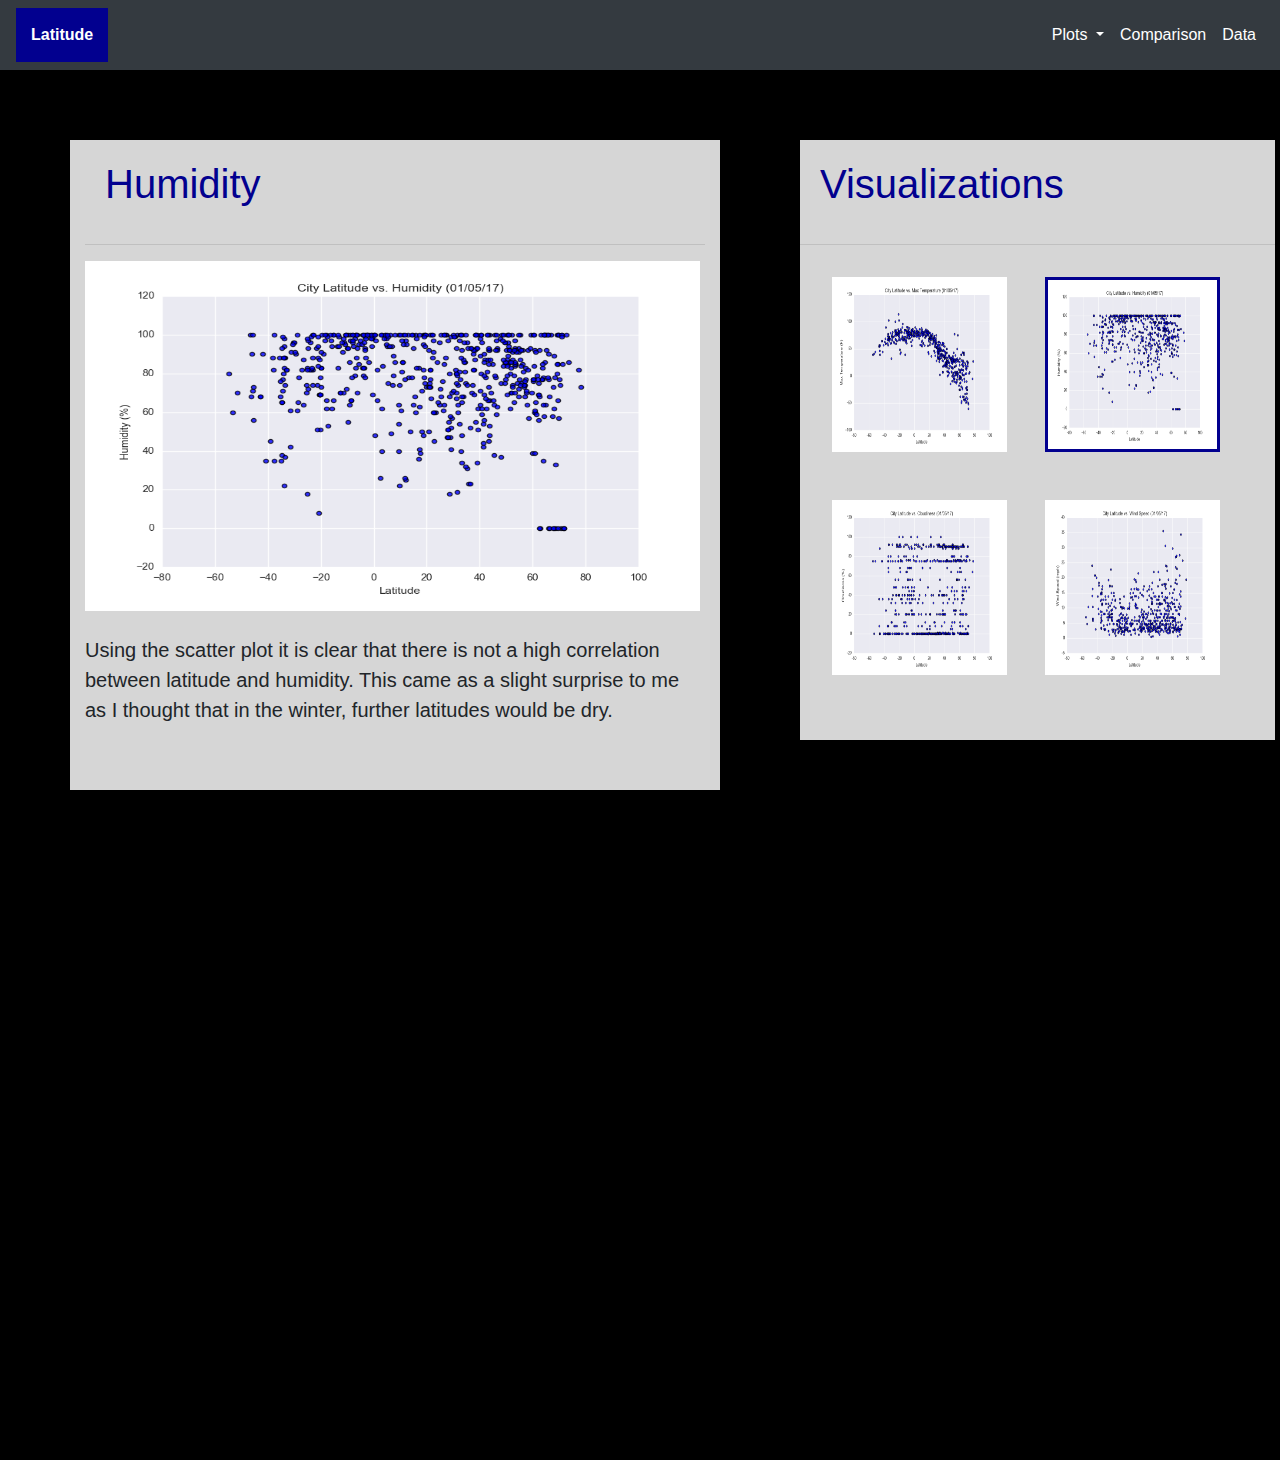
<file: humidity.html>
<!DOCTYPE html>
<html lang="en">
<head>
    <meta name="viewport" content="width=device-width, initial-scale=1.0, minimum-scale=1.0, maximum-scale=1.0, user-scalable=no, viewport-fit=cover">
    <meta charset="UTF-8">
    <title>Humidity vs Lat</title>
    <link rel="stylesheet" href="https://stackpath.bootstrapcdn.com/bootstrap/4.3.1/css/bootstrap.min.css" integrity="sha384-ggOyR0iXCbMQv3Xipma34MD+dH/1fQ784/j6cY/iJTQUOhcWr7x9JvoRxT2MZw1T" crossorigin="anonymous">
    <link rel="stylesheet" href="style.css">
</head>


<nav class="navbar navbar-expand-lg bg-dark navbar-dark" id="fun">
    <!-- This is the branded Label in the upper left -->
    <a class="Latitude" class="navbar-brand" href="https://joekell.github.io/WeatherWebVisualization/"><b>Latitude</b></a>
    <!-- Hamburger Button -->
    <button class="navbar-toggler" type="button" data-toggle="collapse" data-target="#navbarSupportedContent" aria-controls="navbarSupportedContent" aria-expanded="false" aria-label="Toggle navigation">
      <span class="navbar-toggler-icon"></span>
    </button>
    <!-- This groups the nav links in the upper right -->
    <div class="collapse navbar-collapse" id="navbarSupportedContent">
        <ul class="navbar-nav ml-auto">
            <li class="nav-item dropdown active">
                <a class="nav-link dropdown-toggle" id="navbarDropdown" role="button" data-toggle="dropdown" aria-haspopup="true" aria-expanded="false">
                    Plots
                </a>
                <div class="dropdown-menu" aria-labelledby="navbarDropdown">
                    <a class="dropdown-item" href="https://joekell.github.io/WeatherWebVisualization/maxtemp">Temperature</a>
                    <a class="dropdown-item" href="https://joekell.github.io/WeatherWebVisualization/humidity">Humidity</a>
                    <a class="dropdown-item" href="https://joekell.github.io/WeatherWebVisualization/cloudiness">Cloudiness</a>
                    <a class="dropdown-item" href="https://joekell.github.io/WeatherWebVisualization/windspeed">Wind Speed</a>
                </div>
            </li>
            <li class="nav-item active">
                <a class="nav-link" href="https://joekell.github.io/WeatherWebVisualization/comparison">Comparison</a>
            </li>
            <li class="nav-item active">
                <a class="nav-link" href="https://joekell.github.io/WeatherWebVisualization/data">Data</a>
            </li>
        </ul>
    </div>
</nav>



<body>
  <div class="container">
    <h1>Humidity</h1>
    <hr>
    <img src="Resources/assets/images/Fig2.png" class="mainfig">
    <br>
    <br>
    <p>
      Using the scatter plot it is clear that there is not a high correlation between latitude and humidity. 
      This came as a slight surprise to me as I thought that in the winter, further latitudes would be dry.
    </p>
  </div>

  <!-- The sidebar -->
  <div class="sidebar">
    <h1>
      Visualizations
    </h1>
    <hr>
    <div class="row">
      <a href="https://joekell.github.io/WeatherWebVisualization/maxtemp">
        <img src="Resources/assets/images/Fig1.png" class="vis">
      </a>
      <a href="https://joekell.github.io/WeatherWebVisualization/humidity">
        <img src="Resources/assets/images/Fig2.png" class="currentvis">
      </a>
    </div>

    <div class="row">
      <a href="https://joekell.github.io/WeatherWebVisualization/cloudiness">
        <img src="Resources/assets/images/Fig3.png" class="vis">
      </a>
      <a href="https://joekell.github.io/WeatherWebVisualization/windspeed">
        <img src="Resources/assets/images/Fig4.png" class="vis">
      </a>
    </div>
  </div>

  <script src="https://code.jquery.com/jquery-3.3.1.slim.min.js" integrity="sha384-q8i/X+965DzO0rT7abK41JStQIAqVgRVzpbzo5smXKp4YfRvH+8abtTE1Pi6jizo" crossorigin="anonymous"></script>
  <script src="https://cdnjs.cloudflare.com/ajax/libs/popper.js/1.14.7/umd/popper.min.js" integrity="sha384-UO2eT0CpHqdSJQ6hJty5KVphtPhzWj9WO1clHTMGa3JDZwrnQq4sF86dIHNDz0W1" crossorigin="anonymous"></script>
  <script src="https://stackpath.bootstrapcdn.com/bootstrap/4.3.1/js/bootstrap.min.js" integrity="sha384-JjSmVgyd0p3pXB1rRibZUAYoIIy6OrQ6VrjIEaFf/nJGzIxFDsf4x0xIM+B07jRM" crossorigin="anonymous"></script>
</body>



</html>
</file>
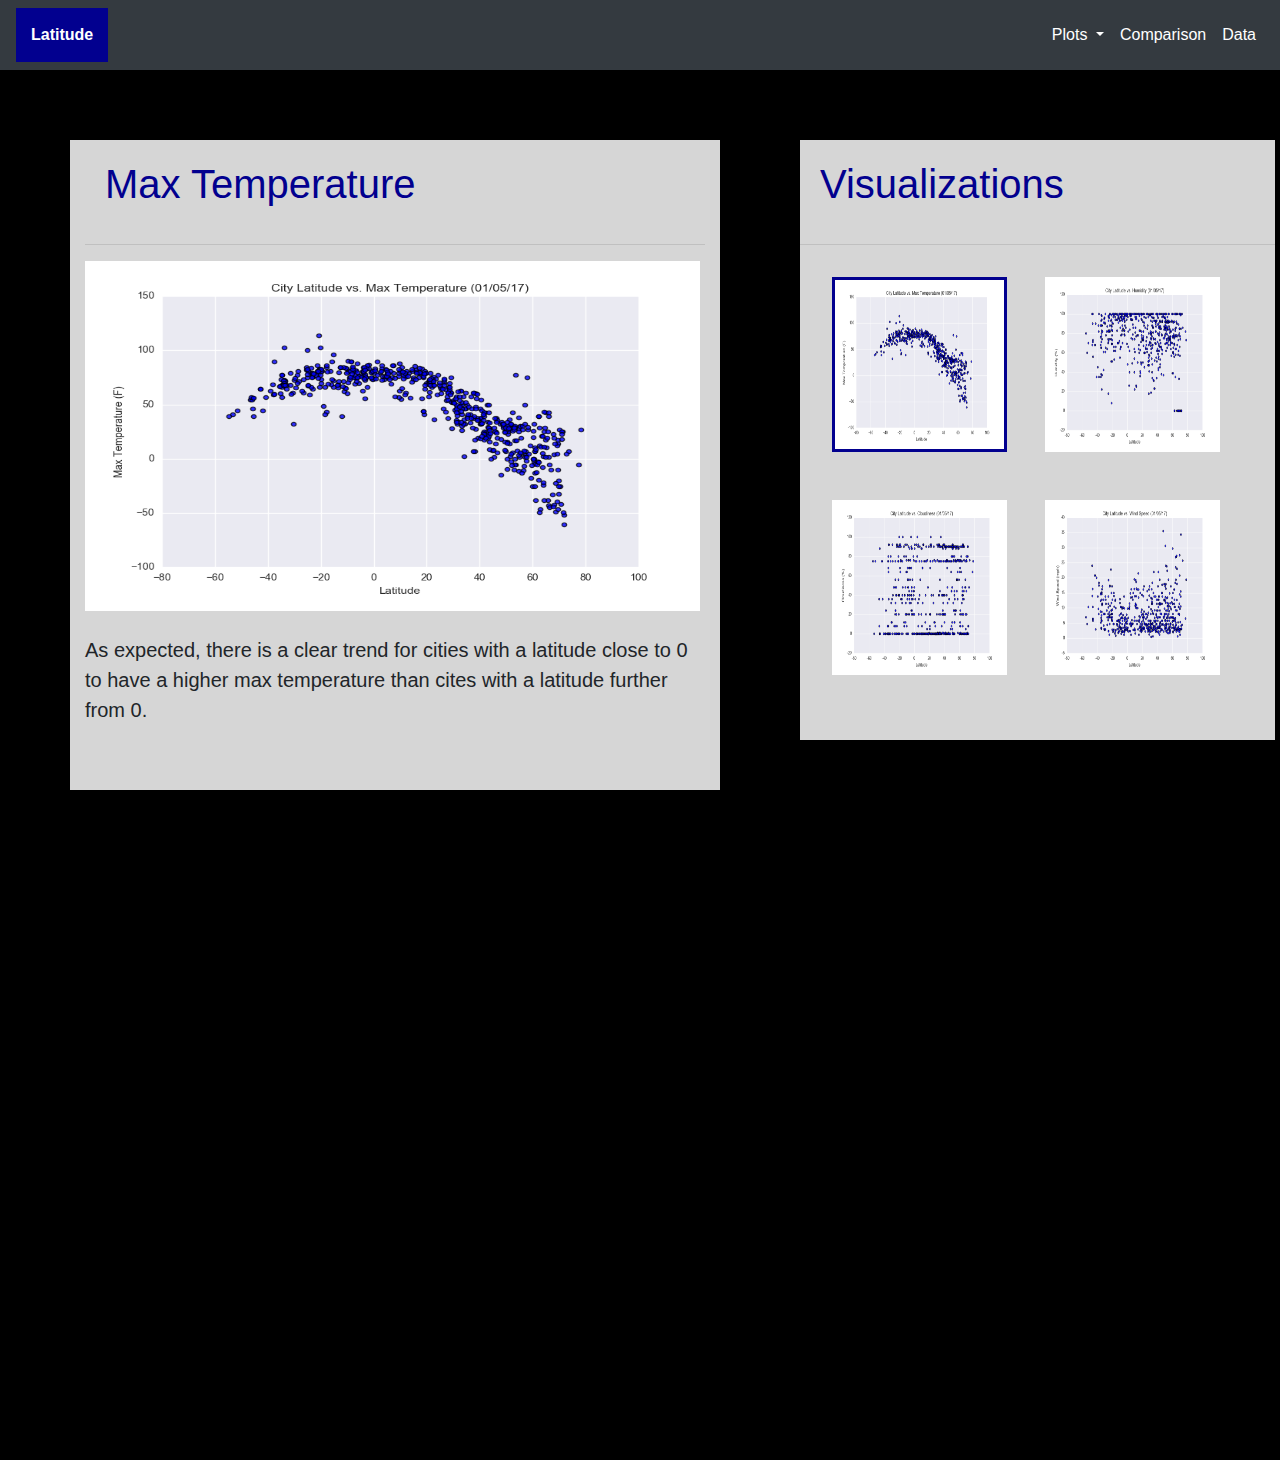
<file: maxtemp.html>
<!DOCTYPE html>
<html lang="en">
<head>
    <meta name="viewport" content="width=device-width, initial-scale=1.0, minimum-scale=1.0, maximum-scale=1.0, user-scalable=no, viewport-fit=cover">
    <meta charset="UTF-8">
    <title>Max Temp vs Lat</title>
    <link rel="stylesheet" href="https://stackpath.bootstrapcdn.com/bootstrap/4.3.1/css/bootstrap.min.css" integrity="sha384-ggOyR0iXCbMQv3Xipma34MD+dH/1fQ784/j6cY/iJTQUOhcWr7x9JvoRxT2MZw1T" crossorigin="anonymous">
    <link rel="stylesheet" href="style.css">
</head>


<nav class="navbar navbar-expand-lg bg-dark navbar-dark" id="fun">
    <!-- This is the branded Label in the upper left -->
    <a class="Latitude" class="navbar-brand" href="https://joekell.github.io/WeatherWebVisualization/"><b>Latitude</b></a>
    <!-- Hamburger Button -->
    <button class="navbar-toggler" type="button" data-toggle="collapse" data-target="#navbarSupportedContent" aria-controls="navbarSupportedContent" aria-expanded="false" aria-label="Toggle navigation">
      <span class="navbar-toggler-icon"></span>
    </button>
    <!-- This groups the nav links in the upper right -->
    <div class="collapse navbar-collapse" id="navbarSupportedContent">
        <ul class="navbar-nav ml-auto">
            <li class="nav-item dropdown active">
                <a class="nav-link dropdown-toggle" id="navbarDropdown" role="button" data-toggle="dropdown" aria-haspopup="true" aria-expanded="false">
                    Plots
                </a>
                <div class="dropdown-menu" aria-labelledby="navbarDropdown">
                    <a class="dropdown-item" href="https://joekell.github.io/WeatherWebVisualization/maxtemp">Temperature</a>
                    <a class="dropdown-item" href="https://joekell.github.io/WeatherWebVisualization/humidity">Humidity</a>
                    <a class="dropdown-item" href="https://joekell.github.io/WeatherWebVisualization/cloudiness">Cloudiness</a>
                    <a class="dropdown-item" href="https://joekell.github.io/WeatherWebVisualization/windspeed">Wind Speed</a>
                </div>
            </li>
            <li class="nav-item active">
                <a class="nav-link" href="https://joekell.github.io/WeatherWebVisualization/comparison">Comparison</a>
            </li>
            <li class="nav-item active">
                <a class="nav-link" href="https://joekell.github.io/WeatherWebVisualization/data">Data</a>
            </li>
        </ul>
    </div>
</nav>



<body>
  <div class="container">
    <h1>Max Temperature</h1>
    <hr>
    <img src="Resources/assets/images/Fig1.png" class="mainfig">
    <br>
    <br>
    <p>
      As expected, there is a clear trend for cities with a latitude close to 0 
      to have a higher max temperature than cites with a latitude further from 0. 
    </p>
  </div>

  <!-- The sidebar -->
  <div class="sidebar">
    <h1>
      Visualizations
    </h1>
    <hr>
    <div class="row">
      <a href="https://joekell.github.io/WeatherWebVisualization/maxtemp">
        <img src="Resources/assets/images/Fig1.png" class="currentvis">
      </a>
      <a href="https://joekell.github.io/WeatherWebVisualization/humidity">
        <img src="Resources/assets/images/Fig2.png" class="vis">
      </a>
    </div>

    <div class="row">
      <a href="https://joekell.github.io/WeatherWebVisualization/cloudiness">
        <img src="Resources/assets/images/Fig3.png" class="vis">
      </a>
      <a href="https://joekell.github.io/WeatherWebVisualization/windspeed">
        <img src="Resources/assets/images/Fig4.png" class="vis">
      </a>
    </div>
  </div>

  <script src="https://code.jquery.com/jquery-3.3.1.slim.min.js" integrity="sha384-q8i/X+965DzO0rT7abK41JStQIAqVgRVzpbzo5smXKp4YfRvH+8abtTE1Pi6jizo" crossorigin="anonymous"></script>
  <script src="https://cdnjs.cloudflare.com/ajax/libs/popper.js/1.14.7/umd/popper.min.js" integrity="sha384-UO2eT0CpHqdSJQ6hJty5KVphtPhzWj9WO1clHTMGa3JDZwrnQq4sF86dIHNDz0W1" crossorigin="anonymous"></script>
  <script src="https://stackpath.bootstrapcdn.com/bootstrap/4.3.1/js/bootstrap.min.js" integrity="sha384-JjSmVgyd0p3pXB1rRibZUAYoIIy6OrQ6VrjIEaFf/nJGzIxFDsf4x0xIM+B07jRM" crossorigin="anonymous"></script>
</body>



</html>
</file>
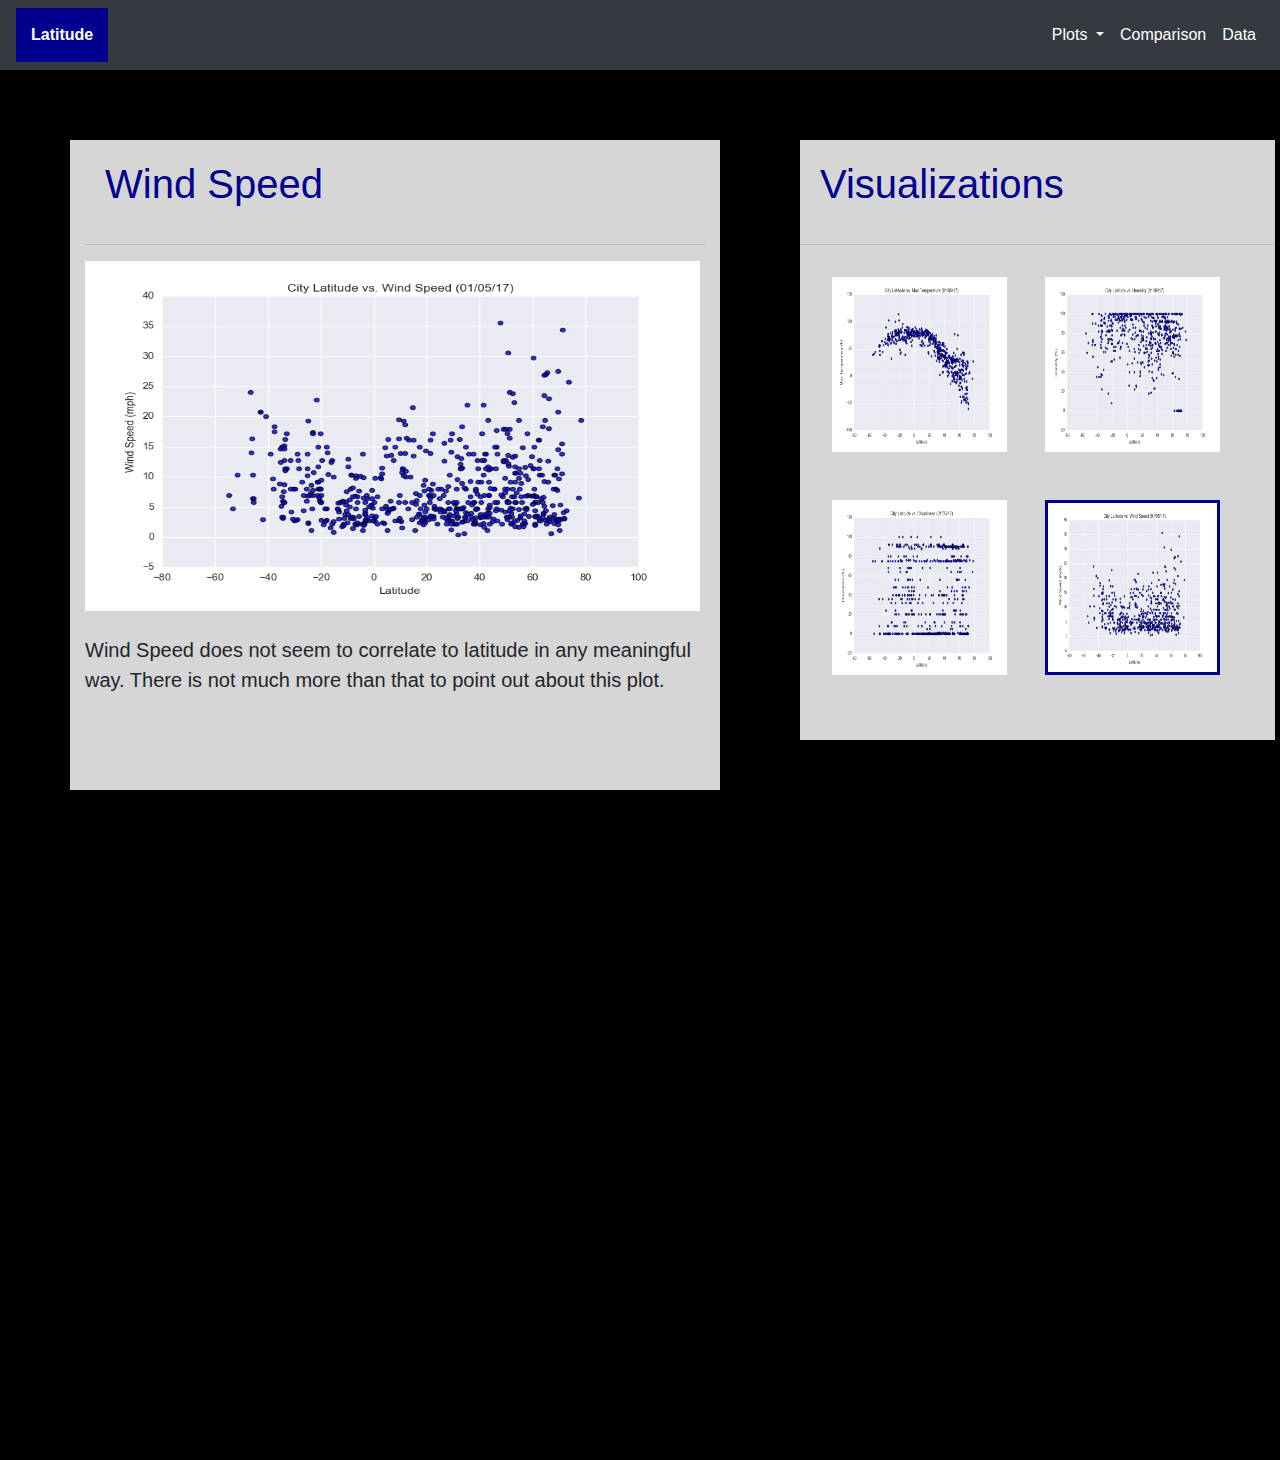
<file: windspeed.html>
<!DOCTYPE html>
<html lang="en">
<head>
    <meta name="viewport" content="width=device-width, initial-scale=1.0, minimum-scale=1.0, maximum-scale=1.0, user-scalable=no, viewport-fit=cover">
    <meta charset="UTF-8">
    <title>Wind Speed vs Lat</title>
    <link rel="stylesheet" href="https://stackpath.bootstrapcdn.com/bootstrap/4.3.1/css/bootstrap.min.css" integrity="sha384-ggOyR0iXCbMQv3Xipma34MD+dH/1fQ784/j6cY/iJTQUOhcWr7x9JvoRxT2MZw1T" crossorigin="anonymous">
    <link rel="stylesheet" href="style.css">
</head>


<nav class="navbar navbar-expand-lg bg-dark navbar-dark" id="fun">
    <!-- This is the branded Label in the upper left -->
    <a class="Latitude" class="navbar-brand" href="https://joekell.github.io/WeatherWebVisualization/"><b>Latitude</b></a>
    <!-- Hamburger Button -->
    <button class="navbar-toggler" type="button" data-toggle="collapse" data-target="#navbarSupportedContent" aria-controls="navbarSupportedContent" aria-expanded="false" aria-label="Toggle navigation">
      <span class="navbar-toggler-icon"></span>
    </button>
    <!-- This groups the nav links in the upper right -->
    <div class="collapse navbar-collapse" id="navbarSupportedContent">
        <ul class="navbar-nav ml-auto">
            <li class="nav-item dropdown active">
                <a class="nav-link dropdown-toggle" id="navbarDropdown" role="button" data-toggle="dropdown" aria-haspopup="true" aria-expanded="false">
                    Plots
                </a>
                <div class="dropdown-menu" aria-labelledby="navbarDropdown">
                    <a class="dropdown-item" href="https://joekell.github.io/WeatherWebVisualization/maxtemp">Temperature</a>
                    <a class="dropdown-item" href="https://joekell.github.io/WeatherWebVisualization/humidity">Humidity</a>
                    <a class="dropdown-item" href="https://joekell.github.io/WeatherWebVisualization/cloudiness">Cloudiness</a>
                    <a class="dropdown-item" href="https://joekell.github.io/WeatherWebVisualization/windspeed">Wind Speed</a>
                </div>
            </li>
            <li class="nav-item active">
                <a class="nav-link" href="https://joekell.github.io/WeatherWebVisualization/comparison">Comparison</a>
            </li>
            <li class="nav-item active">
                <a class="nav-link" href="https://joekell.github.io/WeatherWebVisualization/data">Data</a>
            </li>
        </ul>
    </div>
</nav>



<body>
  <div class="container">
    <h1>Wind Speed</h1>
    <hr>
    <img src="Resources/assets/images/Fig4.png" class="mainfig">
    <br>
    <br>
    <p>
      Wind Speed does not seem to correlate to latitude in any meaningful way. 
      There is not much more than that to point out about this plot.
    </p>
  </div>

  <!-- The sidebar -->
  <div class="sidebar">
    <h1>
      Visualizations
    </h1>
    <hr>
    <div class="row">
      <a href="https://joekell.github.io/WeatherWebVisualization/maxtemp">
        <img src="Resources/assets/images/Fig1.png" class="vis">
      </a>
      <a href="https://joekell.github.io/WeatherWebVisualization/humidity">
        <img src="Resources/assets/images/Fig2.png" class="vis">
      </a>
    </div>

    <div class="row">
      <a href="https://joekell.github.io/WeatherWebVisualization/cloudiness">
        <img src="Resources/assets/images/Fig3.png" class="vis">
      </a>
      <a href="https://joekell.github.io/WeatherWebVisualization/windspeed">
        <img src="Resources/assets/images/Fig4.png" class="currentvis">
      </a>
    </div>
  </div>

  <script src="https://code.jquery.com/jquery-3.3.1.slim.min.js" integrity="sha384-q8i/X+965DzO0rT7abK41JStQIAqVgRVzpbzo5smXKp4YfRvH+8abtTE1Pi6jizo" crossorigin="anonymous"></script>
  <script src="https://cdnjs.cloudflare.com/ajax/libs/popper.js/1.14.7/umd/popper.min.js" integrity="sha384-UO2eT0CpHqdSJQ6hJty5KVphtPhzWj9WO1clHTMGa3JDZwrnQq4sF86dIHNDz0W1" crossorigin="anonymous"></script>
  <script src="https://stackpath.bootstrapcdn.com/bootstrap/4.3.1/js/bootstrap.min.js" integrity="sha384-JjSmVgyd0p3pXB1rRibZUAYoIIy6OrQ6VrjIEaFf/nJGzIxFDsf4x0xIM+B07jRM" crossorigin="anonymous"></script>
</body>



</html>
</file>
<file: style.css>
:root {
    --primary: #02008f;
    --secondary: rgb(214, 214, 214);
}

table { 
    border-collapse:collapse;
    margin: 20px;
}

table tr { 
    border-bottom: 1px solid #000;
}

table th {
    padding-left: 5px;
    padding-right: 5px;
}

table td {
    padding-left: 5px;
    padding-right: 5px;
}

.alt{
    background-color: rgb(189, 189, 189);
}

.Latitude{
    color: white;
    background-color: var(--primary);
    padding: 15px;
}

h1{
  padding: 20px;
  color: var(--primary);
}

h3{
    color: var(--primary);
    padding: 20px;
  }

body{
    background: black;
}

.container{
background:  var(--secondary); 
margin: 70px;
width: 650px;
height: 650px;
}

.compcont{
    background:  var(--secondary); 
    margin: 70px;
    width: 1100px;
    height: 1350px;
}

.datacont{
    background:  var(--secondary); 
    margin: 70px;
    width: 900px;
    height: 100%;
    padding: 20px;
}

  /* The side navigation menu */
.sidebar {
    width: 475px;
    height: 600px;
    position: relative;
    left: 800px;
    bottom: 720px;
    background-color: var(--secondary);

    overflow: auto;
  }
  
  /* Sidebar links */
  .sidebar a {
    display: block;
    color: black;
    width: 181px;
    margin: 16px;
    text-decoration: none;
  }

  .row{
    margin: 16px;
  }
  
  /* Links on mouse-over */
  .sidebar a:hover:not(.active) {
    border: 3px solid var(--primary);
    color: white;
  }
  
  /* Page content. The value of the margin-left property should match the value of the sidebar's width property */
  div.content {
    margin-left: 200px;
    padding: 1px 16px;
    height: 1000px;
  }
  
.left{
    float: left;
    padding: 0 10px 0 0;
}

.vis{
    width:175px;
    height:175px;
}

.compvis{
    width:500px;
    height:500px;
}

.currentvis{
    width:175px;
    height:175px;
    border: 3px solid var(--primary);    
}

.mainfig{
    width:615px;
    height:350px;
}

p{
    font-size: 15pt;
    line-height: 1.5
}

  @media(max-width: 992px)
{
#fun{
        background-color: var(--primary) !important;
    }
body{
    background: var(--secondary);
}

.container{
    margin: 0px;
    width: 100%;
}

.sidebar {
    position: relative;
    bottom: 40px;
    left: 0px;
    width: 100%;
  }
  .mainfig{
    width:500px;
    height:350px;
}

.datacont{
    background:  var(--secondary); 
    height: 100%;
    padding: 0px;
    margin: 0px;
    width: 100%;
}

.vis{
    float: left;
}

.compcont{
    background:  var(--secondary); 

    width: 572px;

    
    }

}
</file>
